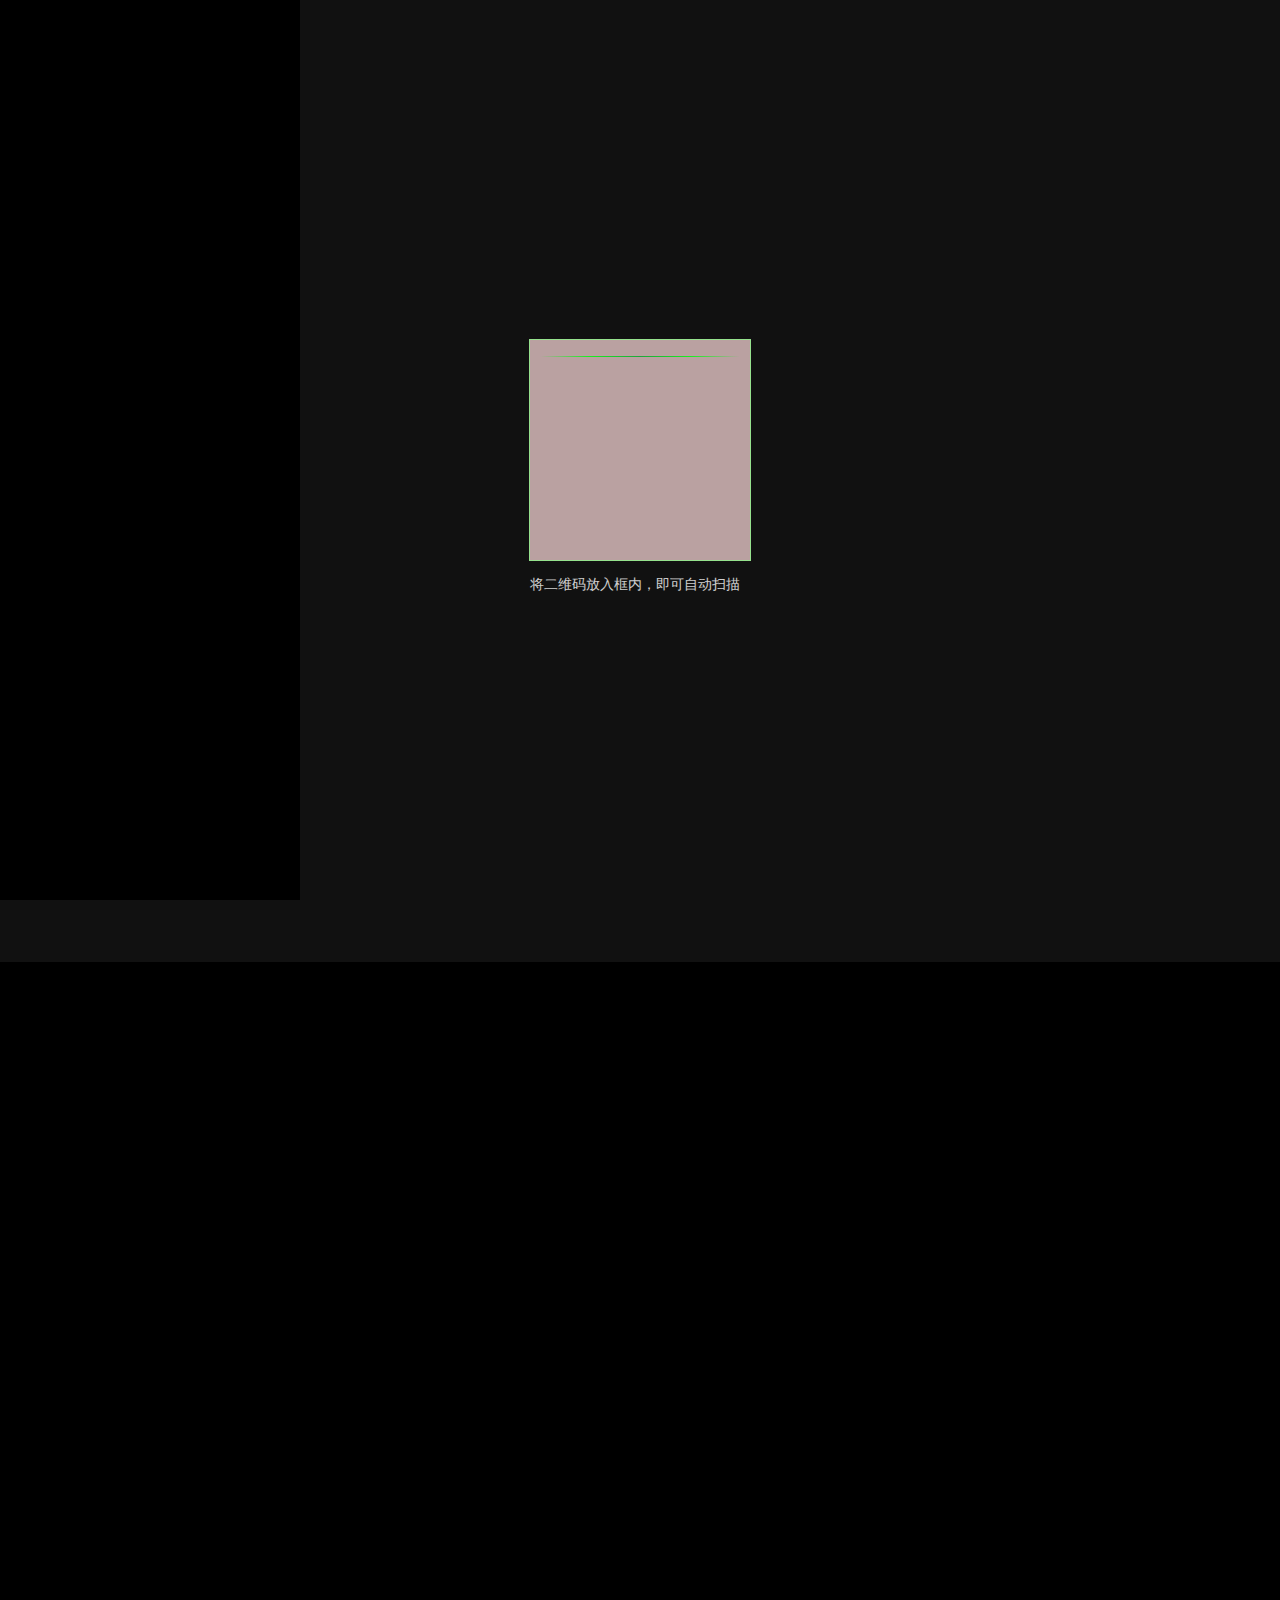
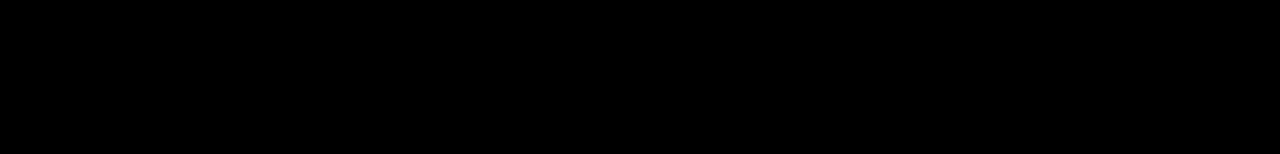
<file: scan/index.html>
<html>
  <head>
    <meta charset="utf-8" />
    <meta name="viewport" content="width=device-width,initial-scale=1.0,maximum-scale=1.0,minimum-scale=1.0,user-scalable=no">
    <title>Scanner</title>
		<meta name="apple-mobile-web-app-capable" content="yes">
		<meta name="apple-touch-fullscreen" content="yes">
    <meta name="full-screen" content="yes">
    <!--UC强制全屏-->
    <meta name="browsermode" content="application">
    <!--UC应用模式-->
    <meta name="x5-fullscreen" content="true">
    <!--QQ强制全屏-->
    <meta name="x5-page-mode" content="app">
    <!--QQ应用模式-->
    <style>
      @keyframes lineanim {
        0% {
          top: 0px;
        }

        50% {
          top: 190px;
        }

        100% {
          top: 0px;
        }
      }

      .cover {
        height: 220px;
        width: 220px;
        position: absolute;
        transform: translate(-50%, -50%);
        border: 0.7px solid #95e18d;
        z-index: 99999;
        top: 50%;
        left: 50%;
        background-color: #eececec4;
      }

      .line {
        width: 200px;
        height: 1px;
        -webkit-animation: lineamin 7s linear infinite;
        animation: lineanim 7s linear infinite;
        -webkit-animation-fill-mode: both;
        animation-fill-mode: both;
        margin-left: 10px;
        background: #5f68e8;
        background: linear-gradient(90deg, transparent, #18ef20, #20a53a, #18ef20, transparent);
        position: absolute;
        border-radius: 1px
      }

      .tip {
        position: absolute;
        bottom: -48px;
        width: 100%;
        font-size: 14px;
        color: #fff;
        opacity: .8
      }

      .shade {
        height: 100%;
        top: 0;
        left: 0;
        background-color: #ffffff11;
        z-index: 3;
        margin: -30px;
        padding: 50px
      }

      #qr-video {
        width: auto;
        height: 100%;
        position: fixed;
        top: 0;
        left: 0;
        background-color: black;
      }
		</style>
    <script src="./jquery.min.js"></script>
    <script src="./jsQR.js"></script>
  </head>
  <body style="overflow:hidden;background-color:black">
    <video id="qr-video" autoplay></video>
    <div class="shade"></div>
    <div class="cover">
      <p class="line"></p>
      <p class="tip">将二维码放入框内，即可自动扫描</p>
    </div>
    <canvas id="qr-canvas" width="800" height="800"></canvas>
    <script type="text/javascript" src="./qrcode.js"></script>
    <script type="text/javascript" src="./scan.js"></script>
  </body>
</html>
</file>
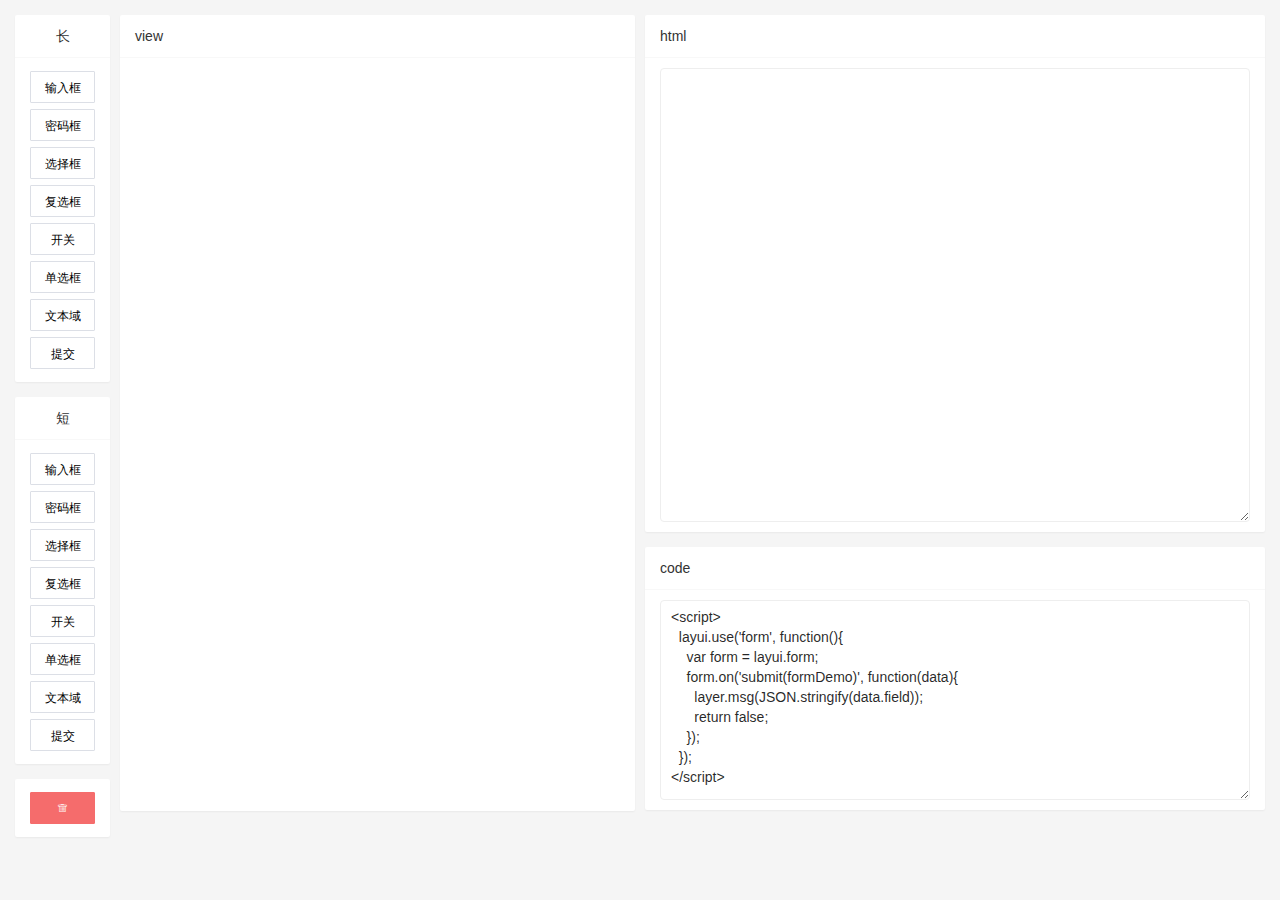
<file: admin/component/code/index.html>
<!doctype html>
<html lang="en">
	<head>
		<meta charset="UTF-8">
		<meta name="viewport" content="width=device-width, user-scalable=no, initial-scale=1.0, maximum-scale=1.0, minimum-scale=1.0">
		<meta http-equiv="X-UA-Compatible" content="ie=edge">
		<title>layui表单生成器</title>
		<link rel="stylesheet" href="../pear/css/pear.css">
		<link rel="stylesheet" href="css/style.css">
	</head>
	<body>
		<div class="layui-fluid">
			<div class="layui-row layui-col-space10">
				<div class="layui-col-md1">
					<div class="layui-card nav click-but">
						<div class="layui-card-header">长</div>
						<div class="layui-card-body">
							<button class="pear-btn pear-btn-sm" plain data-size="block" data-type="text">输入框</button>
							<button class="pear-btn pear-btn-sm" plain data-size="block" data-type="password">密码框</button>
							<button class="pear-btn pear-btn-sm" plain data-size="block" data-type="select">选择框</button>
							<button class="pear-btn pear-btn-sm" plain data-size="block" data-type="checkbox_a">复选框</button>
							<button class="pear-btn pear-btn-sm" plain data-size="block" data-type="checkbox_b">开关</button>
							<button class="pear-btn pear-btn-sm" plain data-size="block" data-type="radio">单选框</button>
							<button class="pear-btn pear-btn-sm" plain data-size="block" data-type="textarea">文本域</button>
							<button class="pear-btn pear-btn-sm" plain data-size="block" data-type="submit">提交</button>
						</div>
					</div>
					<div class="layui-card nav">
						<div class="layui-card-header">短</div>
						<div class="layui-card-body">
							<button class="pear-btn pear-btn-sm" plain data-size="inline" data-type="text">输入框</button>
							<button class="pear-btn pear-btn-sm" plain data-size="inline" data-type="password">密码框</button>
							<button class="pear-btn pear-btn-sm" plain data-size="inline" data-type="select">选择框</button>
							<button class="pear-btn pear-btn-sm" plain data-size="inline" data-type="checkbox_a">复选框</button>
							<button class="pear-btn pear-btn-sm" plain data-size="inline" data-type="checkbox_b">开关</button>
							<button class="pear-btn pear-btn-sm" plain data-size="inline" data-type="radio">单选框</button>
							<button class="pear-btn pear-btn-sm" plain data-size="inline" data-type="textarea">文本域</button>
							<button class="pear-btn pear-btn-sm" plain data-size="block" data-type="submit">提交</button>
						</div>
					</div>
					<div class="layui-card nav">
						<div class="layui-card-body">
							<button class="pear-btn pear-btn-danger pear-btn-sm del-form" data-type="del"> <i class="layui-icon">&#xe640;</i></button>
						</div>
					</div>

				</div>
				<div class="layui-col-md5">
					<div class="layui-card content">
						<div class="layui-card-header">
							view
						</div>
						<div class="layui-card-body code">
							<form class="layui-form" action="" onsubmit="return false">
							</form>
						</div>
					</div>
				</div>
				<div class="layui-col-md6">
					<div class="layui-card r-code-html">
						<div class="layui-card-header">html</div>
						<div class="layui-card-body">
							<textarea name="" class="layui-textarea code-show"></textarea>
						</div>
					</div>
					<div class="layui-card r-code-js">
						<div class="layui-card-header">code</div>
						<div class="layui-card-body">
							<textarea name="" class="layui-textarea js-show"></textarea>
						</div>
					</div>
				</div>
			</div>
		</div>
	</body>
	<script type="text/javascript" src="../layui/layui.js"></script>
	<script type="text/javascript" src="../pear/pear.js"></script>
	<script>
		layui.use('design');
	</script>
</html>
</file>
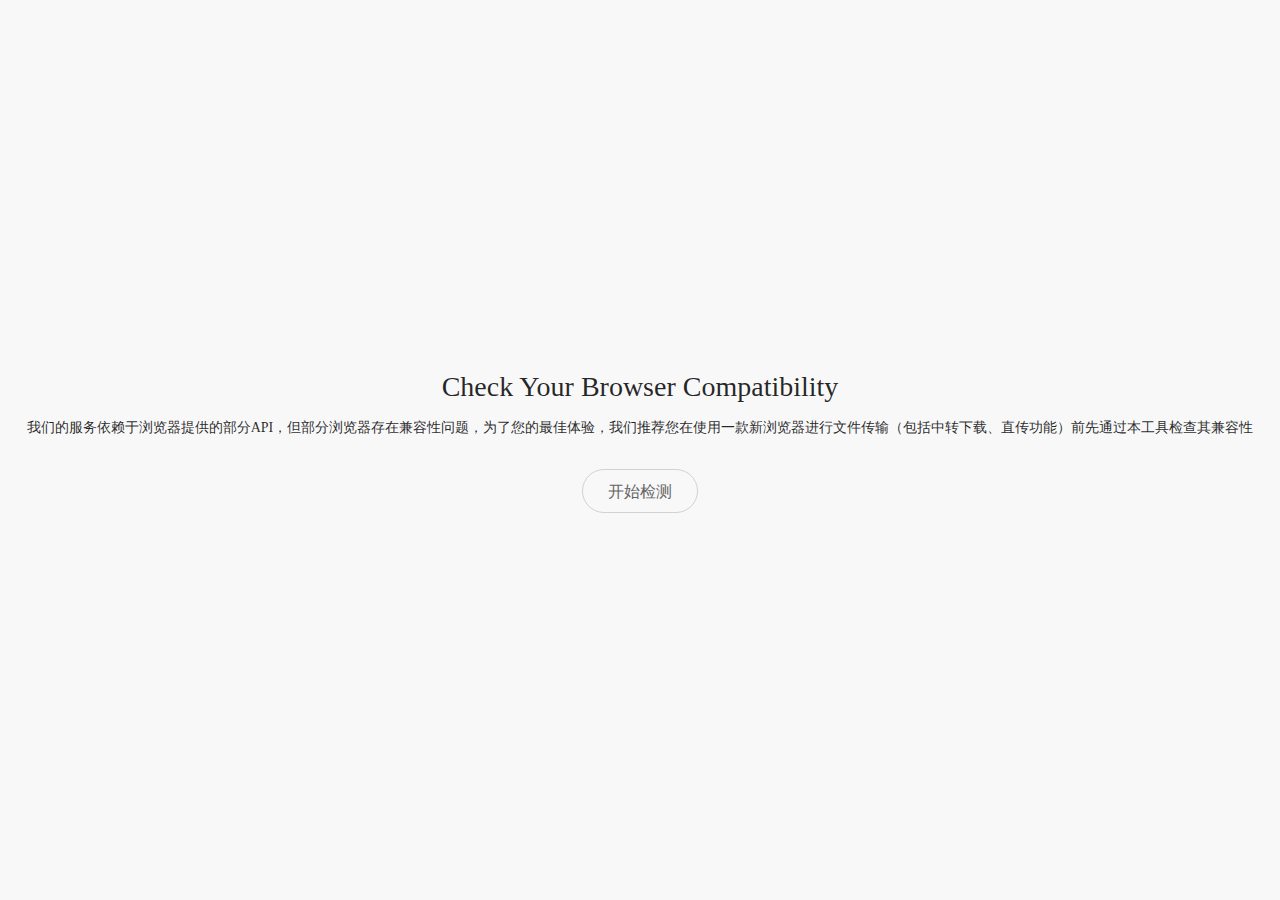
<file: help.html>
<!Doctype html>
<html>

<head>
    <meta charset="utf-8">
    <meta name="viewport"
        content="width=device-width,initial-scale=1.0,maximum-scale=1.0,minimum-scale=1.0,user-scalable=no">
    <link rel="stylesheet" type="text/css" href="/public/lib/layui/css/layui.css">
    <script src="/public/lib/jquery/jquery.js"></script>
    <script src="/public/lib/layui/layui.js"></script>
    <title>Check Your Browser Compatibility</title>
    <link rel="stylesheet" type="text/css" href="/theme/default/static/css/app.css">
</head>
<body class="flex-center">
        <div id="welcome">
        <div class="layui-carousel" id="welcome-carousel">
            <div carousel-item>
                <div>
                    <table>
                        <td>
                            <strong>
                                <h1>Check Your Browser Compatibility</h1>
                            </strong>
                            <br>
                            <h4> 我们的服务依赖于浏览器提供的部分API，但部分浏览器存在兼容性问题，为了您的最佳体验，我们推荐您在使用一款新浏览器进行文件传输（包括中转下载、直传功能）前先通过本工具检查其兼容性</h4><br><br>
                                <button type="button" class="layui-btn layui-btn-radius layui-btn-primary layui-btn-lg next" id="download_android">开始检测</button><br><br>

                        </td>
                    </table>
                </div>
                <div>
                    <table>
                        <td>
                            <strong>
                                <h1>Browser Notification Check</h1>
                            </strong>
                            <br>
                            <h4>此功能为直传拓展功能，可提示直传的状态</h4><br>
                                <button type="button" class="layui-btn layui-btn-radius layui-btn-primary layui-btn-lg" id="check_notification">检  测</button><br><br>
                                <button type="button" class="layui-btn layui-btn-radius layui-btn-primary layui-btn-lg next">下一项</button><br><br>
                        </td>
                    </table>
                </div>
                <div>
                    <table>
                        <td>
                            <strong>
                                <h1>Blob Saving Check</h1>
                            </strong>
                            <br>
                            <h4>此功能为核心功能的依赖，点击“检测”按钮后您的浏览器可能会弹出下载框，确认下载后如果出现以下情况之一则说明您的浏览器不兼容此功能</h4><br>
                            <li>
                                文件名不为“check.txt”、文件大小为0kb、文件内容不为“Your Browser Can Save Blob!”
                            </li><br>
                                <button type="button" class="layui-btn layui-btn-radius layui-btn-primary layui-btn-lg" id="check_blob">检  测</button><br><br>
                                <button type="button" class="layui-btn layui-btn-radius layui-btn-primary layui-btn-lg next">解决方案</button><br><br>

                        </td>
                    </table>
                </div>
                <div>
                    <table>
                        <td>
                            <strong>
                                <h1>The Solution</h1>
                            </strong>
                            <br>
                            <h3>
                                使用我们提供的客户端即可解决这个问题
                            </h3><br><br>
                            <a href="/app/" target="_blank">
                                <button type="button" class="layui-btn layui-btn-radius layui-btn-primary layui-btn-lg" >前往下载</button></a>
                        </td>
                    </table>
                </div>
            </div>
        </div>

    </div>
    <script>
        layui.use(function () {

	var carousel = layui.carousel,

		layer = layui.layer,
		form = layui.form;
	carousel.render({
		elem: '#welcome-carousel',
		autoplay: false,
		arrow: 'hover',
		indicator: 'none',
		full: true,
		anim:"updown"
	});
	
    $(".next").click(function(){
            $("[lay-type='add']").click() 
    })
    $("#check_blob").click(function(){
        a=new Blob(["Your Browser Can Save Blob!"])
        		if(window.navigator.msSaveOrOpenBlob) {
					navigator.msSaveBlob(a, "check.txt");
				} else {
					var link = document.createElement('a');
					var body = document.querySelector('body');
					link.href = window.URL.createObjectURL(a);
					link.download = "check.txt";
					// fix Firefox 
					link.style.display = 'none';
					body.appendChild(link);
					link.click();
					body.removeChild(link);
					window.URL.revokeObjectURL(link.href);
				};
    })
    
    $("#check_notification").click(function(){
        if (window.Notification && document.location.protocol=="https:") {
                if(Notification.permission=="default"){
                    layer.confirm('此功能需要获取浏览器的通知权限<br>手机浏览器一般不支持此功能',{
                        cancel:function(index){
                            layer.close(index);
                        },
                        title: "获取权限"
                    },function(index){
            			Notification.requestPermission(function(status) {
            				if (status === "granted") {
                            try{new Notification("浏览器兼容性测试", {
                                body:"测试成功"
                            })}catch(e){
            				    layer.msg("您的浏览器不支持此功能",{time:1500})
                            }
            				} else if(status === "default"){
            					layer.msg("权限获取失败，可尝试重新获取",{icon:2,time:1500})
            				} else if(status === "denied"){
            					layer.msg("您禁用了通知权限",{icon:2,time:1500})
            				}
            			});
                    },function(index){
                        layer.close(index);
                    })
                }else if(Notification.permission=="denied"){
                    layer.open({
                        content:"此功能需要获取浏览器的通知权限，您曾禁止了我们获取的此项权限<Br>请尝试重置网站设置以便我们能够重新获取该权限",
                        title:"无法启用"
                    })
            		$("#if_notify_box").prop("checked",false);
                }else if (Notification.permission === "granted") {
                            try{new Notification("浏览器兼容性测试", {
                                body:"测试成功"
                            })}catch(e){
            				    layer.msg("您的浏览器不支持此功能",{time:1500})
                            }
                }
            
        }else{
            layer.msg("您的浏览器不支持此功能")
        }
        
    })
})
    </script>
    </body>
    </html>
</file>
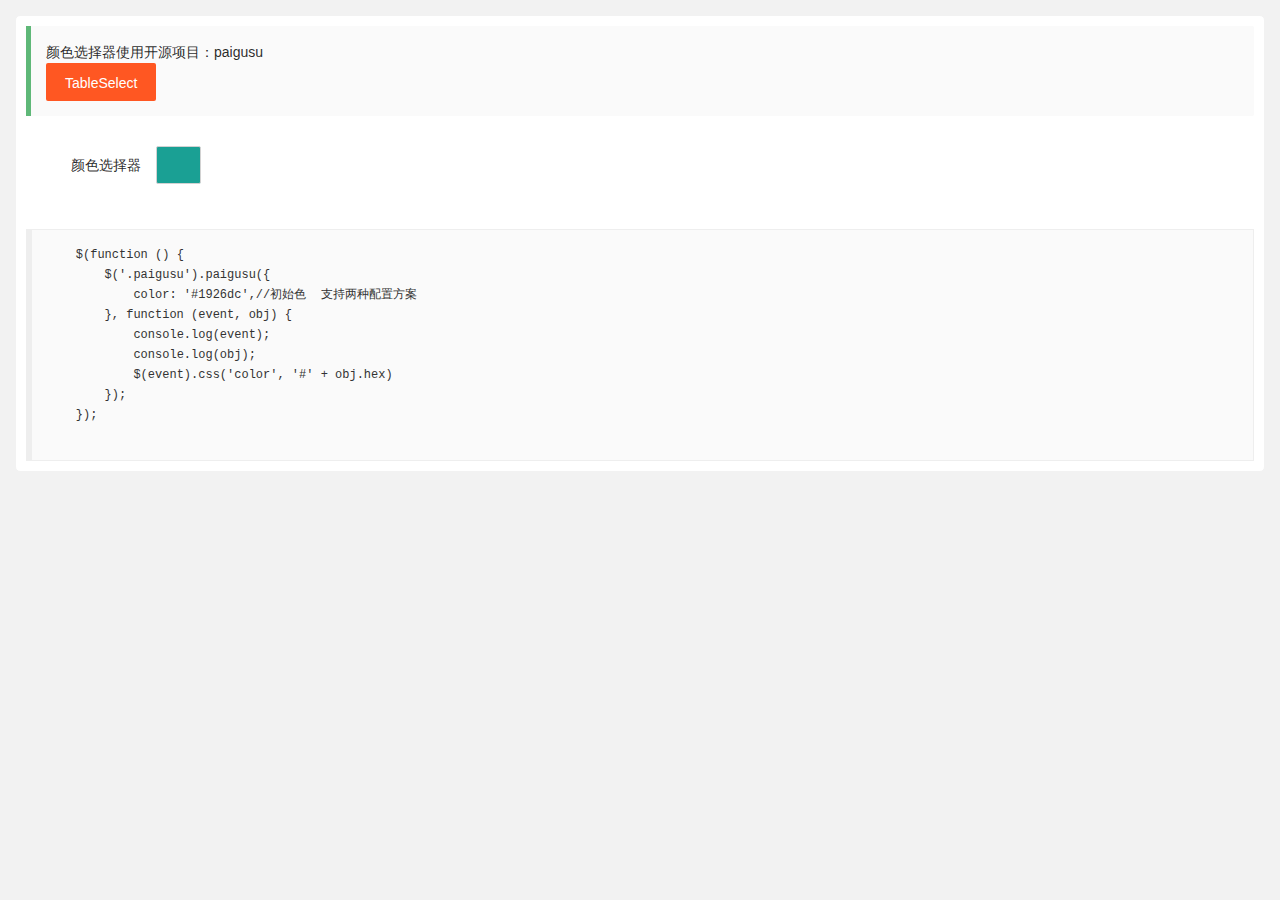
<file: admin/page/color-select.html>
<!DOCTYPE html>
<html lang="en">
<head>
    <meta charset="UTF-8">
    <title>颜色选择器</title>
    <link rel="stylesheet" href="../lib/layui-v2.6.3/css/layui.css" media="all">
    <link rel="stylesheet" href="../css/public.css" media="all">
</head>
<body>
<div class="layuimini-container">
    <div class="layuimini-main">

        <blockquote class="layui-elem-quote">
            颜色选择器使用开源项目：paigusu<br>
            <a href="http://www.jq22.com/jquery-info20030" target="_blank" class="layui-btn layui-btn-danger">TableSelect</a>
        </blockquote>

        <form class="layui-form" action="" style="padding:20px;">
            <div class="layui-form-item">
                <label class="layui-form-label">颜色选择器</label>
                <div class="layui-input-inline">
                    <input type="hidden" name="test_color" value="#1aa094">
                    <span class="layui-btn layui-btn-primary test-select-color" style="padding:0 12px;min-width:45px;background-color: #1aa094;"></span>
                </div>
            </div>
        </form>

        <pre class="layui-code">
    $(function () {
        $('.paigusu').paigusu({
            color: '#1926dc',//初始色  支持两种配置方案
        }, function (event, obj) {
            console.log(event);
            console.log(obj);
            $(event).css('color', '#' + obj.hex)
        });
    });
        </pre>
    </div>
</div>
<script src="../lib/layui-v2.6.3/layui.js" charset="utf-8"></script>
<script src="../lib/jquery-3.4.1/jquery-3.4.1.min.js" charset="utf-8"></script>
<script src="../lib/jq-module/paigusu.min.js" charset="utf-8"></script>
<script>
    $(function () {
        $('.test-select-color').paigusu({
            color: '#1aa094',//初始色  支持两种配置方案
        }, function (event, obj) {
            console.log(event);
            console.log(obj);
            $(event).css('background-color', '#' + obj.hex);
            $('input[name="test_color"]').val('#' + obj.hex);
        });
    });
</script>
</body>
</html>
</file>
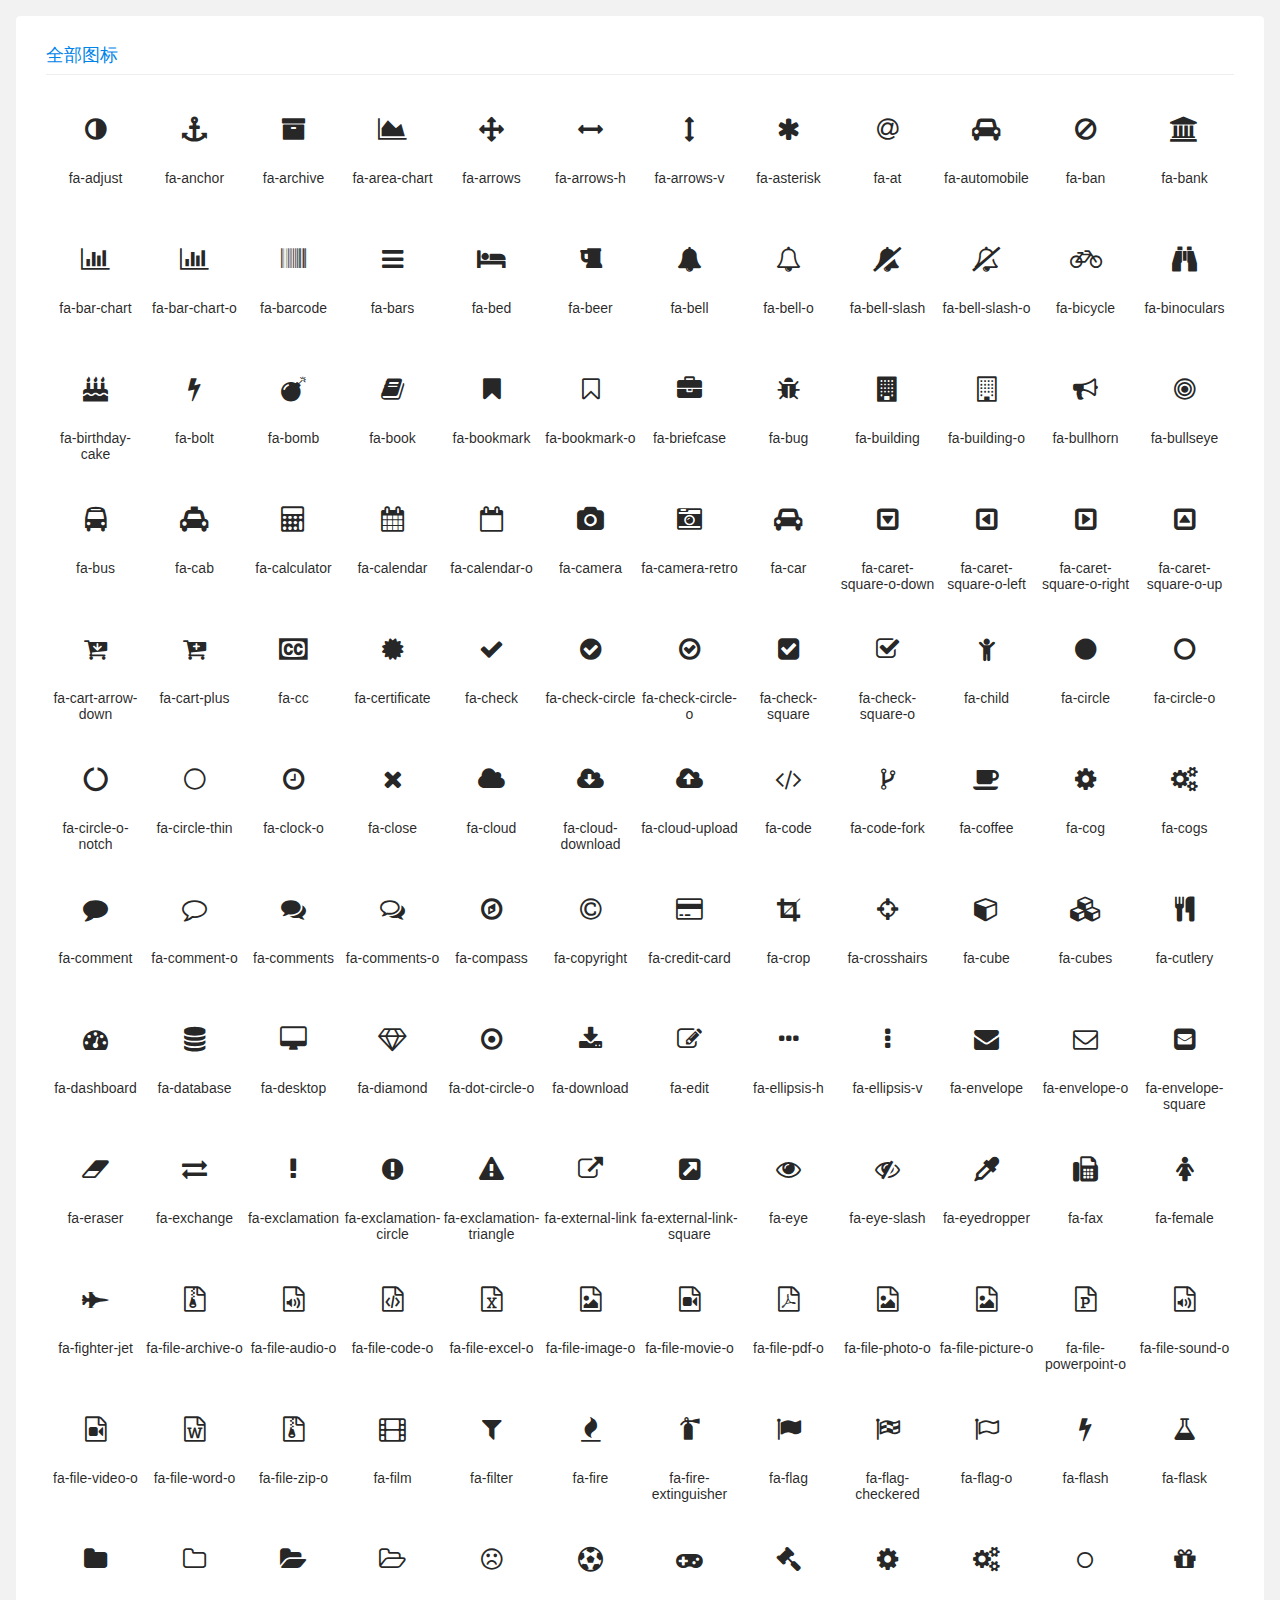
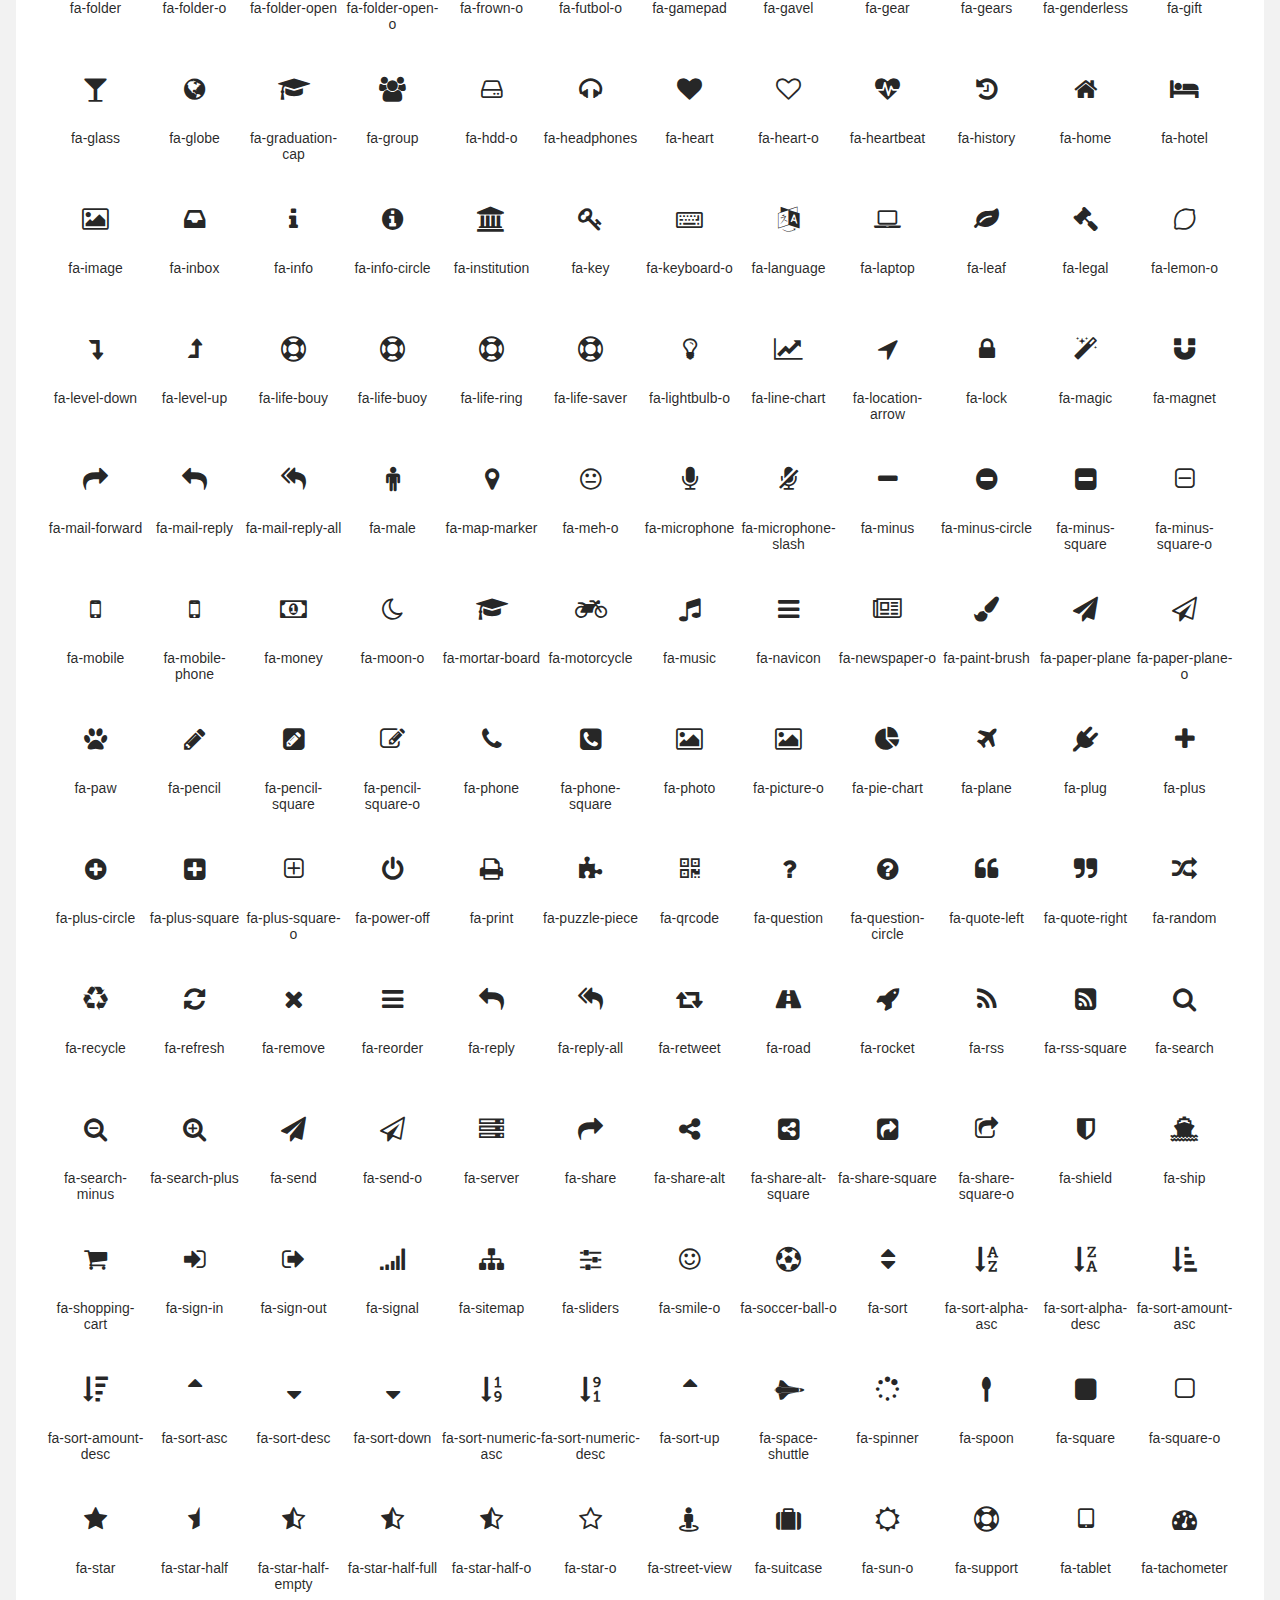
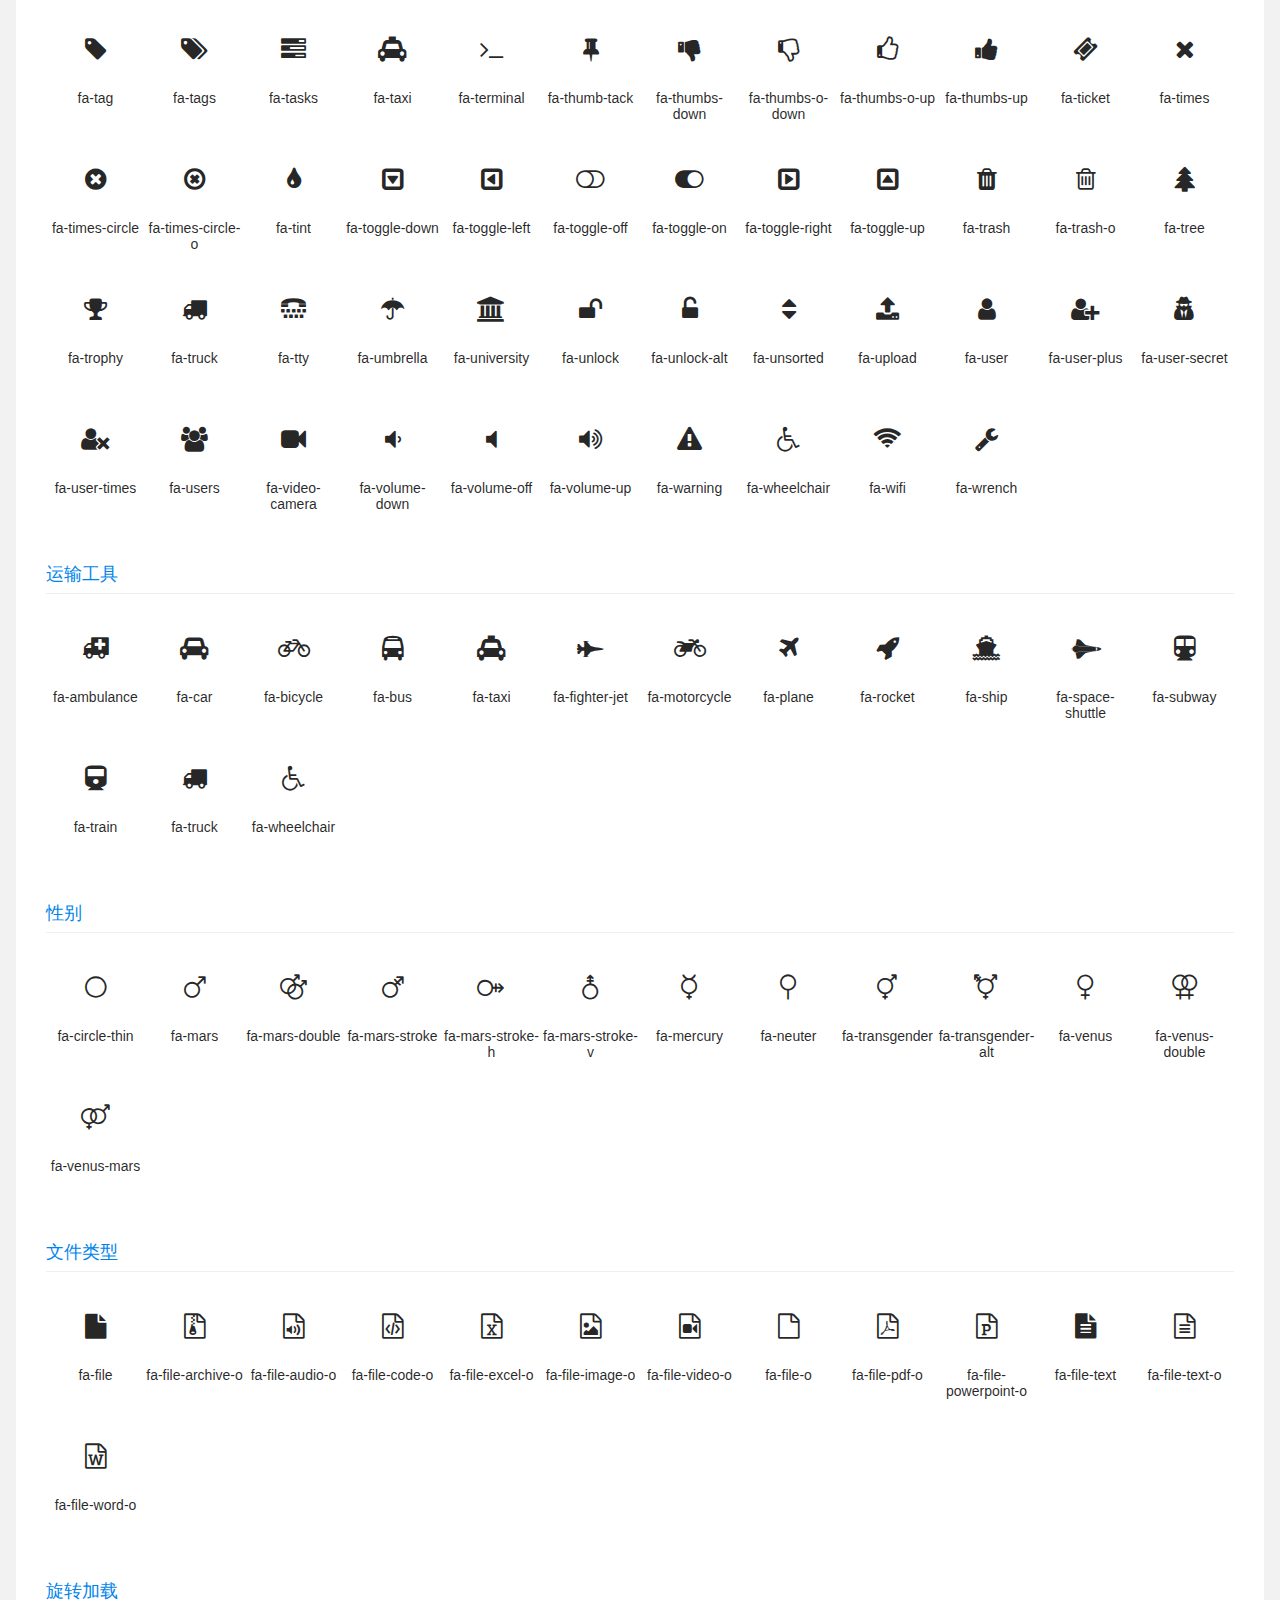
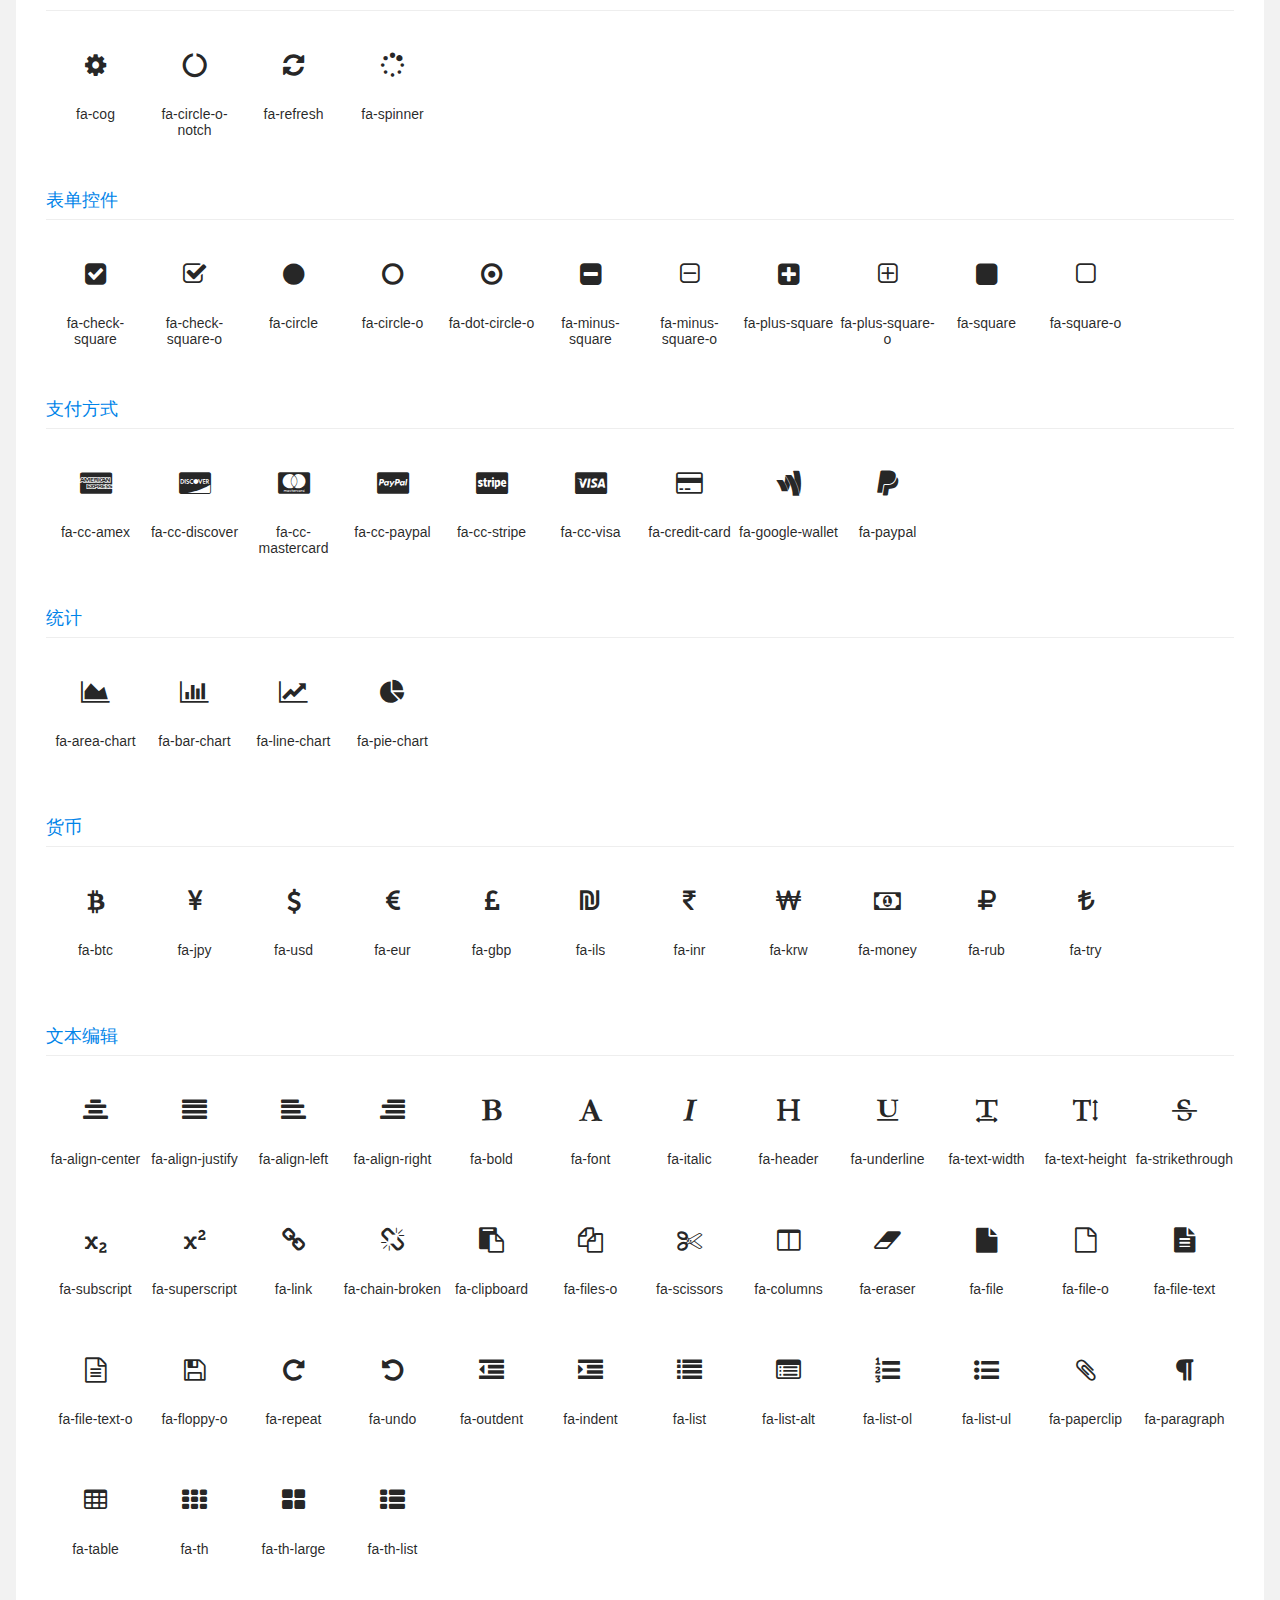
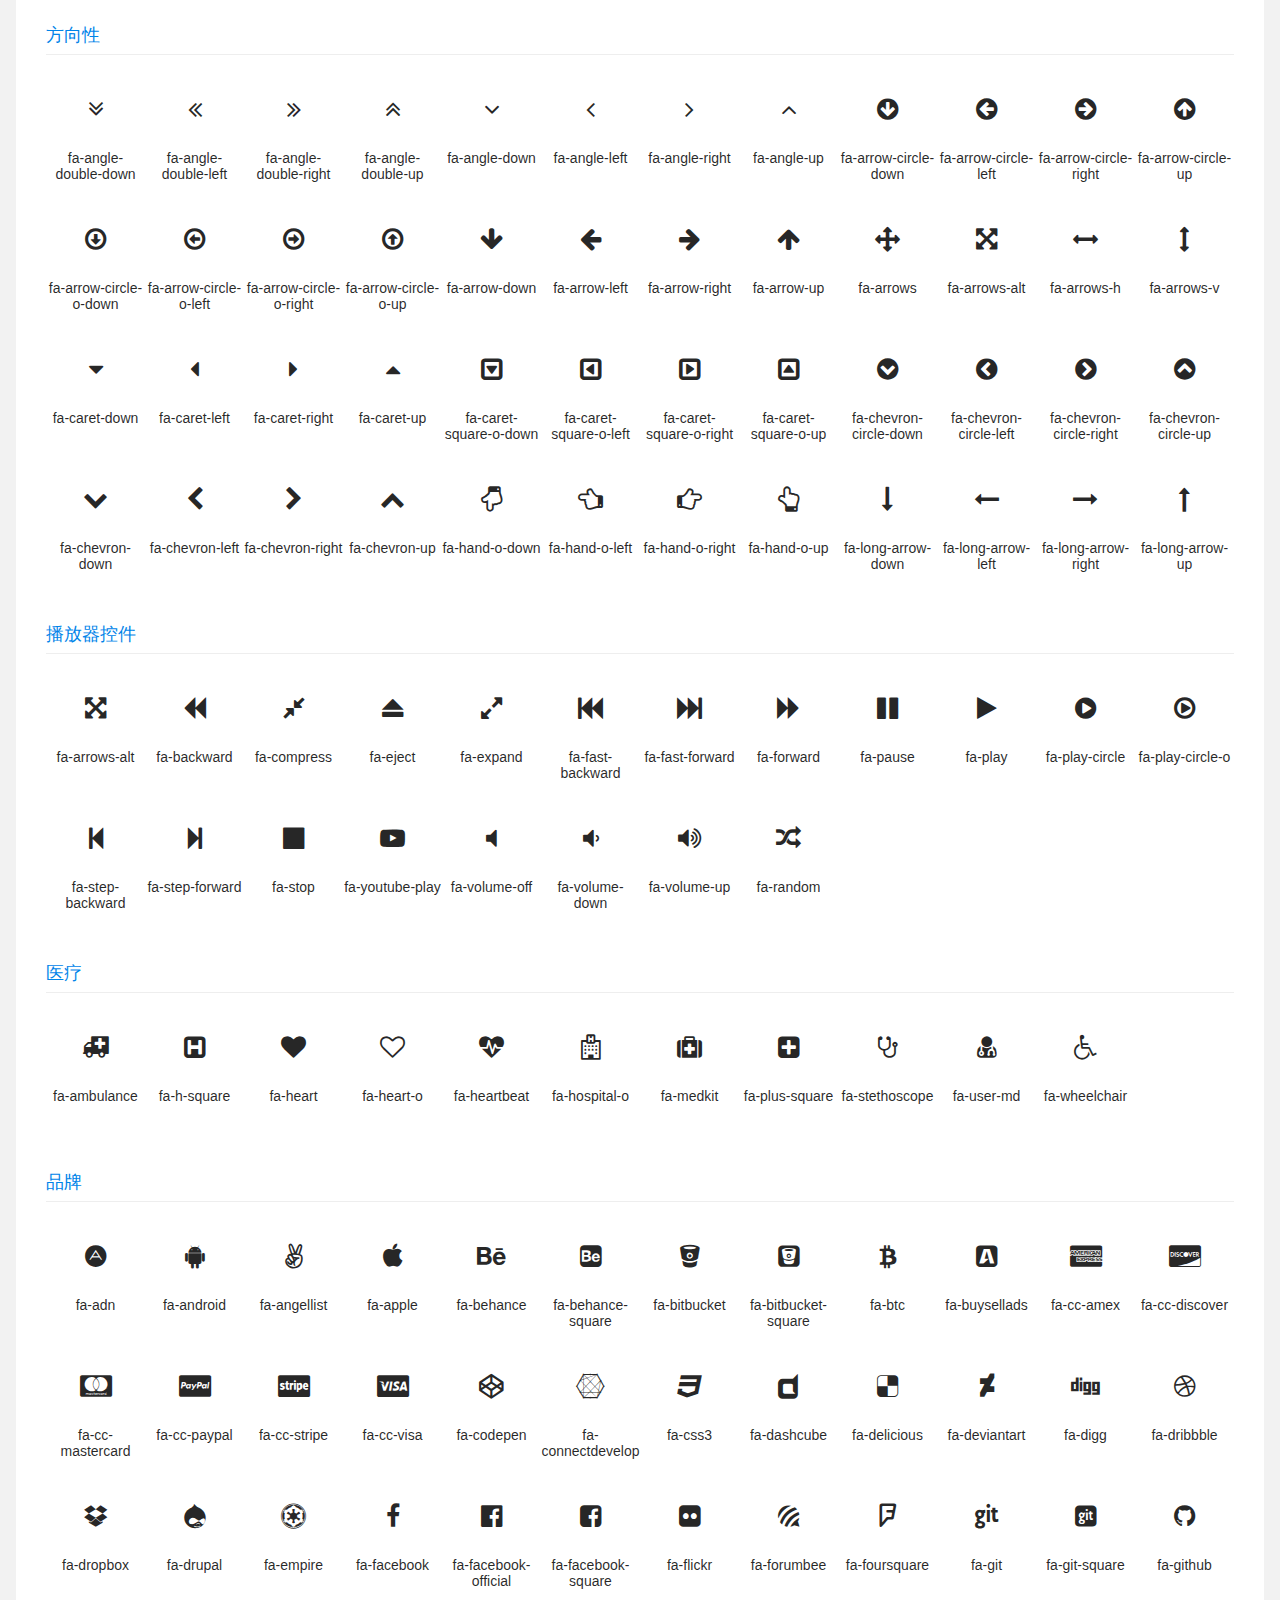
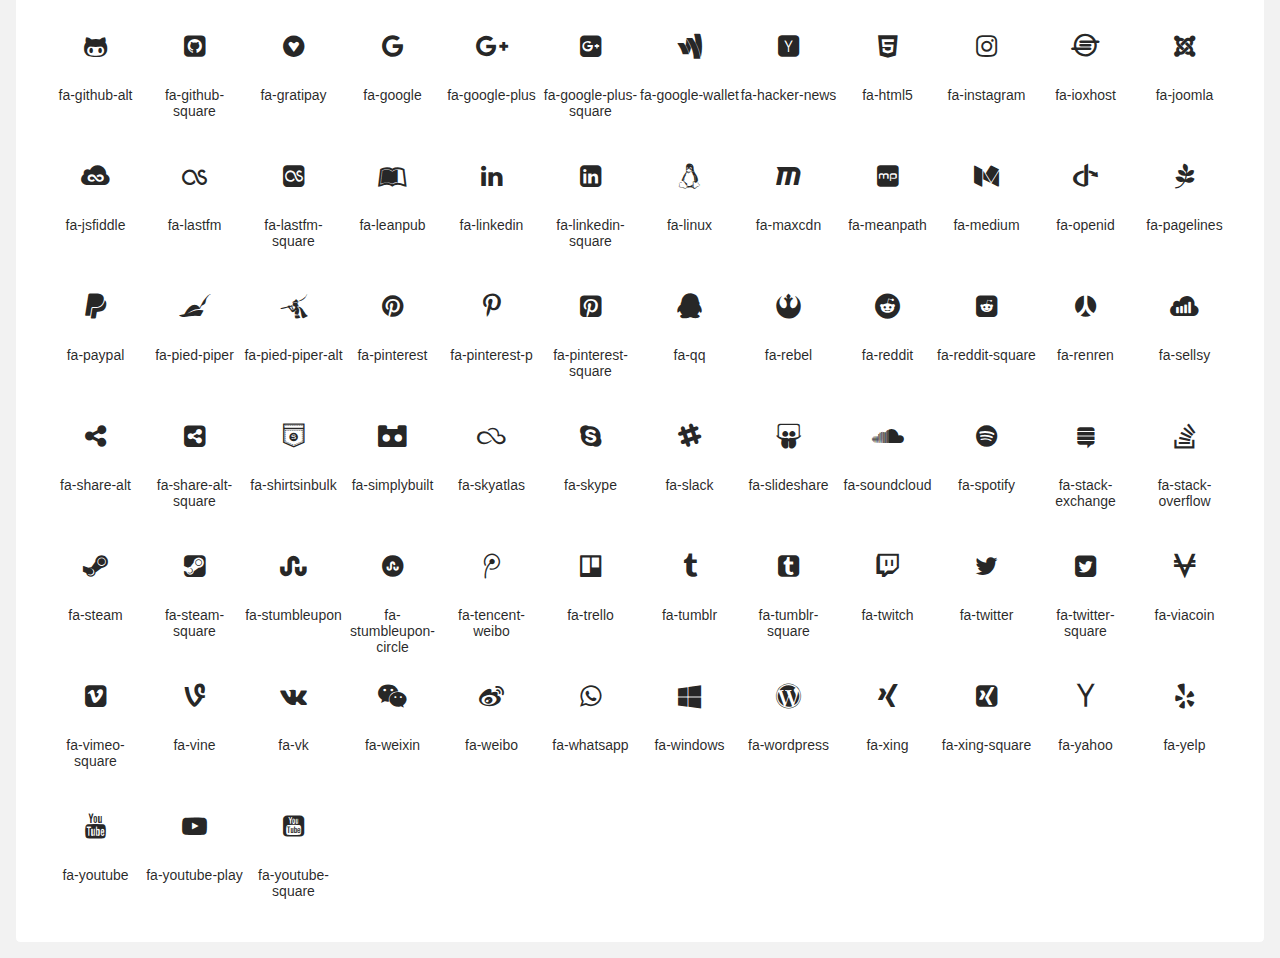
<file: admin/page/icon.html>
<!DOCTYPE html>
<html>
<head>
    <meta charset="utf-8">
    <title>图标列表</title>
    <meta name="renderer" content="webkit">
    <meta http-equiv="X-UA-Compatible" content="IE=edge,chrome=1">
    <meta name="viewport" content="width=device-width, initial-scale=1, maximum-scale=1">
    <meta name="apple-mobile-web-app-status-bar-style" content="black">
    <meta name="apple-mobile-web-app-capable" content="yes">
    <meta name="format-detection" content="telephone=no">
    <link rel="stylesheet" href="../lib/layui-v2.6.3/css/layui.css" media="all">
    <link rel="stylesheet" href="../lib/font-awesome-4.7.0/css/font-awesome.min.css" media="all">
    <link rel="stylesheet" href="../css/public.css" media="all">
    <style>
        h4{ font-size:18px;font-family:"Microsoft YaHei","Simsun",Arial; font-weight:normal; line-height:1; padding:0; margin:0;}
        .icons li{  margin:5px 0; text-align:center; height:120px; cursor:pointer;}
        .icons li i{ display:block; font-size:35px; margin:10px 0; line-height:60px; height:60px;}
        .icons li:hover{ background:#2f4056; border-radius:5px; color:#fff;}
        .icons li:hover i{ font-size:50px;}
        .section{ padding:20px;}
        .section h4 span{ color:#0084e9;}
        .fa {font-size: 25px !important;}
        .fa:hover {font-size: 50px !important;}
    </style>
</head>
<body>
<div class="layuimini-container">
    <div class="layuimini-main">

        <div class="section">
            <h4><span>全部图标</span></h4>
            <hr>
            <ul class="icons layui-row">
                <li class='layui-col-xs4 layui-col-sm3 layui-col-md2 layui-col-lg1 '><i class="fa fa-adjust"></i><span>fa-adjust</span></li>
                <li class='layui-col-xs4 layui-col-sm3 layui-col-md2 layui-col-lg1 '><i class="fa fa-anchor"></i><span>fa-anchor</span></li>
                <li class='layui-col-xs4 layui-col-sm3 layui-col-md2 layui-col-lg1 '><i class="fa fa-archive"></i><span>fa-archive</span></li>
                <li class='layui-col-xs4 layui-col-sm3 layui-col-md2 layui-col-lg1 '><i class="fa fa-area-chart"></i><span>fa-area-chart</span></li>
                <li class='layui-col-xs4 layui-col-sm3 layui-col-md2 layui-col-lg1 '><i class="fa fa-arrows"></i><span>fa-arrows</span></li>
                <li class='layui-col-xs4 layui-col-sm3 layui-col-md2 layui-col-lg1 '><i class="fa fa-arrows-h"></i><span>fa-arrows-h</span></li>
                <li class='layui-col-xs4 layui-col-sm3 layui-col-md2 layui-col-lg1 '><i class="fa fa-arrows-v"></i><span>fa-arrows-v</span></li>
                <li class='layui-col-xs4 layui-col-sm3 layui-col-md2 layui-col-lg1 '><i class="fa fa-asterisk"></i><span>fa-asterisk</span></li>
                <li class='layui-col-xs4 layui-col-sm3 layui-col-md2 layui-col-lg1 '><i class="fa fa-at"></i><span>fa-at</span></li>
                <li class='layui-col-xs4 layui-col-sm3 layui-col-md2 layui-col-lg1 '><i class="fa fa-automobile"></i><span>fa-automobile</span></li>
                <li class='layui-col-xs4 layui-col-sm3 layui-col-md2 layui-col-lg1 '><i class="fa fa-ban"></i><span>fa-ban</span></li>
                <li class='layui-col-xs4 layui-col-sm3 layui-col-md2 layui-col-lg1 '><i class="fa fa-bank"></i><span>fa-bank</span></li>
                <li class='layui-col-xs4 layui-col-sm3 layui-col-md2 layui-col-lg1 '><i class="fa fa-bar-chart"></i><span>fa-bar-chart</span></li>
                <li class='layui-col-xs4 layui-col-sm3 layui-col-md2 layui-col-lg1 '><i class="fa fa-bar-chart-o"></i><span>fa-bar-chart-o</span></li>
                <li class='layui-col-xs4 layui-col-sm3 layui-col-md2 layui-col-lg1 '><i class="fa fa-barcode"></i><span>fa-barcode</span></li>
                <li class='layui-col-xs4 layui-col-sm3 layui-col-md2 layui-col-lg1 '><i class="fa fa-bars"></i><span>fa-bars</span></li>
                <li class='layui-col-xs4 layui-col-sm3 layui-col-md2 layui-col-lg1 '><i class="fa fa-bed"></i><span>fa-bed</span></li>
                <li class='layui-col-xs4 layui-col-sm3 layui-col-md2 layui-col-lg1 '><i class="fa fa-beer"></i><span>fa-beer</span></li>
                <li class='layui-col-xs4 layui-col-sm3 layui-col-md2 layui-col-lg1 '><i class="fa fa-bell"></i><span>fa-bell</span></li>
                <li class='layui-col-xs4 layui-col-sm3 layui-col-md2 layui-col-lg1 '><i class="fa fa-bell-o"></i><span>fa-bell-o</span></li>
                <li class='layui-col-xs4 layui-col-sm3 layui-col-md2 layui-col-lg1 '><i class="fa fa-bell-slash"></i><span>fa-bell-slash</span></li>
                <li class='layui-col-xs4 layui-col-sm3 layui-col-md2 layui-col-lg1 '><i class="fa fa-bell-slash-o"></i><span>fa-bell-slash-o</span></li>
                <li class='layui-col-xs4 layui-col-sm3 layui-col-md2 layui-col-lg1 '><i class="fa fa-bicycle"></i><span>fa-bicycle</span></li>
                <li class='layui-col-xs4 layui-col-sm3 layui-col-md2 layui-col-lg1 '><i class="fa fa-binoculars"></i><span>fa-binoculars</span></li>
                <li class='layui-col-xs4 layui-col-sm3 layui-col-md2 layui-col-lg1 '><i class="fa fa-birthday-cake"></i><span>fa-birthday-cake</span></li>
                <li class='layui-col-xs4 layui-col-sm3 layui-col-md2 layui-col-lg1 '><i class="fa fa-bolt"></i><span>fa-bolt</span></li>
                <li class='layui-col-xs4 layui-col-sm3 layui-col-md2 layui-col-lg1 '><i class="fa fa-bomb"></i><span>fa-bomb</span></li>
                <li class='layui-col-xs4 layui-col-sm3 layui-col-md2 layui-col-lg1 '><i class="fa fa-book"></i><span>fa-book</span></li>
                <li class='layui-col-xs4 layui-col-sm3 layui-col-md2 layui-col-lg1 '><i class="fa fa-bookmark"></i><span>fa-bookmark</span></li>
                <li class='layui-col-xs4 layui-col-sm3 layui-col-md2 layui-col-lg1 '><i class="fa fa-bookmark-o"></i><span>fa-bookmark-o</span></li>
                <li class='layui-col-xs4 layui-col-sm3 layui-col-md2 layui-col-lg1 '><i class="fa fa-briefcase"></i><span>fa-briefcase</span></li>
                <li class='layui-col-xs4 layui-col-sm3 layui-col-md2 layui-col-lg1 '><i class="fa fa-bug"></i><span>fa-bug</span></li>
                <li class='layui-col-xs4 layui-col-sm3 layui-col-md2 layui-col-lg1 '><i class="fa fa-building"></i><span>fa-building</span></li>
                <li class='layui-col-xs4 layui-col-sm3 layui-col-md2 layui-col-lg1 '><i class="fa fa-building-o"></i><span>fa-building-o</span></li>
                <li class='layui-col-xs4 layui-col-sm3 layui-col-md2 layui-col-lg1 '><i class="fa fa-bullhorn"></i><span>fa-bullhorn</span></li>
                <li class='layui-col-xs4 layui-col-sm3 layui-col-md2 layui-col-lg1 '><i class="fa fa-bullseye"></i><span>fa-bullseye</span></li>
                <li class='layui-col-xs4 layui-col-sm3 layui-col-md2 layui-col-lg1 '><i class="fa fa-bus"></i><span>fa-bus</span></li>
                <li class='layui-col-xs4 layui-col-sm3 layui-col-md2 layui-col-lg1 '><i class="fa fa-cab"></i><span>fa-cab</span></li>
                <li class='layui-col-xs4 layui-col-sm3 layui-col-md2 layui-col-lg1 '><i class="fa fa-calculator"></i><span>fa-calculator</span></li>
                <li class='layui-col-xs4 layui-col-sm3 layui-col-md2 layui-col-lg1 '><i class="fa fa-calendar"></i><span>fa-calendar</span></li>
                <li class='layui-col-xs4 layui-col-sm3 layui-col-md2 layui-col-lg1 '><i class="fa fa-calendar-o"></i><span>fa-calendar-o</span></li>
                <li class='layui-col-xs4 layui-col-sm3 layui-col-md2 layui-col-lg1 '><i class="fa fa-camera"></i><span>fa-camera</span></li>
                <li class='layui-col-xs4 layui-col-sm3 layui-col-md2 layui-col-lg1 '><i class="fa fa-camera-retro"></i><span>fa-camera-retro</span></li>
                <li class='layui-col-xs4 layui-col-sm3 layui-col-md2 layui-col-lg1 '><i class="fa fa-car"></i><span>fa-car</span></li>
                <li class='layui-col-xs4 layui-col-sm3 layui-col-md2 layui-col-lg1 '><i class="fa fa-caret-square-o-down"></i><span>fa-caret-square-o-down</span></li>
                <li class='layui-col-xs4 layui-col-sm3 layui-col-md2 layui-col-lg1 '><i class="fa fa-caret-square-o-left"></i><span>fa-caret-square-o-left</span></li>
                <li class='layui-col-xs4 layui-col-sm3 layui-col-md2 layui-col-lg1 '><i class="fa fa-caret-square-o-right"></i><span>fa-caret-square-o-right</span></li>
                <li class='layui-col-xs4 layui-col-sm3 layui-col-md2 layui-col-lg1 '><i class="fa fa-caret-square-o-up"></i><span>fa-caret-square-o-up</span></li>
                <li class='layui-col-xs4 layui-col-sm3 layui-col-md2 layui-col-lg1 '><i class="fa fa-cart-arrow-down"></i><span>fa-cart-arrow-down</span></li>
                <li class='layui-col-xs4 layui-col-sm3 layui-col-md2 layui-col-lg1 '><i class="fa fa-cart-plus"></i><span>fa-cart-plus</span></li>
                <li class='layui-col-xs4 layui-col-sm3 layui-col-md2 layui-col-lg1 '><i class="fa fa-cc"></i><span>fa-cc</span></li>
                <li class='layui-col-xs4 layui-col-sm3 layui-col-md2 layui-col-lg1 '><i class="fa fa-certificate"></i><span>fa-certificate</span></li>
                <li class='layui-col-xs4 layui-col-sm3 layui-col-md2 layui-col-lg1 '><i class="fa fa-check"></i><span>fa-check</span></li>
                <li class='layui-col-xs4 layui-col-sm3 layui-col-md2 layui-col-lg1 '><i class="fa fa-check-circle"></i><span>fa-check-circle</span></li>
                <li class='layui-col-xs4 layui-col-sm3 layui-col-md2 layui-col-lg1 '><i class="fa fa-check-circle-o"></i><span>fa-check-circle-o</span></li>
                <li class='layui-col-xs4 layui-col-sm3 layui-col-md2 layui-col-lg1 '><i class="fa fa-check-square"></i><span>fa-check-square</span></li>
                <li class='layui-col-xs4 layui-col-sm3 layui-col-md2 layui-col-lg1 '><i class="fa fa-check-square-o"></i><span>fa-check-square-o</span></li>
                <li class='layui-col-xs4 layui-col-sm3 layui-col-md2 layui-col-lg1 '><i class="fa fa-child"></i><span>fa-child</span></li>
                <li class='layui-col-xs4 layui-col-sm3 layui-col-md2 layui-col-lg1 '><i class="fa fa-circle"></i><span>fa-circle</span></li>
                <li class='layui-col-xs4 layui-col-sm3 layui-col-md2 layui-col-lg1 '><i class="fa fa-circle-o"></i><span>fa-circle-o</span></li>
                <li class='layui-col-xs4 layui-col-sm3 layui-col-md2 layui-col-lg1 '><i class="fa fa-circle-o-notch"></i><span>fa-circle-o-notch</span></li>
                <li class='layui-col-xs4 layui-col-sm3 layui-col-md2 layui-col-lg1 '><i class="fa fa-circle-thin"></i><span>fa-circle-thin</span></li>
                <li class='layui-col-xs4 layui-col-sm3 layui-col-md2 layui-col-lg1 '><i class="fa fa-clock-o"></i><span>fa-clock-o</span></li>
                <li class='layui-col-xs4 layui-col-sm3 layui-col-md2 layui-col-lg1 '><i class="fa fa-close"></i><span>fa-close</span></li>
                <li class='layui-col-xs4 layui-col-sm3 layui-col-md2 layui-col-lg1 '><i class="fa fa-cloud"></i><span>fa-cloud</span></li>
                <li class='layui-col-xs4 layui-col-sm3 layui-col-md2 layui-col-lg1 '><i class="fa fa-cloud-download"></i><span>fa-cloud-download</span></li>
                <li class='layui-col-xs4 layui-col-sm3 layui-col-md2 layui-col-lg1 '><i class="fa fa-cloud-upload"></i><span>fa-cloud-upload</span></li>
                <li class='layui-col-xs4 layui-col-sm3 layui-col-md2 layui-col-lg1 '><i class="fa fa-code"></i><span>fa-code</span></li>
                <li class='layui-col-xs4 layui-col-sm3 layui-col-md2 layui-col-lg1 '><i class="fa fa-code-fork"></i><span>fa-code-fork</span></li>
                <li class='layui-col-xs4 layui-col-sm3 layui-col-md2 layui-col-lg1 '><i class="fa fa-coffee"></i><span>fa-coffee</span></li>
                <li class='layui-col-xs4 layui-col-sm3 layui-col-md2 layui-col-lg1 '><i class="fa fa-cog"></i><span>fa-cog</span></li>
                <li class='layui-col-xs4 layui-col-sm3 layui-col-md2 layui-col-lg1 '><i class="fa fa-cogs"></i><span>fa-cogs</span></li>
                <li class='layui-col-xs4 layui-col-sm3 layui-col-md2 layui-col-lg1 '><i class="fa fa-comment"></i><span>fa-comment</span></li>
                <li class='layui-col-xs4 layui-col-sm3 layui-col-md2 layui-col-lg1 '><i class="fa fa-comment-o"></i><span>fa-comment-o</span></li>
                <li class='layui-col-xs4 layui-col-sm3 layui-col-md2 layui-col-lg1 '><i class="fa fa-comments"></i><span>fa-comments</span></li>
                <li class='layui-col-xs4 layui-col-sm3 layui-col-md2 layui-col-lg1 '><i class="fa fa-comments-o"></i><span>fa-comments-o</span></li>
                <li class='layui-col-xs4 layui-col-sm3 layui-col-md2 layui-col-lg1 '><i class="fa fa-compass"></i><span>fa-compass</span></li>
                <li class='layui-col-xs4 layui-col-sm3 layui-col-md2 layui-col-lg1 '><i class="fa fa-copyright"></i><span>fa-copyright</span></li>
                <li class='layui-col-xs4 layui-col-sm3 layui-col-md2 layui-col-lg1 '><i class="fa fa-credit-card"></i><span>fa-credit-card</span></li>
                <li class='layui-col-xs4 layui-col-sm3 layui-col-md2 layui-col-lg1 '><i class="fa fa-crop"></i><span>fa-crop</span></li>
                <li class='layui-col-xs4 layui-col-sm3 layui-col-md2 layui-col-lg1 '><i class="fa fa-crosshairs"></i><span>fa-crosshairs</span></li>
                <li class='layui-col-xs4 layui-col-sm3 layui-col-md2 layui-col-lg1 '><i class="fa fa-cube"></i><span>fa-cube</span></li>
                <li class='layui-col-xs4 layui-col-sm3 layui-col-md2 layui-col-lg1 '><i class="fa fa-cubes"></i><span>fa-cubes</span></li>
                <li class='layui-col-xs4 layui-col-sm3 layui-col-md2 layui-col-lg1 '><i class="fa fa-cutlery"></i><span>fa-cutlery</span></li>
                <li class='layui-col-xs4 layui-col-sm3 layui-col-md2 layui-col-lg1 '><i class="fa fa-dashboard"></i><span>fa-dashboard</span></li>
                <li class='layui-col-xs4 layui-col-sm3 layui-col-md2 layui-col-lg1 '><i class="fa fa-database"></i><span>fa-database</span></li>
                <li class='layui-col-xs4 layui-col-sm3 layui-col-md2 layui-col-lg1 '><i class="fa fa-desktop"></i><span>fa-desktop</span></li>
                <li class='layui-col-xs4 layui-col-sm3 layui-col-md2 layui-col-lg1 '><i class="fa fa-diamond"></i><span>fa-diamond</span></li>
                <li class='layui-col-xs4 layui-col-sm3 layui-col-md2 layui-col-lg1 '><i class="fa fa-dot-circle-o"></i><span>fa-dot-circle-o</span></li>
                <li class='layui-col-xs4 layui-col-sm3 layui-col-md2 layui-col-lg1 '><i class="fa fa-download"></i><span>fa-download</span></li>
                <li class='layui-col-xs4 layui-col-sm3 layui-col-md2 layui-col-lg1 '><i class="fa fa-edit"></i><span>fa-edit</span></li>
                <li class='layui-col-xs4 layui-col-sm3 layui-col-md2 layui-col-lg1 '><i class="fa fa-ellipsis-h"></i><span>fa-ellipsis-h</span></li>
                <li class='layui-col-xs4 layui-col-sm3 layui-col-md2 layui-col-lg1 '><i class="fa fa-ellipsis-v"></i><span>fa-ellipsis-v</span></li>
                <li class='layui-col-xs4 layui-col-sm3 layui-col-md2 layui-col-lg1 '><i class="fa fa-envelope"></i><span>fa-envelope</span></li>
                <li class='layui-col-xs4 layui-col-sm3 layui-col-md2 layui-col-lg1 '><i class="fa fa-envelope-o"></i><span>fa-envelope-o</span></li>
                <li class='layui-col-xs4 layui-col-sm3 layui-col-md2 layui-col-lg1 '><i class="fa fa-envelope-square"></i><span>fa-envelope-square</span></li>
                <li class='layui-col-xs4 layui-col-sm3 layui-col-md2 layui-col-lg1 '><i class="fa fa-eraser"></i><span>fa-eraser</span></li>
                <li class='layui-col-xs4 layui-col-sm3 layui-col-md2 layui-col-lg1 '><i class="fa fa-exchange"></i><span>fa-exchange</span></li>
                <li class='layui-col-xs4 layui-col-sm3 layui-col-md2 layui-col-lg1 '><i class="fa fa-exclamation"></i><span>fa-exclamation</span></li>
                <li class='layui-col-xs4 layui-col-sm3 layui-col-md2 layui-col-lg1 '><i class="fa fa-exclamation-circle"></i><span>fa-exclamation-circle</span></li>
                <li class='layui-col-xs4 layui-col-sm3 layui-col-md2 layui-col-lg1 '><i class="fa fa-exclamation-triangle"></i><span>fa-exclamation-triangle</span></li>
                <li class='layui-col-xs4 layui-col-sm3 layui-col-md2 layui-col-lg1 '><i class="fa fa-external-link"></i><span>fa-external-link</span></li>
                <li class='layui-col-xs4 layui-col-sm3 layui-col-md2 layui-col-lg1 '><i class="fa fa-external-link-square"></i><span>fa-external-link-square</span></li>
                <li class='layui-col-xs4 layui-col-sm3 layui-col-md2 layui-col-lg1 '><i class="fa fa-eye"></i><span>fa-eye</span></li>
                <li class='layui-col-xs4 layui-col-sm3 layui-col-md2 layui-col-lg1 '><i class="fa fa-eye-slash"></i><span>fa-eye-slash</span></li>
                <li class='layui-col-xs4 layui-col-sm3 layui-col-md2 layui-col-lg1 '><i class="fa fa-eyedropper"></i><span>fa-eyedropper</span></li>
                <li class='layui-col-xs4 layui-col-sm3 layui-col-md2 layui-col-lg1 '><i class="fa fa-fax"></i><span>fa-fax</span></li>
                <li class='layui-col-xs4 layui-col-sm3 layui-col-md2 layui-col-lg1 '><i class="fa fa-female"></i><span>fa-female</span></li>
                <li class='layui-col-xs4 layui-col-sm3 layui-col-md2 layui-col-lg1 '><i class="fa fa-fighter-jet"></i><span>fa-fighter-jet</span></li>
                <li class='layui-col-xs4 layui-col-sm3 layui-col-md2 layui-col-lg1 '><i class="fa fa-file-archive-o"></i><span>fa-file-archive-o</span></li>
                <li class='layui-col-xs4 layui-col-sm3 layui-col-md2 layui-col-lg1 '><i class="fa fa-file-audio-o"></i><span>fa-file-audio-o</span></li>
                <li class='layui-col-xs4 layui-col-sm3 layui-col-md2 layui-col-lg1 '><i class="fa fa-file-code-o"></i><span>fa-file-code-o</span></li>
                <li class='layui-col-xs4 layui-col-sm3 layui-col-md2 layui-col-lg1 '><i class="fa fa-file-excel-o"></i><span>fa-file-excel-o</span></li>
                <li class='layui-col-xs4 layui-col-sm3 layui-col-md2 layui-col-lg1 '><i class="fa fa-file-image-o"></i><span>fa-file-image-o</span></li>
                <li class='layui-col-xs4 layui-col-sm3 layui-col-md2 layui-col-lg1 '><i class="fa fa-file-movie-o"></i><span>fa-file-movie-o</span></li>
                <li class='layui-col-xs4 layui-col-sm3 layui-col-md2 layui-col-lg1 '><i class="fa fa-file-pdf-o"></i><span>fa-file-pdf-o</span></li>
                <li class='layui-col-xs4 layui-col-sm3 layui-col-md2 layui-col-lg1 '><i class="fa fa-file-photo-o"></i><span>fa-file-photo-o</span></li>
                <li class='layui-col-xs4 layui-col-sm3 layui-col-md2 layui-col-lg1 '><i class="fa fa-file-picture-o"></i><span>fa-file-picture-o</span></li>
                <li class='layui-col-xs4 layui-col-sm3 layui-col-md2 layui-col-lg1 '><i class="fa fa-file-powerpoint-o"></i><span>fa-file-powerpoint-o</span></li>
                <li class='layui-col-xs4 layui-col-sm3 layui-col-md2 layui-col-lg1 '><i class="fa fa-file-sound-o"></i><span>fa-file-sound-o</span></li>
                <li class='layui-col-xs4 layui-col-sm3 layui-col-md2 layui-col-lg1 '><i class="fa fa-file-video-o"></i><span>fa-file-video-o</span></li>
                <li class='layui-col-xs4 layui-col-sm3 layui-col-md2 layui-col-lg1 '><i class="fa fa-file-word-o"></i><span>fa-file-word-o</span></li>
                <li class='layui-col-xs4 layui-col-sm3 layui-col-md2 layui-col-lg1 '><i class="fa fa-file-zip-o"></i><span>fa-file-zip-o</span></li>
                <li class='layui-col-xs4 layui-col-sm3 layui-col-md2 layui-col-lg1 '><i class="fa fa-film"></i><span>fa-film</span></li>
                <li class='layui-col-xs4 layui-col-sm3 layui-col-md2 layui-col-lg1 '><i class="fa fa-filter"></i><span>fa-filter</span></li>
                <li class='layui-col-xs4 layui-col-sm3 layui-col-md2 layui-col-lg1 '><i class="fa fa-fire"></i><span>fa-fire</span></li>
                <li class='layui-col-xs4 layui-col-sm3 layui-col-md2 layui-col-lg1 '><i class="fa fa-fire-extinguisher"></i><span>fa-fire-extinguisher</span></li>
                <li class='layui-col-xs4 layui-col-sm3 layui-col-md2 layui-col-lg1 '><i class="fa fa-flag"></i><span>fa-flag</span></li>
                <li class='layui-col-xs4 layui-col-sm3 layui-col-md2 layui-col-lg1 '><i class="fa fa-flag-checkered"></i><span>fa-flag-checkered</span></li>
                <li class='layui-col-xs4 layui-col-sm3 layui-col-md2 layui-col-lg1 '><i class="fa fa-flag-o"></i><span>fa-flag-o</span></li>
                <li class='layui-col-xs4 layui-col-sm3 layui-col-md2 layui-col-lg1 '><i class="fa fa-flash"></i><span>fa-flash</span></li>
                <li class='layui-col-xs4 layui-col-sm3 layui-col-md2 layui-col-lg1 '><i class="fa fa-flask"></i><span>fa-flask</span></li>
                <li class='layui-col-xs4 layui-col-sm3 layui-col-md2 layui-col-lg1 '><i class="fa fa-folder"></i><span>fa-folder</span></li>
                <li class='layui-col-xs4 layui-col-sm3 layui-col-md2 layui-col-lg1 '><i class="fa fa-folder-o"></i><span>fa-folder-o</span></li>
                <li class='layui-col-xs4 layui-col-sm3 layui-col-md2 layui-col-lg1 '><i class="fa fa-folder-open"></i><span>fa-folder-open</span></li>
                <li class='layui-col-xs4 layui-col-sm3 layui-col-md2 layui-col-lg1 '><i class="fa fa-folder-open-o"></i><span>fa-folder-open-o</span></li>
                <li class='layui-col-xs4 layui-col-sm3 layui-col-md2 layui-col-lg1 '><i class="fa fa-frown-o"></i><span>fa-frown-o</span></li>
                <li class='layui-col-xs4 layui-col-sm3 layui-col-md2 layui-col-lg1 '><i class="fa fa-futbol-o"></i><span>fa-futbol-o</span></li>
                <li class='layui-col-xs4 layui-col-sm3 layui-col-md2 layui-col-lg1 '><i class="fa fa-gamepad"></i><span>fa-gamepad</span></li>
                <li class='layui-col-xs4 layui-col-sm3 layui-col-md2 layui-col-lg1 '><i class="fa fa-gavel"></i><span>fa-gavel</span></li>
                <li class='layui-col-xs4 layui-col-sm3 layui-col-md2 layui-col-lg1 '><i class="fa fa-gear"></i><span>fa-gear</span></li>
                <li class='layui-col-xs4 layui-col-sm3 layui-col-md2 layui-col-lg1 '><i class="fa fa-gears"></i><span>fa-gears</span></li>
                <li class='layui-col-xs4 layui-col-sm3 layui-col-md2 layui-col-lg1 '><i class="fa fa-genderless"></i><span>fa-genderless</span></li>
                <li class='layui-col-xs4 layui-col-sm3 layui-col-md2 layui-col-lg1 '><i class="fa fa-gift"></i><span>fa-gift</span></li>
                <li class='layui-col-xs4 layui-col-sm3 layui-col-md2 layui-col-lg1 '><i class="fa fa-glass"></i><span>fa-glass</span></li>
                <li class='layui-col-xs4 layui-col-sm3 layui-col-md2 layui-col-lg1 '><i class="fa fa-globe"></i><span>fa-globe</span></li>
                <li class='layui-col-xs4 layui-col-sm3 layui-col-md2 layui-col-lg1 '><i class="fa fa-graduation-cap"></i><span>fa-graduation-cap</span></li>
                <li class='layui-col-xs4 layui-col-sm3 layui-col-md2 layui-col-lg1 '><i class="fa fa-group"></i><span>fa-group</span></li>
                <li class='layui-col-xs4 layui-col-sm3 layui-col-md2 layui-col-lg1 '><i class="fa fa-hdd-o"></i><span>fa-hdd-o</span></li>
                <li class='layui-col-xs4 layui-col-sm3 layui-col-md2 layui-col-lg1 '><i class="fa fa-headphones"></i><span>fa-headphones</span></li>
                <li class='layui-col-xs4 layui-col-sm3 layui-col-md2 layui-col-lg1 '><i class="fa fa-heart"></i><span>fa-heart</span></li>
                <li class='layui-col-xs4 layui-col-sm3 layui-col-md2 layui-col-lg1 '><i class="fa fa-heart-o"></i><span>fa-heart-o</span></li>
                <li class='layui-col-xs4 layui-col-sm3 layui-col-md2 layui-col-lg1 '><i class="fa fa-heartbeat"></i><span>fa-heartbeat</span></li>
                <li class='layui-col-xs4 layui-col-sm3 layui-col-md2 layui-col-lg1 '><i class="fa fa-history"></i><span>fa-history</span></li>
                <li class='layui-col-xs4 layui-col-sm3 layui-col-md2 layui-col-lg1 '><i class="fa fa-home"></i><span>fa-home</span></li>
                <li class='layui-col-xs4 layui-col-sm3 layui-col-md2 layui-col-lg1 '><i class="fa fa-hotel"></i><span>fa-hotel</span></li>
                <li class='layui-col-xs4 layui-col-sm3 layui-col-md2 layui-col-lg1 '><i class="fa fa-image"></i><span>fa-image</span></li>
                <li class='layui-col-xs4 layui-col-sm3 layui-col-md2 layui-col-lg1 '><i class="fa fa-inbox"></i><span>fa-inbox</span></li>
                <li class='layui-col-xs4 layui-col-sm3 layui-col-md2 layui-col-lg1 '><i class="fa fa-info"></i><span>fa-info</span></li>
                <li class='layui-col-xs4 layui-col-sm3 layui-col-md2 layui-col-lg1 '><i class="fa fa-info-circle"></i><span>fa-info-circle</span></li>
                <li class='layui-col-xs4 layui-col-sm3 layui-col-md2 layui-col-lg1 '><i class="fa fa-institution"></i><span>fa-institution</span></li>
                <li class='layui-col-xs4 layui-col-sm3 layui-col-md2 layui-col-lg1 '><i class="fa fa-key"></i><span>fa-key</span></li>
                <li class='layui-col-xs4 layui-col-sm3 layui-col-md2 layui-col-lg1 '><i class="fa fa-keyboard-o"></i><span>fa-keyboard-o</span></li>
                <li class='layui-col-xs4 layui-col-sm3 layui-col-md2 layui-col-lg1 '><i class="fa fa-language"></i><span>fa-language</span></li>
                <li class='layui-col-xs4 layui-col-sm3 layui-col-md2 layui-col-lg1 '><i class="fa fa-laptop"></i><span>fa-laptop</span></li>
                <li class='layui-col-xs4 layui-col-sm3 layui-col-md2 layui-col-lg1 '><i class="fa fa-leaf"></i><span>fa-leaf</span></li>
                <li class='layui-col-xs4 layui-col-sm3 layui-col-md2 layui-col-lg1 '><i class="fa fa-legal"></i><span>fa-legal</span></li>
                <li class='layui-col-xs4 layui-col-sm3 layui-col-md2 layui-col-lg1 '><i class="fa fa-lemon-o"></i><span>fa-lemon-o</span></li>
                <li class='layui-col-xs4 layui-col-sm3 layui-col-md2 layui-col-lg1 '><i class="fa fa-level-down"></i><span>fa-level-down</span></li>
                <li class='layui-col-xs4 layui-col-sm3 layui-col-md2 layui-col-lg1 '><i class="fa fa-level-up"></i><span>fa-level-up</span></li>
                <li class='layui-col-xs4 layui-col-sm3 layui-col-md2 layui-col-lg1 '><i class="fa fa-life-bouy"></i><span>fa-life-bouy</span></li>
                <li class='layui-col-xs4 layui-col-sm3 layui-col-md2 layui-col-lg1 '><i class="fa fa-life-buoy"></i><span>fa-life-buoy</span></li>
                <li class='layui-col-xs4 layui-col-sm3 layui-col-md2 layui-col-lg1 '><i class="fa fa-life-ring"></i><span>fa-life-ring</span></li>
                <li class='layui-col-xs4 layui-col-sm3 layui-col-md2 layui-col-lg1 '><i class="fa fa-life-saver"></i><span>fa-life-saver</span></li>
                <li class='layui-col-xs4 layui-col-sm3 layui-col-md2 layui-col-lg1 '><i class="fa fa-lightbulb-o"></i><span>fa-lightbulb-o</span></li>
                <li class='layui-col-xs4 layui-col-sm3 layui-col-md2 layui-col-lg1 '><i class="fa fa-line-chart"></i><span>fa-line-chart</span></li>
                <li class='layui-col-xs4 layui-col-sm3 layui-col-md2 layui-col-lg1 '><i class="fa fa-location-arrow"></i><span>fa-location-arrow</span></li>
                <li class='layui-col-xs4 layui-col-sm3 layui-col-md2 layui-col-lg1 '><i class="fa fa-lock"></i><span>fa-lock</span></li>
                <li class='layui-col-xs4 layui-col-sm3 layui-col-md2 layui-col-lg1 '><i class="fa fa-magic"></i><span>fa-magic</span></li>
                <li class='layui-col-xs4 layui-col-sm3 layui-col-md2 layui-col-lg1 '><i class="fa fa-magnet"></i><span>fa-magnet</span></li>
                <li class='layui-col-xs4 layui-col-sm3 layui-col-md2 layui-col-lg1 '><i class="fa fa-mail-forward"></i><span>fa-mail-forward</span></li>
                <li class='layui-col-xs4 layui-col-sm3 layui-col-md2 layui-col-lg1 '><i class="fa fa-mail-reply"></i><span>fa-mail-reply</span></li>
                <li class='layui-col-xs4 layui-col-sm3 layui-col-md2 layui-col-lg1 '><i class="fa fa-mail-reply-all"></i><span>fa-mail-reply-all</span></li>
                <li class='layui-col-xs4 layui-col-sm3 layui-col-md2 layui-col-lg1 '><i class="fa fa-male"></i><span>fa-male</span></li>
                <li class='layui-col-xs4 layui-col-sm3 layui-col-md2 layui-col-lg1 '><i class="fa fa-map-marker"></i><span>fa-map-marker</span></li>
                <li class='layui-col-xs4 layui-col-sm3 layui-col-md2 layui-col-lg1 '><i class="fa fa-meh-o"></i><span>fa-meh-o</span></li>
                <li class='layui-col-xs4 layui-col-sm3 layui-col-md2 layui-col-lg1 '><i class="fa fa-microphone"></i><span>fa-microphone</span></li>
                <li class='layui-col-xs4 layui-col-sm3 layui-col-md2 layui-col-lg1 '><i class="fa fa-microphone-slash"></i><span>fa-microphone-slash</span></li>
                <li class='layui-col-xs4 layui-col-sm3 layui-col-md2 layui-col-lg1 '><i class="fa fa-minus"></i><span>fa-minus</span></li>
                <li class='layui-col-xs4 layui-col-sm3 layui-col-md2 layui-col-lg1 '><i class="fa fa-minus-circle"></i><span>fa-minus-circle</span></li>
                <li class='layui-col-xs4 layui-col-sm3 layui-col-md2 layui-col-lg1 '><i class="fa fa-minus-square"></i><span>fa-minus-square</span></li>
                <li class='layui-col-xs4 layui-col-sm3 layui-col-md2 layui-col-lg1 '><i class="fa fa-minus-square-o"></i><span>fa-minus-square-o</span></li>
                <li class='layui-col-xs4 layui-col-sm3 layui-col-md2 layui-col-lg1 '><i class="fa fa-mobile"></i><span>fa-mobile</span></li>
                <li class='layui-col-xs4 layui-col-sm3 layui-col-md2 layui-col-lg1 '><i class="fa fa-mobile-phone"></i><span>fa-mobile-phone</span></li>
                <li class='layui-col-xs4 layui-col-sm3 layui-col-md2 layui-col-lg1 '><i class="fa fa-money"></i><span>fa-money</span></li>
                <li class='layui-col-xs4 layui-col-sm3 layui-col-md2 layui-col-lg1 '><i class="fa fa-moon-o"></i><span>fa-moon-o</span></li>
                <li class='layui-col-xs4 layui-col-sm3 layui-col-md2 layui-col-lg1 '><i class="fa fa-mortar-board"></i><span>fa-mortar-board</span></li>
                <li class='layui-col-xs4 layui-col-sm3 layui-col-md2 layui-col-lg1 '><i class="fa fa-motorcycle"></i><span>fa-motorcycle</span></li>
                <li class='layui-col-xs4 layui-col-sm3 layui-col-md2 layui-col-lg1 '><i class="fa fa-music"></i><span>fa-music</span></li>
                <li class='layui-col-xs4 layui-col-sm3 layui-col-md2 layui-col-lg1 '><i class="fa fa-navicon"></i><span>fa-navicon</span></li>
                <li class='layui-col-xs4 layui-col-sm3 layui-col-md2 layui-col-lg1 '><i class="fa fa-newspaper-o"></i><span>fa-newspaper-o</span></li>
                <li class='layui-col-xs4 layui-col-sm3 layui-col-md2 layui-col-lg1 '><i class="fa fa-paint-brush"></i><span>fa-paint-brush</span></li>
                <li class='layui-col-xs4 layui-col-sm3 layui-col-md2 layui-col-lg1 '><i class="fa fa-paper-plane"></i><span>fa-paper-plane</span></li>
                <li class='layui-col-xs4 layui-col-sm3 layui-col-md2 layui-col-lg1 '><i class="fa fa-paper-plane-o"></i><span>fa-paper-plane-o</span></li>
                <li class='layui-col-xs4 layui-col-sm3 layui-col-md2 layui-col-lg1 '><i class="fa fa-paw"></i><span>fa-paw</span></li>
                <li class='layui-col-xs4 layui-col-sm3 layui-col-md2 layui-col-lg1 '><i class="fa fa-pencil"></i><span>fa-pencil</span></li>
                <li class='layui-col-xs4 layui-col-sm3 layui-col-md2 layui-col-lg1 '><i class="fa fa-pencil-square"></i><span>fa-pencil-square</span></li>
                <li class='layui-col-xs4 layui-col-sm3 layui-col-md2 layui-col-lg1 '><i class="fa fa-pencil-square-o"></i><span>fa-pencil-square-o</span></li>
                <li class='layui-col-xs4 layui-col-sm3 layui-col-md2 layui-col-lg1 '><i class="fa fa-phone"></i><span>fa-phone</span></li>
                <li class='layui-col-xs4 layui-col-sm3 layui-col-md2 layui-col-lg1 '><i class="fa fa-phone-square"></i><span>fa-phone-square</span></li>
                <li class='layui-col-xs4 layui-col-sm3 layui-col-md2 layui-col-lg1 '><i class="fa fa-photo"></i><span>fa-photo</span></li>
                <li class='layui-col-xs4 layui-col-sm3 layui-col-md2 layui-col-lg1 '><i class="fa fa-picture-o"></i><span>fa-picture-o</span></li>
                <li class='layui-col-xs4 layui-col-sm3 layui-col-md2 layui-col-lg1 '><i class="fa fa-pie-chart"></i><span>fa-pie-chart</span></li>
                <li class='layui-col-xs4 layui-col-sm3 layui-col-md2 layui-col-lg1 '><i class="fa fa-plane"></i><span>fa-plane</span></li>
                <li class='layui-col-xs4 layui-col-sm3 layui-col-md2 layui-col-lg1 '><i class="fa fa-plug"></i><span>fa-plug</span></li>
                <li class='layui-col-xs4 layui-col-sm3 layui-col-md2 layui-col-lg1 '><i class="fa fa-plus"></i><span>fa-plus</span></li>
                <li class='layui-col-xs4 layui-col-sm3 layui-col-md2 layui-col-lg1 '><i class="fa fa-plus-circle"></i><span>fa-plus-circle</span></li>
                <li class='layui-col-xs4 layui-col-sm3 layui-col-md2 layui-col-lg1 '><i class="fa fa-plus-square"></i><span>fa-plus-square</span></li>
                <li class='layui-col-xs4 layui-col-sm3 layui-col-md2 layui-col-lg1 '><i class="fa fa-plus-square-o"></i><span>fa-plus-square-o</span></li>
                <li class='layui-col-xs4 layui-col-sm3 layui-col-md2 layui-col-lg1 '><i class="fa fa-power-off"></i><span>fa-power-off</span></li>
                <li class='layui-col-xs4 layui-col-sm3 layui-col-md2 layui-col-lg1 '><i class="fa fa-print"></i><span>fa-print</span></li>
                <li class='layui-col-xs4 layui-col-sm3 layui-col-md2 layui-col-lg1 '><i class="fa fa-puzzle-piece"></i><span>fa-puzzle-piece</span></li>
                <li class='layui-col-xs4 layui-col-sm3 layui-col-md2 layui-col-lg1 '><i class="fa fa-qrcode"></i><span>fa-qrcode</span></li>
                <li class='layui-col-xs4 layui-col-sm3 layui-col-md2 layui-col-lg1 '><i class="fa fa-question"></i><span>fa-question</span></li>
                <li class='layui-col-xs4 layui-col-sm3 layui-col-md2 layui-col-lg1 '><i class="fa fa-question-circle"></i><span>fa-question-circle</span></li>
                <li class='layui-col-xs4 layui-col-sm3 layui-col-md2 layui-col-lg1 '><i class="fa fa-quote-left"></i><span>fa-quote-left</span></li>
                <li class='layui-col-xs4 layui-col-sm3 layui-col-md2 layui-col-lg1 '><i class="fa fa-quote-right"></i><span>fa-quote-right</span></li>
                <li class='layui-col-xs4 layui-col-sm3 layui-col-md2 layui-col-lg1 '><i class="fa fa-random"></i><span>fa-random</span></li>
                <li class='layui-col-xs4 layui-col-sm3 layui-col-md2 layui-col-lg1 '><i class="fa fa-recycle"></i><span>fa-recycle</span></li>
                <li class='layui-col-xs4 layui-col-sm3 layui-col-md2 layui-col-lg1 '><i class="fa fa-refresh"></i><span>fa-refresh</span></li>
                <li class='layui-col-xs4 layui-col-sm3 layui-col-md2 layui-col-lg1 '><i class="fa fa-remove"></i><span>fa-remove</span></li>
                <li class='layui-col-xs4 layui-col-sm3 layui-col-md2 layui-col-lg1 '><i class="fa fa-reorder"></i><span>fa-reorder</span></li>
                <li class='layui-col-xs4 layui-col-sm3 layui-col-md2 layui-col-lg1 '><i class="fa fa-reply"></i><span>fa-reply</span></li>
                <li class='layui-col-xs4 layui-col-sm3 layui-col-md2 layui-col-lg1 '><i class="fa fa-reply-all"></i><span>fa-reply-all</span></li>
                <li class='layui-col-xs4 layui-col-sm3 layui-col-md2 layui-col-lg1 '><i class="fa fa-retweet"></i><span>fa-retweet</span></li>
                <li class='layui-col-xs4 layui-col-sm3 layui-col-md2 layui-col-lg1 '><i class="fa fa-road"></i><span>fa-road</span></li>
                <li class='layui-col-xs4 layui-col-sm3 layui-col-md2 layui-col-lg1 '><i class="fa fa-rocket"></i><span>fa-rocket</span></li>
                <li class='layui-col-xs4 layui-col-sm3 layui-col-md2 layui-col-lg1 '><i class="fa fa-rss"></i><span>fa-rss</span></li>
                <li class='layui-col-xs4 layui-col-sm3 layui-col-md2 layui-col-lg1 '><i class="fa fa-rss-square"></i><span>fa-rss-square</span></li>
                <li class='layui-col-xs4 layui-col-sm3 layui-col-md2 layui-col-lg1 '><i class="fa fa-search"></i><span>fa-search</span></li>
                <li class='layui-col-xs4 layui-col-sm3 layui-col-md2 layui-col-lg1 '><i class="fa fa-search-minus"></i><span>fa-search-minus</span></li>
                <li class='layui-col-xs4 layui-col-sm3 layui-col-md2 layui-col-lg1 '><i class="fa fa-search-plus"></i><span>fa-search-plus</span></li>
                <li class='layui-col-xs4 layui-col-sm3 layui-col-md2 layui-col-lg1 '><i class="fa fa-send"></i><span>fa-send</span></li>
                <li class='layui-col-xs4 layui-col-sm3 layui-col-md2 layui-col-lg1 '><i class="fa fa-send-o"></i><span>fa-send-o</span></li>
                <li class='layui-col-xs4 layui-col-sm3 layui-col-md2 layui-col-lg1 '><i class="fa fa-server"></i><span>fa-server</span></li>
                <li class='layui-col-xs4 layui-col-sm3 layui-col-md2 layui-col-lg1 '><i class="fa fa-share"></i><span>fa-share</span></li>
                <li class='layui-col-xs4 layui-col-sm3 layui-col-md2 layui-col-lg1 '><i class="fa fa-share-alt"></i><span>fa-share-alt</span></li>
                <li class='layui-col-xs4 layui-col-sm3 layui-col-md2 layui-col-lg1 '><i class="fa fa-share-alt-square"></i><span>fa-share-alt-square</span></li>
                <li class='layui-col-xs4 layui-col-sm3 layui-col-md2 layui-col-lg1 '><i class="fa fa-share-square"></i><span>fa-share-square</span></li>
                <li class='layui-col-xs4 layui-col-sm3 layui-col-md2 layui-col-lg1 '><i class="fa fa-share-square-o"></i><span>fa-share-square-o</span></li>
                <li class='layui-col-xs4 layui-col-sm3 layui-col-md2 layui-col-lg1 '><i class="fa fa-shield"></i><span>fa-shield</span></li>
                <li class='layui-col-xs4 layui-col-sm3 layui-col-md2 layui-col-lg1 '><i class="fa fa-ship"></i><span>fa-ship</span></li>
                <li class='layui-col-xs4 layui-col-sm3 layui-col-md2 layui-col-lg1 '><i class="fa fa-shopping-cart"></i><span>fa-shopping-cart</span></li>
                <li class='layui-col-xs4 layui-col-sm3 layui-col-md2 layui-col-lg1 '><i class="fa fa-sign-in"></i><span>fa-sign-in</span></li>
                <li class='layui-col-xs4 layui-col-sm3 layui-col-md2 layui-col-lg1 '><i class="fa fa-sign-out"></i><span>fa-sign-out</span></li>
                <li class='layui-col-xs4 layui-col-sm3 layui-col-md2 layui-col-lg1 '><i class="fa fa-signal"></i><span>fa-signal</span></li>
                <li class='layui-col-xs4 layui-col-sm3 layui-col-md2 layui-col-lg1 '><i class="fa fa-sitemap"></i><span>fa-sitemap</span></li>
                <li class='layui-col-xs4 layui-col-sm3 layui-col-md2 layui-col-lg1 '><i class="fa fa-sliders"></i><span>fa-sliders</span></li>
                <li class='layui-col-xs4 layui-col-sm3 layui-col-md2 layui-col-lg1 '><i class="fa fa-smile-o"></i><span>fa-smile-o</span></li>
                <li class='layui-col-xs4 layui-col-sm3 layui-col-md2 layui-col-lg1 '><i class="fa fa-soccer-ball-o"></i><span>fa-soccer-ball-o</span></li>
                <li class='layui-col-xs4 layui-col-sm3 layui-col-md2 layui-col-lg1 '><i class="fa fa-sort"></i><span>fa-sort</span></li>
                <li class='layui-col-xs4 layui-col-sm3 layui-col-md2 layui-col-lg1 '><i class="fa fa-sort-alpha-asc"></i><span>fa-sort-alpha-asc</span></li>
                <li class='layui-col-xs4 layui-col-sm3 layui-col-md2 layui-col-lg1 '><i class="fa fa-sort-alpha-desc"></i><span>fa-sort-alpha-desc</span></li>
                <li class='layui-col-xs4 layui-col-sm3 layui-col-md2 layui-col-lg1 '><i class="fa fa-sort-amount-asc"></i><span>fa-sort-amount-asc</span></li>
                <li class='layui-col-xs4 layui-col-sm3 layui-col-md2 layui-col-lg1 '><i class="fa fa-sort-amount-desc"></i><span>fa-sort-amount-desc</span></li>
                <li class='layui-col-xs4 layui-col-sm3 layui-col-md2 layui-col-lg1 '><i class="fa fa-sort-asc"></i><span>fa-sort-asc</span></li>
                <li class='layui-col-xs4 layui-col-sm3 layui-col-md2 layui-col-lg1 '><i class="fa fa-sort-desc"></i><span>fa-sort-desc</span></li>
                <li class='layui-col-xs4 layui-col-sm3 layui-col-md2 layui-col-lg1 '><i class="fa fa-sort-down"></i><span>fa-sort-down</span></li>
                <li class='layui-col-xs4 layui-col-sm3 layui-col-md2 layui-col-lg1 '><i class="fa fa-sort-numeric-asc"></i><span>fa-sort-numeric-asc</span></li>
                <li class='layui-col-xs4 layui-col-sm3 layui-col-md2 layui-col-lg1 '><i class="fa fa-sort-numeric-desc"></i><span>fa-sort-numeric-desc</span></li>
                <li class='layui-col-xs4 layui-col-sm3 layui-col-md2 layui-col-lg1 '><i class="fa fa-sort-up"></i><span>fa-sort-up</span></li>
                <li class='layui-col-xs4 layui-col-sm3 layui-col-md2 layui-col-lg1 '><i class="fa fa-space-shuttle"></i><span>fa-space-shuttle</span></li>
                <li class='layui-col-xs4 layui-col-sm3 layui-col-md2 layui-col-lg1 '><i class="fa fa-spinner"></i><span>fa-spinner</span></li>
                <li class='layui-col-xs4 layui-col-sm3 layui-col-md2 layui-col-lg1 '><i class="fa fa-spoon"></i><span>fa-spoon</span></li>
                <li class='layui-col-xs4 layui-col-sm3 layui-col-md2 layui-col-lg1 '><i class="fa fa-square"></i><span>fa-square</span></li>
                <li class='layui-col-xs4 layui-col-sm3 layui-col-md2 layui-col-lg1 '><i class="fa fa-square-o"></i><span>fa-square-o</span></li>
                <li class='layui-col-xs4 layui-col-sm3 layui-col-md2 layui-col-lg1 '><i class="fa fa-star"></i><span>fa-star</span></li>
                <li class='layui-col-xs4 layui-col-sm3 layui-col-md2 layui-col-lg1 '><i class="fa fa-star-half"></i><span>fa-star-half</span></li>
                <li class='layui-col-xs4 layui-col-sm3 layui-col-md2 layui-col-lg1 '><i class="fa fa-star-half-empty"></i><span>fa-star-half-empty</span></li>
                <li class='layui-col-xs4 layui-col-sm3 layui-col-md2 layui-col-lg1 '><i class="fa fa-star-half-full"></i><span>fa-star-half-full</span></li>
                <li class='layui-col-xs4 layui-col-sm3 layui-col-md2 layui-col-lg1 '><i class="fa fa-star-half-o"></i><span>fa-star-half-o</span></li>
                <li class='layui-col-xs4 layui-col-sm3 layui-col-md2 layui-col-lg1 '><i class="fa fa-star-o"></i><span>fa-star-o</span></li>
                <li class='layui-col-xs4 layui-col-sm3 layui-col-md2 layui-col-lg1 '><i class="fa fa-street-view"></i><span>fa-street-view</span></li>
                <li class='layui-col-xs4 layui-col-sm3 layui-col-md2 layui-col-lg1 '><i class="fa fa-suitcase"></i><span>fa-suitcase</span></li>
                <li class='layui-col-xs4 layui-col-sm3 layui-col-md2 layui-col-lg1 '><i class="fa fa-sun-o"></i><span>fa-sun-o</span></li>
                <li class='layui-col-xs4 layui-col-sm3 layui-col-md2 layui-col-lg1 '><i class="fa fa-support"></i><span>fa-support</span></li>
                <li class='layui-col-xs4 layui-col-sm3 layui-col-md2 layui-col-lg1 '><i class="fa fa-tablet"></i><span>fa-tablet</span></li>
                <li class='layui-col-xs4 layui-col-sm3 layui-col-md2 layui-col-lg1 '><i class="fa fa-tachometer"></i><span>fa-tachometer</span></li>
                <li class='layui-col-xs4 layui-col-sm3 layui-col-md2 layui-col-lg1 '><i class="fa fa-tag"></i><span>fa-tag</span></li>
                <li class='layui-col-xs4 layui-col-sm3 layui-col-md2 layui-col-lg1 '><i class="fa fa-tags"></i><span>fa-tags</span></li>
                <li class='layui-col-xs4 layui-col-sm3 layui-col-md2 layui-col-lg1 '><i class="fa fa-tasks"></i><span>fa-tasks</span></li>
                <li class='layui-col-xs4 layui-col-sm3 layui-col-md2 layui-col-lg1 '><i class="fa fa-taxi"></i><span>fa-taxi</span></li>
                <li class='layui-col-xs4 layui-col-sm3 layui-col-md2 layui-col-lg1 '><i class="fa fa-terminal"></i><span>fa-terminal</span></li>
                <li class='layui-col-xs4 layui-col-sm3 layui-col-md2 layui-col-lg1 '><i class="fa fa-thumb-tack"></i><span>fa-thumb-tack</span></li>
                <li class='layui-col-xs4 layui-col-sm3 layui-col-md2 layui-col-lg1 '><i class="fa fa-thumbs-down"></i><span>fa-thumbs-down</span></li>
                <li class='layui-col-xs4 layui-col-sm3 layui-col-md2 layui-col-lg1 '><i class="fa fa-thumbs-o-down"></i><span>fa-thumbs-o-down</span></li>
                <li class='layui-col-xs4 layui-col-sm3 layui-col-md2 layui-col-lg1 '><i class="fa fa-thumbs-o-up"></i><span>fa-thumbs-o-up</span></li>
                <li class='layui-col-xs4 layui-col-sm3 layui-col-md2 layui-col-lg1 '><i class="fa fa-thumbs-up"></i><span>fa-thumbs-up</span></li>
                <li class='layui-col-xs4 layui-col-sm3 layui-col-md2 layui-col-lg1 '><i class="fa fa-ticket"></i><span>fa-ticket</span></li>
                <li class='layui-col-xs4 layui-col-sm3 layui-col-md2 layui-col-lg1 '><i class="fa fa-times"></i><span>fa-times</span></li>
                <li class='layui-col-xs4 layui-col-sm3 layui-col-md2 layui-col-lg1 '><i class="fa fa-times-circle"></i><span>fa-times-circle</span></li>
                <li class='layui-col-xs4 layui-col-sm3 layui-col-md2 layui-col-lg1 '><i class="fa fa-times-circle-o"></i><span>fa-times-circle-o</span></li>
                <li class='layui-col-xs4 layui-col-sm3 layui-col-md2 layui-col-lg1 '><i class="fa fa-tint"></i><span>fa-tint</span></li>
                <li class='layui-col-xs4 layui-col-sm3 layui-col-md2 layui-col-lg1 '><i class="fa fa-toggle-down"></i><span>fa-toggle-down</span></li>
                <li class='layui-col-xs4 layui-col-sm3 layui-col-md2 layui-col-lg1 '><i class="fa fa-toggle-left"></i><span>fa-toggle-left</span></li>
                <li class='layui-col-xs4 layui-col-sm3 layui-col-md2 layui-col-lg1 '><i class="fa fa-toggle-off"></i><span>fa-toggle-off</span></li>
                <li class='layui-col-xs4 layui-col-sm3 layui-col-md2 layui-col-lg1 '><i class="fa fa-toggle-on"></i><span>fa-toggle-on</span></li>
                <li class='layui-col-xs4 layui-col-sm3 layui-col-md2 layui-col-lg1 '><i class="fa fa-toggle-right"></i><span>fa-toggle-right</span></li>
                <li class='layui-col-xs4 layui-col-sm3 layui-col-md2 layui-col-lg1 '><i class="fa fa-toggle-up"></i><span>fa-toggle-up</span></li>
                <li class='layui-col-xs4 layui-col-sm3 layui-col-md2 layui-col-lg1 '><i class="fa fa-trash"></i><span>fa-trash</span></li>
                <li class='layui-col-xs4 layui-col-sm3 layui-col-md2 layui-col-lg1 '><i class="fa fa-trash-o"></i><span>fa-trash-o</span></li>
                <li class='layui-col-xs4 layui-col-sm3 layui-col-md2 layui-col-lg1 '><i class="fa fa-tree"></i><span>fa-tree</span></li>
                <li class='layui-col-xs4 layui-col-sm3 layui-col-md2 layui-col-lg1 '><i class="fa fa-trophy"></i><span>fa-trophy</span></li>
                <li class='layui-col-xs4 layui-col-sm3 layui-col-md2 layui-col-lg1 '><i class="fa fa-truck"></i><span>fa-truck</span></li>
                <li class='layui-col-xs4 layui-col-sm3 layui-col-md2 layui-col-lg1 '><i class="fa fa-tty"></i><span>fa-tty</span></li>
                <li class='layui-col-xs4 layui-col-sm3 layui-col-md2 layui-col-lg1 '><i class="fa fa-umbrella"></i><span>fa-umbrella</span></li>
                <li class='layui-col-xs4 layui-col-sm3 layui-col-md2 layui-col-lg1 '><i class="fa fa-university"></i><span>fa-university</span></li>
                <li class='layui-col-xs4 layui-col-sm3 layui-col-md2 layui-col-lg1 '><i class="fa fa-unlock"></i><span>fa-unlock</span></li>
                <li class='layui-col-xs4 layui-col-sm3 layui-col-md2 layui-col-lg1 '><i class="fa fa-unlock-alt"></i><span>fa-unlock-alt</span></li>
                <li class='layui-col-xs4 layui-col-sm3 layui-col-md2 layui-col-lg1 '><i class="fa fa-unsorted"></i><span>fa-unsorted</span></li>
                <li class='layui-col-xs4 layui-col-sm3 layui-col-md2 layui-col-lg1 '><i class="fa fa-upload"></i><span>fa-upload</span></li>
                <li class='layui-col-xs4 layui-col-sm3 layui-col-md2 layui-col-lg1 '><i class="fa fa-user"></i><span>fa-user</span></li>
                <li class='layui-col-xs4 layui-col-sm3 layui-col-md2 layui-col-lg1 '><i class="fa fa-user-plus"></i><span>fa-user-plus</span></li>
                <li class='layui-col-xs4 layui-col-sm3 layui-col-md2 layui-col-lg1 '><i class="fa fa-user-secret"></i><span>fa-user-secret</span></li>
                <li class='layui-col-xs4 layui-col-sm3 layui-col-md2 layui-col-lg1 '><i class="fa fa-user-times"></i><span>fa-user-times</span></li>
                <li class='layui-col-xs4 layui-col-sm3 layui-col-md2 layui-col-lg1 '><i class="fa fa-users"></i><span>fa-users</span></li>
                <li class='layui-col-xs4 layui-col-sm3 layui-col-md2 layui-col-lg1 '><i class="fa fa-video-camera"></i><span>fa-video-camera</span></li>
                <li class='layui-col-xs4 layui-col-sm3 layui-col-md2 layui-col-lg1 '><i class="fa fa-volume-down"></i><span>fa-volume-down</span></li>
                <li class='layui-col-xs4 layui-col-sm3 layui-col-md2 layui-col-lg1 '><i class="fa fa-volume-off"></i><span>fa-volume-off</span></li>
                <li class='layui-col-xs4 layui-col-sm3 layui-col-md2 layui-col-lg1 '><i class="fa fa-volume-up"></i><span>fa-volume-up</span></li>
                <li class='layui-col-xs4 layui-col-sm3 layui-col-md2 layui-col-lg1 '><i class="fa fa-warning"></i><span>fa-warning</span></li>
                <li class='layui-col-xs4 layui-col-sm3 layui-col-md2 layui-col-lg1 '><i class="fa fa-wheelchair"></i><span>fa-wheelchair</span></li>
                <li class='layui-col-xs4 layui-col-sm3 layui-col-md2 layui-col-lg1 '><i class="fa fa-wifi"></i><span>fa-wifi</span></li>
                <li class='layui-col-xs4 layui-col-sm3 layui-col-md2 layui-col-lg1 '><i class="fa fa-wrench"></i><span>fa-wrench</span></li>
            </ul>
        </div>

        <div class="section" id="transportation">
            <h4><span>运输工具</span></h4>
            <hr>
            <ul class="icons layui-row">
                <li class='layui-col-xs4 layui-col-sm3 layui-col-md2 layui-col-lg1 '><i class="fa fa-ambulance"></i><span>fa-ambulance</span></li>
                <li class='layui-col-xs4 layui-col-sm3 layui-col-md2 layui-col-lg1 '><i class="fa fa-car"></i><span>fa-car</span></li>
                <li class='layui-col-xs4 layui-col-sm3 layui-col-md2 layui-col-lg1 '><i class="fa fa-bicycle"></i><span>fa-bicycle</span></li>
                <li class='layui-col-xs4 layui-col-sm3 layui-col-md2 layui-col-lg1 '><i class="fa fa-bus"></i><span>fa-bus</span></li>
                <li class='layui-col-xs4 layui-col-sm3 layui-col-md2 layui-col-lg1 '><i class="fa fa-taxi"></i><span>fa-taxi</span></li>
                <li class='layui-col-xs4 layui-col-sm3 layui-col-md2 layui-col-lg1 '><i class="fa fa-fighter-jet"></i><span>fa-fighter-jet</span></li>
                <li class='layui-col-xs4 layui-col-sm3 layui-col-md2 layui-col-lg1 '><i class="fa fa-motorcycle"></i><span>fa-motorcycle</span></li>
                <li class='layui-col-xs4 layui-col-sm3 layui-col-md2 layui-col-lg1 '><i class="fa fa-plane"></i><span>fa-plane</span></li>
                <li class='layui-col-xs4 layui-col-sm3 layui-col-md2 layui-col-lg1 '><i class="fa fa-rocket"></i><span>fa-rocket</span></li>
                <li class='layui-col-xs4 layui-col-sm3 layui-col-md2 layui-col-lg1 '><i class="fa fa-ship"></i><span>fa-ship</span></li>
                <li class='layui-col-xs4 layui-col-sm3 layui-col-md2 layui-col-lg1 '><i class="fa fa-space-shuttle"></i><span>fa-space-shuttle</span></li>
                <li class='layui-col-xs4 layui-col-sm3 layui-col-md2 layui-col-lg1 '><i class="fa fa-subway"></i><span>fa-subway</span></li>
                <li class='layui-col-xs4 layui-col-sm3 layui-col-md2 layui-col-lg1 '><i class="fa fa-train"></i><span>fa-train</span></li>
                <li class='layui-col-xs4 layui-col-sm3 layui-col-md2 layui-col-lg1 '><i class="fa fa-truck"></i><span>fa-truck</span></li>
                <li class='layui-col-xs4 layui-col-sm3 layui-col-md2 layui-col-lg1 '><i class="fa fa-wheelchair"></i><span>fa-wheelchair</span></li>
            </ul>
        </div>

        <div class="section" id="gender">
            <h4><span>性别</span></h4>
            <hr>
            <ul class="icons layui-row">
                <li class='layui-col-xs4 layui-col-sm3 layui-col-md2 layui-col-lg1 '><i class="fa fa-circle-thin"></i><span>fa-circle-thin</span></li>
                <li class='layui-col-xs4 layui-col-sm3 layui-col-md2 layui-col-lg1 '><i class="fa fa-mars"></i><span>fa-mars</span></li>
                <li class='layui-col-xs4 layui-col-sm3 layui-col-md2 layui-col-lg1 '><i class="fa fa-mars-double"></i><span>fa-mars-double</span></li>
                <li class='layui-col-xs4 layui-col-sm3 layui-col-md2 layui-col-lg1 '><i class="fa fa-mars-stroke"></i><span>fa-mars-stroke</span></li>
                <li class='layui-col-xs4 layui-col-sm3 layui-col-md2 layui-col-lg1 '><i class="fa fa-mars-stroke-h"></i><span>fa-mars-stroke-h</span></li>
                <li class='layui-col-xs4 layui-col-sm3 layui-col-md2 layui-col-lg1 '><i class="fa fa-mars-stroke-v"></i><span>fa-mars-stroke-v</span></li>
                <li class='layui-col-xs4 layui-col-sm3 layui-col-md2 layui-col-lg1 '><i class="fa fa-mercury"></i><span>fa-mercury</span></li>
                <li class='layui-col-xs4 layui-col-sm3 layui-col-md2 layui-col-lg1 '><i class="fa fa-neuter"></i><span>fa-neuter</span></li>
                <li class='layui-col-xs4 layui-col-sm3 layui-col-md2 layui-col-lg1 '><i class="fa fa-transgender"></i><span>fa-transgender</span></li>
                <li class='layui-col-xs4 layui-col-sm3 layui-col-md2 layui-col-lg1 '><i class="fa fa-transgender-alt"></i><span>fa-transgender-alt</span></li>
                <li class='layui-col-xs4 layui-col-sm3 layui-col-md2 layui-col-lg1 '><i class="fa fa-venus"></i><span>fa-venus</span></li>
                <li class='layui-col-xs4 layui-col-sm3 layui-col-md2 layui-col-lg1 '><i class="fa fa-venus-double"></i><span>fa-venus-double</span></li>
                <li class='layui-col-xs4 layui-col-sm3 layui-col-md2 layui-col-lg1 '><i class="fa fa-venus-mars"></i><span>fa-venus-mars</span></li>
            </ul>
        </div>

        <div class="section" id="file">
            <h4><span>文件类型</span></h4>
            <hr>
            <ul class="icons layui-row">
                <li class='layui-col-xs4 layui-col-sm3 layui-col-md2 layui-col-lg1 '><i class="fa fa-file"></i><span>fa-file</span></li>
                <li class='layui-col-xs4 layui-col-sm3 layui-col-md2 layui-col-lg1 '><i class="fa fa-file-archive-o"></i><span>fa-file-archive-o</span></li>
                <li class='layui-col-xs4 layui-col-sm3 layui-col-md2 layui-col-lg1 '><i class="fa fa-file-audio-o"></i><span>fa-file-audio-o</span></li>
                <li class='layui-col-xs4 layui-col-sm3 layui-col-md2 layui-col-lg1 '><i class="fa fa-file-code-o"></i><span>fa-file-code-o</span></li>
                <li class='layui-col-xs4 layui-col-sm3 layui-col-md2 layui-col-lg1 '><i class="fa fa-file-excel-o"></i><span>fa-file-excel-o</span></li>
                <li class='layui-col-xs4 layui-col-sm3 layui-col-md2 layui-col-lg1 '><i class="fa fa-file-image-o"></i><span>fa-file-image-o</span></li>
                <li class='layui-col-xs4 layui-col-sm3 layui-col-md2 layui-col-lg1 '><i class="fa fa-file-video-o"></i><span>fa-file-video-o</span></li>
                <li class='layui-col-xs4 layui-col-sm3 layui-col-md2 layui-col-lg1 '><i class="fa fa-file-o"></i><span>fa-file-o</span></li>
                <li class='layui-col-xs4 layui-col-sm3 layui-col-md2 layui-col-lg1 '><i class="fa fa-file-pdf-o"></i><span>fa-file-pdf-o</span></li>
                <li class='layui-col-xs4 layui-col-sm3 layui-col-md2 layui-col-lg1 '><i class="fa fa-file-powerpoint-o"></i><span>fa-file-powerpoint-o</span></li>
                <li class='layui-col-xs4 layui-col-sm3 layui-col-md2 layui-col-lg1 '><i class="fa fa-file-text"></i><span>fa-file-text</span></li>
                <li class='layui-col-xs4 layui-col-sm3 layui-col-md2 layui-col-lg1 '><i class="fa fa-file-text-o"></i><span>fa-file-text-o</span></li>
                <li class='layui-col-xs4 layui-col-sm3 layui-col-md2 layui-col-lg1 '><i class="fa fa-file-word-o"></i><span>fa-file-word-o</span></li>
            </ul>
        </div>

        <div class="section" id="spinner">
            <h4><span>旋转加载</span></h4>
            <hr>
            <ul class="icons layui-row">
                <li class='layui-col-xs4 layui-col-sm3 layui-col-md2 layui-col-lg1 '><i class="fa fa-cog"></i><span>fa-cog</span></li>
                <li class='layui-col-xs4 layui-col-sm3 layui-col-md2 layui-col-lg1 '><i class="fa fa-circle-o-notch"></i><span>fa-circle-o-notch</span></li>
                <li class='layui-col-xs4 layui-col-sm3 layui-col-md2 layui-col-lg1 '><i class="fa fa-refresh"></i><span>fa-refresh</span></li>
                <li class='layui-col-xs4 layui-col-sm3 layui-col-md2 layui-col-lg1 '><i class="fa fa-spinner"></i><span>fa-spinner</span></li>
            </ul>
        </div>

        <div class="section" id="form">
            <h4><span>表单控件</span></h4>
            <hr>
            <ul class="icons layui-row">
                <li class='layui-col-xs4 layui-col-sm3 layui-col-md2 layui-col-lg1 '><i class="fa fa-check-square"></i><span>fa-check-square</span></li>
                <li class='layui-col-xs4 layui-col-sm3 layui-col-md2 layui-col-lg1 '><i class="fa fa-check-square-o"></i><span>fa-check-square-o</span></li>
                <li class='layui-col-xs4 layui-col-sm3 layui-col-md2 layui-col-lg1 '><i class="fa fa-circle"></i><span>fa-circle</span></li>
                <li class='layui-col-xs4 layui-col-sm3 layui-col-md2 layui-col-lg1 '><i class="fa fa-circle-o"></i><span>fa-circle-o</span></li>
                <li class='layui-col-xs4 layui-col-sm3 layui-col-md2 layui-col-lg1 '><i class="fa fa-dot-circle-o"></i><span>fa-dot-circle-o</span></li>
                <li class='layui-col-xs4 layui-col-sm3 layui-col-md2 layui-col-lg1 '><i class="fa fa-minus-square"></i><span>fa-minus-square</span></li>
                <li class='layui-col-xs4 layui-col-sm3 layui-col-md2 layui-col-lg1 '><i class="fa fa-minus-square-o"></i><span>fa-minus-square-o</span></li>
                <li class='layui-col-xs4 layui-col-sm3 layui-col-md2 layui-col-lg1 '><i class="fa fa-plus-square"></i><span>fa-plus-square</span></li>
                <li class='layui-col-xs4 layui-col-sm3 layui-col-md2 layui-col-lg1 '><i class="fa fa-plus-square-o"></i><span>fa-plus-square-o</span></li>
                <li class='layui-col-xs4 layui-col-sm3 layui-col-md2 layui-col-lg1 '><i class="fa fa-square"></i><span>fa-square</span></li>
                <li class='layui-col-xs4 layui-col-sm3 layui-col-md2 layui-col-lg1 '><i class="fa fa-square-o"></i><span>fa-square-o</span></li>
            </ul>
        </div>

        <div class="section" id="payment">
            <h4><span>支付方式</span></h4>
            <hr>
            <ul class="icons layui-row">
                <li class='layui-col-xs4 layui-col-sm3 layui-col-md2 layui-col-lg1 '><i class="fa fa-cc-amex"></i><span>fa-cc-amex</span></li>
                <li class='layui-col-xs4 layui-col-sm3 layui-col-md2 layui-col-lg1 '><i class="fa fa-cc-discover"></i><span>fa-cc-discover</span></li>
                <li class='layui-col-xs4 layui-col-sm3 layui-col-md2 layui-col-lg1 '><i class="fa fa-cc-mastercard"></i><span>fa-cc-mastercard</span></li>
                <li class='layui-col-xs4 layui-col-sm3 layui-col-md2 layui-col-lg1 '><i class="fa fa-cc-paypal"></i><span>fa-cc-paypal</span></li>
                <li class='layui-col-xs4 layui-col-sm3 layui-col-md2 layui-col-lg1 '><i class="fa fa-cc-stripe"></i><span>fa-cc-stripe</span></li>
                <li class='layui-col-xs4 layui-col-sm3 layui-col-md2 layui-col-lg1 '><i class="fa fa-cc-visa"></i><span>fa-cc-visa</span></li>
                <li class='layui-col-xs4 layui-col-sm3 layui-col-md2 layui-col-lg1 '><i class="fa fa-credit-card"></i><span>fa-credit-card</span></li>
                <li class='layui-col-xs4 layui-col-sm3 layui-col-md2 layui-col-lg1 '><i class="fa fa-google-wallet"></i><span>fa-google-wallet</span></li>
                <li class='layui-col-xs4 layui-col-sm3 layui-col-md2 layui-col-lg1 '><i class="fa fa-paypal"></i><span>fa-paypal</span></li>
            </ul>
        </div>

        <div class="section" id="chart">
            <h4><span>统计</span></h4>
            <hr>
            <ul class="icons layui-row">
                <li class='layui-col-xs4 layui-col-sm3 layui-col-md2 layui-col-lg1 '><i class="fa fa-area-chart"></i><span>fa-area-chart</span></li>
                <li class='layui-col-xs4 layui-col-sm3 layui-col-md2 layui-col-lg1 '><i class="fa fa-bar-chart"></i><span>fa-bar-chart</span></li>
                <li class='layui-col-xs4 layui-col-sm3 layui-col-md2 layui-col-lg1 '><i class="fa fa-line-chart"></i><span>fa-line-chart</span></li>
                <li class='layui-col-xs4 layui-col-sm3 layui-col-md2 layui-col-lg1 '><i class="fa fa-pie-chart"></i><span>fa-pie-chart</span></li>
            </ul>
        </div>

        <div class="section" id="currency">
            <h4><span>货币</span></h4>
            <hr>
            <ul class="icons layui-row">
                <li class='layui-col-xs4 layui-col-sm3 layui-col-md2 layui-col-lg1 '><i class="fa fa-btc"></i><span>fa-btc</span></li>
                <li class='layui-col-xs4 layui-col-sm3 layui-col-md2 layui-col-lg1 '><i class="fa fa-jpy"></i><span>fa-jpy</span></li>
                <li class='layui-col-xs4 layui-col-sm3 layui-col-md2 layui-col-lg1 '><i class="fa fa-usd"></i><span>fa-usd</span></li>
                <li class='layui-col-xs4 layui-col-sm3 layui-col-md2 layui-col-lg1 '><i class="fa fa-eur"></i><span>fa-eur</span></li>
                <li class='layui-col-xs4 layui-col-sm3 layui-col-md2 layui-col-lg1 '><i class="fa fa-gbp"></i><span>fa-gbp</span></li>
                <li class='layui-col-xs4 layui-col-sm3 layui-col-md2 layui-col-lg1 '><i class="fa fa-ils"></i><span>fa-ils</span></li>
                <li class='layui-col-xs4 layui-col-sm3 layui-col-md2 layui-col-lg1 '><i class="fa fa-inr"></i><span>fa-inr</span></li>
                <li class='layui-col-xs4 layui-col-sm3 layui-col-md2 layui-col-lg1 '><i class="fa fa-krw"></i><span>fa-krw</span></li>
                <li class='layui-col-xs4 layui-col-sm3 layui-col-md2 layui-col-lg1 '><i class="fa fa-money"></i><span>fa-money</span></li>
                <li class='layui-col-xs4 layui-col-sm3 layui-col-md2 layui-col-lg1 '><i class="fa fa-rub"></i><span>fa-rub</span></li>
                <li class='layui-col-xs4 layui-col-sm3 layui-col-md2 layui-col-lg1 '><i class="fa fa-try"></i><span>fa-try</span></li>
            </ul>
        </div>

        <div class="section" id="text">
            <h4><span>文本编辑</span></h4>
            <hr>
            <ul class="icons layui-row">
                <li class='layui-col-xs4 layui-col-sm3 layui-col-md2 layui-col-lg1 '><i class="fa fa-align-center"></i><span>fa-align-center</span></li>
                <li class='layui-col-xs4 layui-col-sm3 layui-col-md2 layui-col-lg1 '><i class="fa fa-align-justify"></i><span>fa-align-justify</span></li>
                <li class='layui-col-xs4 layui-col-sm3 layui-col-md2 layui-col-lg1 '><i class="fa fa-align-left"></i><span>fa-align-left</span></li>
                <li class='layui-col-xs4 layui-col-sm3 layui-col-md2 layui-col-lg1 '><i class="fa fa-align-right"></i><span>fa-align-right</span></li>
                <li class='layui-col-xs4 layui-col-sm3 layui-col-md2 layui-col-lg1 '><i class="fa fa-bold"></i><span>fa-bold</span></li>
                <li class='layui-col-xs4 layui-col-sm3 layui-col-md2 layui-col-lg1 '><i class="fa fa-font"></i><span>fa-font</span></li>
                <li class='layui-col-xs4 layui-col-sm3 layui-col-md2 layui-col-lg1 '><i class="fa fa-italic"></i><span>fa-italic</span></li>
                <li class='layui-col-xs4 layui-col-sm3 layui-col-md2 layui-col-lg1 '><i class="fa fa-header"></i><span>fa-header</span></li>
                <li class='layui-col-xs4 layui-col-sm3 layui-col-md2 layui-col-lg1 '><i class="fa fa-underline"></i><span>fa-underline</span></li>
                <li class='layui-col-xs4 layui-col-sm3 layui-col-md2 layui-col-lg1 '><i class="fa fa-text-width"></i><span>fa-text-width</span></li>
                <li class='layui-col-xs4 layui-col-sm3 layui-col-md2 layui-col-lg1 '><i class="fa fa-text-height"></i><span>fa-text-height</span></li>
                <li class='layui-col-xs4 layui-col-sm3 layui-col-md2 layui-col-lg1 '><i class="fa fa-strikethrough"></i><span>fa-strikethrough</span></li>
                <li class='layui-col-xs4 layui-col-sm3 layui-col-md2 layui-col-lg1 '><i class="fa fa-subscript"></i><span>fa-subscript</span></li>
                <li class='layui-col-xs4 layui-col-sm3 layui-col-md2 layui-col-lg1 '><i class="fa fa-superscript"></i><span>fa-superscript</span></li>
                <li class='layui-col-xs4 layui-col-sm3 layui-col-md2 layui-col-lg1 '><i class="fa fa-link"></i><span>fa-link</span></li>
                <li class='layui-col-xs4 layui-col-sm3 layui-col-md2 layui-col-lg1 '><i class="fa fa-chain-broken"></i><span>fa-chain-broken</span></li>
                <li class='layui-col-xs4 layui-col-sm3 layui-col-md2 layui-col-lg1 '><i class="fa fa-clipboard"></i><span>fa-clipboard</span></li>
                <li class='layui-col-xs4 layui-col-sm3 layui-col-md2 layui-col-lg1 '><i class="fa fa-files-o"></i><span>fa-files-o</span></li>
                <li class='layui-col-xs4 layui-col-sm3 layui-col-md2 layui-col-lg1 '><i class="fa fa-scissors"></i><span>fa-scissors</span></li>
                <li class='layui-col-xs4 layui-col-sm3 layui-col-md2 layui-col-lg1 '><i class="fa fa-columns"></i><span>fa-columns</span></li>
                <li class='layui-col-xs4 layui-col-sm3 layui-col-md2 layui-col-lg1 '><i class="fa fa-eraser"></i><span>fa-eraser</span></li>
                <li class='layui-col-xs4 layui-col-sm3 layui-col-md2 layui-col-lg1 '><i class="fa fa-file"></i><span>fa-file</span></li>
                <li class='layui-col-xs4 layui-col-sm3 layui-col-md2 layui-col-lg1 '><i class="fa fa-file-o"></i><span>fa-file-o</span></li>
                <li class='layui-col-xs4 layui-col-sm3 layui-col-md2 layui-col-lg1 '><i class="fa fa-file-text"></i><span>fa-file-text</span></li>
                <li class='layui-col-xs4 layui-col-sm3 layui-col-md2 layui-col-lg1 '><i class="fa fa-file-text-o"></i><span>fa-file-text-o</span></li>
                <li class='layui-col-xs4 layui-col-sm3 layui-col-md2 layui-col-lg1 '><i class="fa fa-floppy-o"></i><span>fa-floppy-o</span></li>
                <li class='layui-col-xs4 layui-col-sm3 layui-col-md2 layui-col-lg1 '><i class="fa fa-repeat"></i><span>fa-repeat</span></li>
                <li class='layui-col-xs4 layui-col-sm3 layui-col-md2 layui-col-lg1 '><i class="fa fa-undo"></i><span>fa-undo</span></li>
                <li class='layui-col-xs4 layui-col-sm3 layui-col-md2 layui-col-lg1 '><i class="fa fa-outdent"></i><span>fa-outdent</span></li>
                <li class='layui-col-xs4 layui-col-sm3 layui-col-md2 layui-col-lg1 '><i class="fa fa-indent"></i><span>fa-indent</span></li>
                <li class='layui-col-xs4 layui-col-sm3 layui-col-md2 layui-col-lg1 '><i class="fa fa-list"></i><span>fa-list</span></li>
                <li class='layui-col-xs4 layui-col-sm3 layui-col-md2 layui-col-lg1 '><i class="fa fa-list-alt"></i><span>fa-list-alt</span></li>
                <li class='layui-col-xs4 layui-col-sm3 layui-col-md2 layui-col-lg1 '><i class="fa fa-list-ol"></i><span>fa-list-ol</span></li>
                <li class='layui-col-xs4 layui-col-sm3 layui-col-md2 layui-col-lg1 '><i class="fa fa-list-ul"></i><span>fa-list-ul</span></li>
                <li class='layui-col-xs4 layui-col-sm3 layui-col-md2 layui-col-lg1 '><i class="fa fa-paperclip"></i><span>fa-paperclip</span></li>
                <li class='layui-col-xs4 layui-col-sm3 layui-col-md2 layui-col-lg1 '><i class="fa fa-paragraph"></i><span>fa-paragraph</span></li>
                <li class='layui-col-xs4 layui-col-sm3 layui-col-md2 layui-col-lg1 '><i class="fa fa-table"></i><span>fa-table</span></li>
                <li class='layui-col-xs4 layui-col-sm3 layui-col-md2 layui-col-lg1 '><i class="fa fa-th"></i><span>fa-th</span></li>
                <li class='layui-col-xs4 layui-col-sm3 layui-col-md2 layui-col-lg1 '><i class="fa fa-th-large"></i><span>fa-th-large</span></li>
                <li class='layui-col-xs4 layui-col-sm3 layui-col-md2 layui-col-lg1 '><i class="fa fa-th-list"></i><span>fa-th-list</span></li>
            </ul>
        </div>

        <div class="section" id="directional">
            <h4><span>方向性</span></h4>
            <hr>
            <ul class="icons layui-row">
                <li class='layui-col-xs4 layui-col-sm3 layui-col-md2 layui-col-lg1 '><i class="fa fa-angle-double-down"></i><span>fa-angle-double-down</span></li>
                <li class='layui-col-xs4 layui-col-sm3 layui-col-md2 layui-col-lg1 '><i class="fa fa-angle-double-left"></i><span>fa-angle-double-left</span></li>
                <li class='layui-col-xs4 layui-col-sm3 layui-col-md2 layui-col-lg1 '><i class="fa fa-angle-double-right"></i><span>fa-angle-double-right</span></li>
                <li class='layui-col-xs4 layui-col-sm3 layui-col-md2 layui-col-lg1 '><i class="fa fa-angle-double-up"></i><span>fa-angle-double-up</span></li>
                <li class='layui-col-xs4 layui-col-sm3 layui-col-md2 layui-col-lg1 '><i class="fa fa-angle-down"></i><span>fa-angle-down</span></li>
                <li class='layui-col-xs4 layui-col-sm3 layui-col-md2 layui-col-lg1 '><i class="fa fa-angle-left"></i><span>fa-angle-left</span></li>
                <li class='layui-col-xs4 layui-col-sm3 layui-col-md2 layui-col-lg1 '><i class="fa fa-angle-right"></i><span>fa-angle-right</span></li>
                <li class='layui-col-xs4 layui-col-sm3 layui-col-md2 layui-col-lg1 '><i class="fa fa-angle-up"></i><span>fa-angle-up</span></li>
                <li class='layui-col-xs4 layui-col-sm3 layui-col-md2 layui-col-lg1 '><i class="fa fa-arrow-circle-down"></i><span>fa-arrow-circle-down</span></li>
                <li class='layui-col-xs4 layui-col-sm3 layui-col-md2 layui-col-lg1 '><i class="fa fa-arrow-circle-left"></i><span>fa-arrow-circle-left</span></li>
                <li class='layui-col-xs4 layui-col-sm3 layui-col-md2 layui-col-lg1 '><i class="fa fa-arrow-circle-right"></i><span>fa-arrow-circle-right</span></li>
                <li class='layui-col-xs4 layui-col-sm3 layui-col-md2 layui-col-lg1 '><i class="fa fa-arrow-circle-up"></i><span>fa-arrow-circle-up</span></li>
                <li class='layui-col-xs4 layui-col-sm3 layui-col-md2 layui-col-lg1 '><i class="fa fa-arrow-circle-o-down"></i><span>fa-arrow-circle-o-down</span></li>
                <li class='layui-col-xs4 layui-col-sm3 layui-col-md2 layui-col-lg1 '><i class="fa fa-arrow-circle-o-left"></i><span>fa-arrow-circle-o-left</span></li>
                <li class='layui-col-xs4 layui-col-sm3 layui-col-md2 layui-col-lg1 '><i class="fa fa-arrow-circle-o-right"></i><span>fa-arrow-circle-o-right</span></li>
                <li class='layui-col-xs4 layui-col-sm3 layui-col-md2 layui-col-lg1 '><i class="fa fa-arrow-circle-o-up"></i><span>fa-arrow-circle-o-up</span></li>
                <li class='layui-col-xs4 layui-col-sm3 layui-col-md2 layui-col-lg1 '><i class="fa fa-arrow-down"></i><span>fa-arrow-down</span></li>
                <li class='layui-col-xs4 layui-col-sm3 layui-col-md2 layui-col-lg1 '><i class="fa fa-arrow-left"></i><span>fa-arrow-left</span></li>
                <li class='layui-col-xs4 layui-col-sm3 layui-col-md2 layui-col-lg1 '><i class="fa fa-arrow-right"></i><span>fa-arrow-right</span></li>
                <li class='layui-col-xs4 layui-col-sm3 layui-col-md2 layui-col-lg1 '><i class="fa fa-arrow-up"></i><span>fa-arrow-up</span></li>
                <li class='layui-col-xs4 layui-col-sm3 layui-col-md2 layui-col-lg1 '><i class="fa fa-arrows"></i><span>fa-arrows</span></li>
                <li class='layui-col-xs4 layui-col-sm3 layui-col-md2 layui-col-lg1 '><i class="fa fa-arrows-alt"></i><span>fa-arrows-alt</span></li>
                <li class='layui-col-xs4 layui-col-sm3 layui-col-md2 layui-col-lg1 '><i class="fa fa-arrows-h"></i><span>fa-arrows-h</span></li>
                <li class='layui-col-xs4 layui-col-sm3 layui-col-md2 layui-col-lg1 '><i class="fa fa-arrows-v"></i><span>fa-arrows-v</span></li>
                <li class='layui-col-xs4 layui-col-sm3 layui-col-md2 layui-col-lg1 '><i class="fa fa-caret-down"></i><span>fa-caret-down</span></li>
                <li class='layui-col-xs4 layui-col-sm3 layui-col-md2 layui-col-lg1 '><i class="fa fa-caret-left"></i><span>fa-caret-left</span></li>
                <li class='layui-col-xs4 layui-col-sm3 layui-col-md2 layui-col-lg1 '><i class="fa fa-caret-right"></i><span>fa-caret-right</span></li>
                <li class='layui-col-xs4 layui-col-sm3 layui-col-md2 layui-col-lg1 '><i class="fa fa-caret-up"></i><span>fa-caret-up</span></li>
                <li class='layui-col-xs4 layui-col-sm3 layui-col-md2 layui-col-lg1 '><i class="fa fa-caret-square-o-down"></i><span>fa-caret-square-o-down</span></li>
                <li class='layui-col-xs4 layui-col-sm3 layui-col-md2 layui-col-lg1 '><i class="fa fa-caret-square-o-left"></i><span>fa-caret-square-o-left</span></li>
                <li class='layui-col-xs4 layui-col-sm3 layui-col-md2 layui-col-lg1 '><i class="fa fa-caret-square-o-right"></i><span>fa-caret-square-o-right</span></li>
                <li class='layui-col-xs4 layui-col-sm3 layui-col-md2 layui-col-lg1 '><i class="fa fa-caret-square-o-up"></i><span>fa-caret-square-o-up</span></li>
                <li class='layui-col-xs4 layui-col-sm3 layui-col-md2 layui-col-lg1 '><i class="fa fa-chevron-circle-down"></i><span>fa-chevron-circle-down</span></li>
                <li class='layui-col-xs4 layui-col-sm3 layui-col-md2 layui-col-lg1 '><i class="fa fa-chevron-circle-left"></i><span>fa-chevron-circle-left</span></li>
                <li class='layui-col-xs4 layui-col-sm3 layui-col-md2 layui-col-lg1 '><i class="fa fa-chevron-circle-right"></i><span>fa-chevron-circle-right</span></li>
                <li class='layui-col-xs4 layui-col-sm3 layui-col-md2 layui-col-lg1 '><i class="fa fa-chevron-circle-up"></i><span>fa-chevron-circle-up</span></li>
                <li class='layui-col-xs4 layui-col-sm3 layui-col-md2 layui-col-lg1 '><i class="fa fa-chevron-down"></i><span>fa-chevron-down</span></li>
                <li class='layui-col-xs4 layui-col-sm3 layui-col-md2 layui-col-lg1 '><i class="fa fa-chevron-left"></i><span>fa-chevron-left</span></li>
                <li class='layui-col-xs4 layui-col-sm3 layui-col-md2 layui-col-lg1 '><i class="fa fa-chevron-right"></i><span>fa-chevron-right</span></li>
                <li class='layui-col-xs4 layui-col-sm3 layui-col-md2 layui-col-lg1 '><i class="fa fa-chevron-up"></i><span>fa-chevron-up</span></li>
                <li class='layui-col-xs4 layui-col-sm3 layui-col-md2 layui-col-lg1 '><i class="fa fa-hand-o-down"></i><span>fa-hand-o-down</span></li>
                <li class='layui-col-xs4 layui-col-sm3 layui-col-md2 layui-col-lg1 '><i class="fa fa-hand-o-left"></i><span>fa-hand-o-left</span></li>
                <li class='layui-col-xs4 layui-col-sm3 layui-col-md2 layui-col-lg1 '><i class="fa fa-hand-o-right"></i><span>fa-hand-o-right</span></li>
                <li class='layui-col-xs4 layui-col-sm3 layui-col-md2 layui-col-lg1 '><i class="fa fa-hand-o-up"></i><span>fa-hand-o-up</span></li>
                <li class='layui-col-xs4 layui-col-sm3 layui-col-md2 layui-col-lg1 '><i class="fa fa-long-arrow-down"></i><span>fa-long-arrow-down</span></li>
                <li class='layui-col-xs4 layui-col-sm3 layui-col-md2 layui-col-lg1 '><i class="fa fa-long-arrow-left"></i><span>fa-long-arrow-left</span></li>
                <li class='layui-col-xs4 layui-col-sm3 layui-col-md2 layui-col-lg1 '><i class="fa fa-long-arrow-right"></i><span>fa-long-arrow-right</span></li>
                <li class='layui-col-xs4 layui-col-sm3 layui-col-md2 layui-col-lg1 '><i class="fa fa-long-arrow-up"></i><span>fa-long-arrow-up</span></li>
            </ul>
        </div>

        <div class="section" id="video">
            <h4><span>播放器控件</span></h4>
            <hr>
            <ul class="icons layui-row">
                <li class='layui-col-xs4 layui-col-sm3 layui-col-md2 layui-col-lg1 '><i class="fa fa-arrows-alt"></i><span>fa-arrows-alt</span></li>
                <li class='layui-col-xs4 layui-col-sm3 layui-col-md2 layui-col-lg1 '><i class="fa fa-backward"></i><span>fa-backward</span></li>
                <li class='layui-col-xs4 layui-col-sm3 layui-col-md2 layui-col-lg1 '><i class="fa fa-compress"></i><span>fa-compress</span></li>
                <li class='layui-col-xs4 layui-col-sm3 layui-col-md2 layui-col-lg1 '><i class="fa fa-eject"></i><span>fa-eject</span></li>
                <li class='layui-col-xs4 layui-col-sm3 layui-col-md2 layui-col-lg1 '><i class="fa fa-expand"></i><span>fa-expand</span></li>
                <li class='layui-col-xs4 layui-col-sm3 layui-col-md2 layui-col-lg1 '><i class="fa fa-fast-backward"></i><span>fa-fast-backward</span></li>
                <li class='layui-col-xs4 layui-col-sm3 layui-col-md2 layui-col-lg1 '><i class="fa fa-fast-forward"></i><span>fa-fast-forward</span></li>
                <li class='layui-col-xs4 layui-col-sm3 layui-col-md2 layui-col-lg1 '><i class="fa fa-forward"></i><span>fa-forward</span></li>
                <li class='layui-col-xs4 layui-col-sm3 layui-col-md2 layui-col-lg1 '><i class="fa fa-pause"></i><span>fa-pause</span></li>
                <li class='layui-col-xs4 layui-col-sm3 layui-col-md2 layui-col-lg1 '><i class="fa fa-play"></i><span>fa-play</span></li>
                <li class='layui-col-xs4 layui-col-sm3 layui-col-md2 layui-col-lg1 '><i class="fa fa-play-circle"></i><span>fa-play-circle</span></li>
                <li class='layui-col-xs4 layui-col-sm3 layui-col-md2 layui-col-lg1 '><i class="fa fa-play-circle-o"></i><span>fa-play-circle-o</span></li>
                <li class='layui-col-xs4 layui-col-sm3 layui-col-md2 layui-col-lg1 '><i class="fa fa-step-backward"></i><span>fa-step-backward</span></li>
                <li class='layui-col-xs4 layui-col-sm3 layui-col-md2 layui-col-lg1 '><i class="fa fa-step-forward"></i><span>fa-step-forward</span></li>
                <li class='layui-col-xs4 layui-col-sm3 layui-col-md2 layui-col-lg1 '><i class="fa fa-stop"></i><span>fa-stop</span></li>
                <li class='layui-col-xs4 layui-col-sm3 layui-col-md2 layui-col-lg1 '><i class="fa fa-youtube-play"></i><span>fa-youtube-play</span></li>
                <li class='layui-col-xs4 layui-col-sm3 layui-col-md2 layui-col-lg1 '><i class="fa fa-volume-off"></i><span>fa-volume-off</span></li>
                <li class='layui-col-xs4 layui-col-sm3 layui-col-md2 layui-col-lg1 '><i class="fa fa-volume-down"></i><span>fa-volume-down</span></li>
                <li class='layui-col-xs4 layui-col-sm3 layui-col-md2 layui-col-lg1 '><i class="fa fa-volume-up"></i><span>fa-volume-up</span></li>
                <li class='layui-col-xs4 layui-col-sm3 layui-col-md2 layui-col-lg1 '><i class="fa fa-random"></i><span>fa-random</span></li>
            </ul>
        </div>

        <div class="section" id="medical">
            <h4><span>医疗</span></h4>
            <hr>
            <ul class="icons layui-row">
                <li class='layui-col-xs4 layui-col-sm3 layui-col-md2 layui-col-lg1 '><i class="fa fa-ambulance"></i><span>fa-ambulance</span></li>
                <li class='layui-col-xs4 layui-col-sm3 layui-col-md2 layui-col-lg1 '><i class="fa fa-h-square"></i><span>fa-h-square</span></li>
                <li class='layui-col-xs4 layui-col-sm3 layui-col-md2 layui-col-lg1 '><i class="fa fa-heart"></i><span>fa-heart</span></li>
                <li class='layui-col-xs4 layui-col-sm3 layui-col-md2 layui-col-lg1 '><i class="fa fa-heart-o"></i><span>fa-heart-o</span></li>
                <li class='layui-col-xs4 layui-col-sm3 layui-col-md2 layui-col-lg1 '><i class="fa fa-heartbeat"></i><span>fa-heartbeat</span></li>
                <li class='layui-col-xs4 layui-col-sm3 layui-col-md2 layui-col-lg1 '><i class="fa fa-hospital-o"></i><span>fa-hospital-o</span></li>
                <li class='layui-col-xs4 layui-col-sm3 layui-col-md2 layui-col-lg1 '><i class="fa fa-medkit"></i><span>fa-medkit</span></li>
                <li class='layui-col-xs4 layui-col-sm3 layui-col-md2 layui-col-lg1 '><i class="fa fa-plus-square"></i><span>fa-plus-square</span></li>
                <li class='layui-col-xs4 layui-col-sm3 layui-col-md2 layui-col-lg1 '><i class="fa fa-stethoscope"></i><span>fa-stethoscope</span></li>
                <li class='layui-col-xs4 layui-col-sm3 layui-col-md2 layui-col-lg1 '><i class="fa fa-user-md"></i><span>fa-user-md</span></li>
                <li class='layui-col-xs4 layui-col-sm3 layui-col-md2 layui-col-lg1 '><i class="fa fa-wheelchair"></i><span>fa-wheelchair</span></li>
            </ul>
        </div>

        <div class="section" id="brand">
            <h4><span>品牌</span></h4>
            <hr>
            <ul class="icons layui-row">
                <li class='layui-col-xs4 layui-col-sm3 layui-col-md2 layui-col-lg1 '><i class="fa fa-adn"></i><span>fa-adn</span></li>
                <li class='layui-col-xs4 layui-col-sm3 layui-col-md2 layui-col-lg1 '><i class="fa fa-android"></i><span>fa-android</span></li>
                <li class='layui-col-xs4 layui-col-sm3 layui-col-md2 layui-col-lg1 '><i class="fa fa-angellist"></i><span>fa-angellist</span></li>
                <li class='layui-col-xs4 layui-col-sm3 layui-col-md2 layui-col-lg1 '><i class="fa fa-apple"></i><span>fa-apple</span></li>
                <li class='layui-col-xs4 layui-col-sm3 layui-col-md2 layui-col-lg1 '><i class="fa fa-behance"></i><span>fa-behance</span></li>
                <li class='layui-col-xs4 layui-col-sm3 layui-col-md2 layui-col-lg1 '><i class="fa fa-behance-square"></i><span>fa-behance-square</span></li>
                <li class='layui-col-xs4 layui-col-sm3 layui-col-md2 layui-col-lg1 '><i class="fa fa-bitbucket"></i><span>fa-bitbucket</span></li>
                <li class='layui-col-xs4 layui-col-sm3 layui-col-md2 layui-col-lg1 '><i class="fa fa-bitbucket-square"></i><span>fa-bitbucket-square</span></li>
                <li class='layui-col-xs4 layui-col-sm3 layui-col-md2 layui-col-lg1 '><i class="fa fa-btc"></i><span>fa-btc</span></li>
                <li class='layui-col-xs4 layui-col-sm3 layui-col-md2 layui-col-lg1 '><i class="fa fa-buysellads"></i><span>fa-buysellads</span></li>
                <li class='layui-col-xs4 layui-col-sm3 layui-col-md2 layui-col-lg1 '><i class="fa fa-cc-amex"></i><span>fa-cc-amex</span></li>
                <li class='layui-col-xs4 layui-col-sm3 layui-col-md2 layui-col-lg1 '><i class="fa fa-cc-discover"></i><span>fa-cc-discover</span></li>
                <li class='layui-col-xs4 layui-col-sm3 layui-col-md2 layui-col-lg1 '><i class="fa fa-cc-mastercard"></i><span>fa-cc-mastercard</span></li>
                <li class='layui-col-xs4 layui-col-sm3 layui-col-md2 layui-col-lg1 '><i class="fa fa-cc-paypal"></i><span>fa-cc-paypal</span></li>
                <li class='layui-col-xs4 layui-col-sm3 layui-col-md2 layui-col-lg1 '><i class="fa fa-cc-stripe"></i><span>fa-cc-stripe</span></li>
                <li class='layui-col-xs4 layui-col-sm3 layui-col-md2 layui-col-lg1 '><i class="fa fa-cc-visa"></i><span>fa-cc-visa</span></li>
                <li class='layui-col-xs4 layui-col-sm3 layui-col-md2 layui-col-lg1 '><i class="fa fa-codepen"></i><span>fa-codepen</span></li>
                <li class='layui-col-xs4 layui-col-sm3 layui-col-md2 layui-col-lg1 '><i class="fa fa-connectdevelop"></i><span>fa-connectdevelop</span></li>
                <li class='layui-col-xs4 layui-col-sm3 layui-col-md2 layui-col-lg1 '><i class="fa fa-css3"></i><span>fa-css3</span></li>
                <li class='layui-col-xs4 layui-col-sm3 layui-col-md2 layui-col-lg1 '><i class="fa fa-dashcube"></i><span>fa-dashcube</span></li>
                <li class='layui-col-xs4 layui-col-sm3 layui-col-md2 layui-col-lg1 '><i class="fa fa-delicious"></i><span>fa-delicious</span></li>
                <li class='layui-col-xs4 layui-col-sm3 layui-col-md2 layui-col-lg1 '><i class="fa fa-deviantart"></i><span>fa-deviantart</span></li>
                <li class='layui-col-xs4 layui-col-sm3 layui-col-md2 layui-col-lg1 '><i class="fa fa-digg"></i><span>fa-digg</span></li>
                <li class='layui-col-xs4 layui-col-sm3 layui-col-md2 layui-col-lg1 '><i class="fa fa-dribbble"></i><span>fa-dribbble</span></li>
                <li class='layui-col-xs4 layui-col-sm3 layui-col-md2 layui-col-lg1 '><i class="fa fa-dropbox"></i><span>fa-dropbox</span></li>
                <li class='layui-col-xs4 layui-col-sm3 layui-col-md2 layui-col-lg1 '><i class="fa fa-drupal"></i><span>fa-drupal</span></li>
                <li class='layui-col-xs4 layui-col-sm3 layui-col-md2 layui-col-lg1 '><i class="fa fa-empire"></i><span>fa-empire</span></li>
                <li class='layui-col-xs4 layui-col-sm3 layui-col-md2 layui-col-lg1 '><i class="fa fa-facebook"></i><span>fa-facebook</span></li>
                <li class='layui-col-xs4 layui-col-sm3 layui-col-md2 layui-col-lg1 '><i class="fa fa-facebook-official"></i><span>fa-facebook-official</span></li>
                <li class='layui-col-xs4 layui-col-sm3 layui-col-md2 layui-col-lg1 '><i class="fa fa-facebook-square"></i><span>fa-facebook-square</span></li>
                <li class='layui-col-xs4 layui-col-sm3 layui-col-md2 layui-col-lg1 '><i class="fa fa-flickr"></i><span>fa-flickr</span></li>
                <li class='layui-col-xs4 layui-col-sm3 layui-col-md2 layui-col-lg1 '><i class="fa fa-forumbee"></i><span>fa-forumbee</span></li>
                <li class='layui-col-xs4 layui-col-sm3 layui-col-md2 layui-col-lg1 '><i class="fa fa-foursquare"></i><span>fa-foursquare</span></li>
                <li class='layui-col-xs4 layui-col-sm3 layui-col-md2 layui-col-lg1 '><i class="fa fa-git"></i><span>fa-git</span></li>
                <li class='layui-col-xs4 layui-col-sm3 layui-col-md2 layui-col-lg1 '><i class="fa fa-git-square"></i><span>fa-git-square</span></li>
                <li class='layui-col-xs4 layui-col-sm3 layui-col-md2 layui-col-lg1 '><i class="fa fa-github"></i><span>fa-github</span></li>
                <li class='layui-col-xs4 layui-col-sm3 layui-col-md2 layui-col-lg1 '><i class="fa fa-github-alt"></i><span>fa-github-alt</span></li>
                <li class='layui-col-xs4 layui-col-sm3 layui-col-md2 layui-col-lg1 '><i class="fa fa-github-square"></i><span>fa-github-square</span></li>
                <li class='layui-col-xs4 layui-col-sm3 layui-col-md2 layui-col-lg1 '><i class="fa fa-gratipay"></i><span>fa-gratipay</span></li>
                <li class='layui-col-xs4 layui-col-sm3 layui-col-md2 layui-col-lg1 '><i class="fa fa-google"></i><span>fa-google</span></li>
                <li class='layui-col-xs4 layui-col-sm3 layui-col-md2 layui-col-lg1 '><i class="fa fa-google-plus"></i><span>fa-google-plus</span></li>
                <li class='layui-col-xs4 layui-col-sm3 layui-col-md2 layui-col-lg1 '><i class="fa fa-google-plus-square"></i><span>fa-google-plus-square</span></li>
                <li class='layui-col-xs4 layui-col-sm3 layui-col-md2 layui-col-lg1 '><i class="fa fa-google-wallet"></i><span>fa-google-wallet</span></li>
                <li class='layui-col-xs4 layui-col-sm3 layui-col-md2 layui-col-lg1 '><i class="fa fa-hacker-news"></i><span>fa-hacker-news</span></li>
                <li class='layui-col-xs4 layui-col-sm3 layui-col-md2 layui-col-lg1 '><i class="fa fa-html5"></i><span>fa-html5</span></li>
                <li class='layui-col-xs4 layui-col-sm3 layui-col-md2 layui-col-lg1 '><i class="fa fa-instagram"></i><span>fa-instagram</span></li>
                <li class='layui-col-xs4 layui-col-sm3 layui-col-md2 layui-col-lg1 '><i class="fa fa-ioxhost"></i><span>fa-ioxhost</span></li>
                <li class='layui-col-xs4 layui-col-sm3 layui-col-md2 layui-col-lg1 '><i class="fa fa-joomla"></i><span>fa-joomla</span></li>
                <li class='layui-col-xs4 layui-col-sm3 layui-col-md2 layui-col-lg1 '><i class="fa fa-jsfiddle"></i><span>fa-jsfiddle</span></li>
                <li class='layui-col-xs4 layui-col-sm3 layui-col-md2 layui-col-lg1 '><i class="fa fa-lastfm"></i><span>fa-lastfm</span></li>
                <li class='layui-col-xs4 layui-col-sm3 layui-col-md2 layui-col-lg1 '><i class="fa fa-lastfm-square"></i><span>fa-lastfm-square</span></li>
                <li class='layui-col-xs4 layui-col-sm3 layui-col-md2 layui-col-lg1 '><i class="fa fa-leanpub"></i><span>fa-leanpub</span></li>
                <li class='layui-col-xs4 layui-col-sm3 layui-col-md2 layui-col-lg1 '><i class="fa fa-linkedin"></i><span>fa-linkedin</span></li>
                <li class='layui-col-xs4 layui-col-sm3 layui-col-md2 layui-col-lg1 '><i class="fa fa-linkedin-square"></i><span>fa-linkedin-square</span></li>
                <li class='layui-col-xs4 layui-col-sm3 layui-col-md2 layui-col-lg1 '><i class="fa fa-linux"></i><span>fa-linux</span></li>
                <li class='layui-col-xs4 layui-col-sm3 layui-col-md2 layui-col-lg1 '><i class="fa fa-maxcdn"></i><span>fa-maxcdn</span></li>
                <li class='layui-col-xs4 layui-col-sm3 layui-col-md2 layui-col-lg1 '><i class="fa fa-meanpath"></i><span>fa-meanpath</span></li>
                <li class='layui-col-xs4 layui-col-sm3 layui-col-md2 layui-col-lg1 '><i class="fa fa-medium"></i><span>fa-medium</span></li>
                <li class='layui-col-xs4 layui-col-sm3 layui-col-md2 layui-col-lg1 '><i class="fa fa-openid"></i><span>fa-openid</span></li>
                <li class='layui-col-xs4 layui-col-sm3 layui-col-md2 layui-col-lg1 '><i class="fa fa-pagelines"></i><span>fa-pagelines</span></li>
                <li class='layui-col-xs4 layui-col-sm3 layui-col-md2 layui-col-lg1 '><i class="fa fa-paypal"></i><span>fa-paypal</span></li>
                <li class='layui-col-xs4 layui-col-sm3 layui-col-md2 layui-col-lg1 '><i class="fa fa-pied-piper"></i><span>fa-pied-piper</span></li>
                <li class='layui-col-xs4 layui-col-sm3 layui-col-md2 layui-col-lg1 '><i class="fa fa-pied-piper-alt"></i><span>fa-pied-piper-alt</span></li>
                <li class='layui-col-xs4 layui-col-sm3 layui-col-md2 layui-col-lg1 '><i class="fa fa-pinterest"></i><span>fa-pinterest</span></li>
                <li class='layui-col-xs4 layui-col-sm3 layui-col-md2 layui-col-lg1 '><i class="fa fa-pinterest-p"></i><span>fa-pinterest-p</span></li>
                <li class='layui-col-xs4 layui-col-sm3 layui-col-md2 layui-col-lg1 '><i class="fa fa-pinterest-square"></i><span>fa-pinterest-square</span></li>
                <li class='layui-col-xs4 layui-col-sm3 layui-col-md2 layui-col-lg1 '><i class="fa fa-qq"></i><span>fa-qq</span></li>
                <li class='layui-col-xs4 layui-col-sm3 layui-col-md2 layui-col-lg1 '><i class="fa fa-rebel"></i><span>fa-rebel</span></li>
                <li class='layui-col-xs4 layui-col-sm3 layui-col-md2 layui-col-lg1 '><i class="fa fa-reddit"></i><span>fa-reddit</span></li>
                <li class='layui-col-xs4 layui-col-sm3 layui-col-md2 layui-col-lg1 '><i class="fa fa-reddit-square"></i><span>fa-reddit-square</span></li>
                <li class='layui-col-xs4 layui-col-sm3 layui-col-md2 layui-col-lg1 '><i class="fa fa-renren"></i><span>fa-renren</span></li>
                <li class='layui-col-xs4 layui-col-sm3 layui-col-md2 layui-col-lg1 '><i class="fa fa-sellsy"></i><span>fa-sellsy</span></li>
                <li class='layui-col-xs4 layui-col-sm3 layui-col-md2 layui-col-lg1 '><i class="fa fa-share-alt"></i><span>fa-share-alt</span></li>
                <li class='layui-col-xs4 layui-col-sm3 layui-col-md2 layui-col-lg1 '><i class="fa fa-share-alt-square"></i><span>fa-share-alt-square</span></li>
                <li class='layui-col-xs4 layui-col-sm3 layui-col-md2 layui-col-lg1 '><i class="fa fa-shirtsinbulk"></i><span>fa-shirtsinbulk</span></li>
                <li class='layui-col-xs4 layui-col-sm3 layui-col-md2 layui-col-lg1 '><i class="fa fa-simplybuilt"></i><span>fa-simplybuilt</span></li>
                <li class='layui-col-xs4 layui-col-sm3 layui-col-md2 layui-col-lg1 '><i class="fa fa-skyatlas"></i><span>fa-skyatlas</span></li>
                <li class='layui-col-xs4 layui-col-sm3 layui-col-md2 layui-col-lg1 '><i class="fa fa-skype"></i><span>fa-skype</span></li>
                <li class='layui-col-xs4 layui-col-sm3 layui-col-md2 layui-col-lg1 '><i class="fa fa-slack"></i><span>fa-slack</span></li>
                <li class='layui-col-xs4 layui-col-sm3 layui-col-md2 layui-col-lg1 '><i class="fa fa-slideshare"></i><span>fa-slideshare</span></li>
                <li class='layui-col-xs4 layui-col-sm3 layui-col-md2 layui-col-lg1 '><i class="fa fa-soundcloud"></i><span>fa-soundcloud</span></li>
                <li class='layui-col-xs4 layui-col-sm3 layui-col-md2 layui-col-lg1 '><i class="fa fa-spotify"></i><span>fa-spotify</span></li>
                <li class='layui-col-xs4 layui-col-sm3 layui-col-md2 layui-col-lg1 '><i class="fa fa-stack-exchange"></i><span>fa-stack-exchange</span></li>
                <li class='layui-col-xs4 layui-col-sm3 layui-col-md2 layui-col-lg1 '><i class="fa fa-stack-overflow"></i><span>fa-stack-overflow</span></li>
                <li class='layui-col-xs4 layui-col-sm3 layui-col-md2 layui-col-lg1 '><i class="fa fa-steam"></i><span>fa-steam</span></li>
                <li class='layui-col-xs4 layui-col-sm3 layui-col-md2 layui-col-lg1 '><i class="fa fa-steam-square"></i><span>fa-steam-square</span></li>
                <li class='layui-col-xs4 layui-col-sm3 layui-col-md2 layui-col-lg1 '><i class="fa fa-stumbleupon"></i><span>fa-stumbleupon</span></li>
                <li class='layui-col-xs4 layui-col-sm3 layui-col-md2 layui-col-lg1 '><i class="fa fa-stumbleupon-circle"></i><span>fa-stumbleupon-circle</span></li>
                <li class='layui-col-xs4 layui-col-sm3 layui-col-md2 layui-col-lg1 '><i class="fa fa-tencent-weibo"></i><span>fa-tencent-weibo</span></li>
                <li class='layui-col-xs4 layui-col-sm3 layui-col-md2 layui-col-lg1 '><i class="fa fa-trello"></i><span>fa-trello</span></li>
                <li class='layui-col-xs4 layui-col-sm3 layui-col-md2 layui-col-lg1 '><i class="fa fa-tumblr"></i><span>fa-tumblr</span></li>
                <li class='layui-col-xs4 layui-col-sm3 layui-col-md2 layui-col-lg1 '><i class="fa fa-tumblr-square"></i><span>fa-tumblr-square</span></li>
                <li class='layui-col-xs4 layui-col-sm3 layui-col-md2 layui-col-lg1 '><i class="fa fa-twitch"></i><span>fa-twitch</span></li>
                <li class='layui-col-xs4 layui-col-sm3 layui-col-md2 layui-col-lg1 '><i class="fa fa-twitter"></i><span>fa-twitter</span></li>
                <li class='layui-col-xs4 layui-col-sm3 layui-col-md2 layui-col-lg1 '><i class="fa fa-twitter-square"></i><span>fa-twitter-square</span></li>
                <li class='layui-col-xs4 layui-col-sm3 layui-col-md2 layui-col-lg1 '><i class="fa fa-viacoin"></i><span>fa-viacoin</span></li>
                <li class='layui-col-xs4 layui-col-sm3 layui-col-md2 layui-col-lg1 '><i class="fa fa-vimeo-square"></i><span>fa-vimeo-square</span></li>
                <li class='layui-col-xs4 layui-col-sm3 layui-col-md2 layui-col-lg1 '><i class="fa fa-vine"></i><span>fa-vine</span></li>
                <li class='layui-col-xs4 layui-col-sm3 layui-col-md2 layui-col-lg1 '><i class="fa fa-vk"></i><span>fa-vk</span></li>
                <li class='layui-col-xs4 layui-col-sm3 layui-col-md2 layui-col-lg1 '><i class="fa fa-weixin"></i><span>fa-weixin</span></li>
                <li class='layui-col-xs4 layui-col-sm3 layui-col-md2 layui-col-lg1 '><i class="fa fa-weibo"></i><span>fa-weibo</span></li>
                <li class='layui-col-xs4 layui-col-sm3 layui-col-md2 layui-col-lg1 '><i class="fa fa-whatsapp"></i><span>fa-whatsapp</span></li>
                <li class='layui-col-xs4 layui-col-sm3 layui-col-md2 layui-col-lg1 '><i class="fa fa-windows"></i><span>fa-windows</span></li>
                <li class='layui-col-xs4 layui-col-sm3 layui-col-md2 layui-col-lg1 '><i class="fa fa-wordpress"></i><span>fa-wordpress</span></li>
                <li class='layui-col-xs4 layui-col-sm3 layui-col-md2 layui-col-lg1 '><i class="fa fa-xing"></i><span>fa-xing</span></li>
                <li class='layui-col-xs4 layui-col-sm3 layui-col-md2 layui-col-lg1 '><i class="fa fa-xing-square"></i><span>fa-xing-square</span></li>
                <li class='layui-col-xs4 layui-col-sm3 layui-col-md2 layui-col-lg1 '><i class="fa fa-yahoo"></i><span>fa-yahoo</span></li>
                <li class='layui-col-xs4 layui-col-sm3 layui-col-md2 layui-col-lg1 '><i class="fa fa-yelp"></i><span>fa-yelp</span></li>
                <li class='layui-col-xs4 layui-col-sm3 layui-col-md2 layui-col-lg1 '><i class="fa fa-youtube"></i><span>fa-youtube</span></li>
                <li class='layui-col-xs4 layui-col-sm3 layui-col-md2 layui-col-lg1 '><i class="fa fa-youtube-play"></i><span>fa-youtube-play</span></li>
                <li class='layui-col-xs4 layui-col-sm3 layui-col-md2 layui-col-lg1 '><i class="fa fa-youtube-square"></i><span>fa-youtube-square</span></li>
            </ul>
        </div>
    </div>
</div>
<script src="../lib/layui-v2.6.3/layui.js" charset="utf-8"></script>
</body>
</html>
</file>
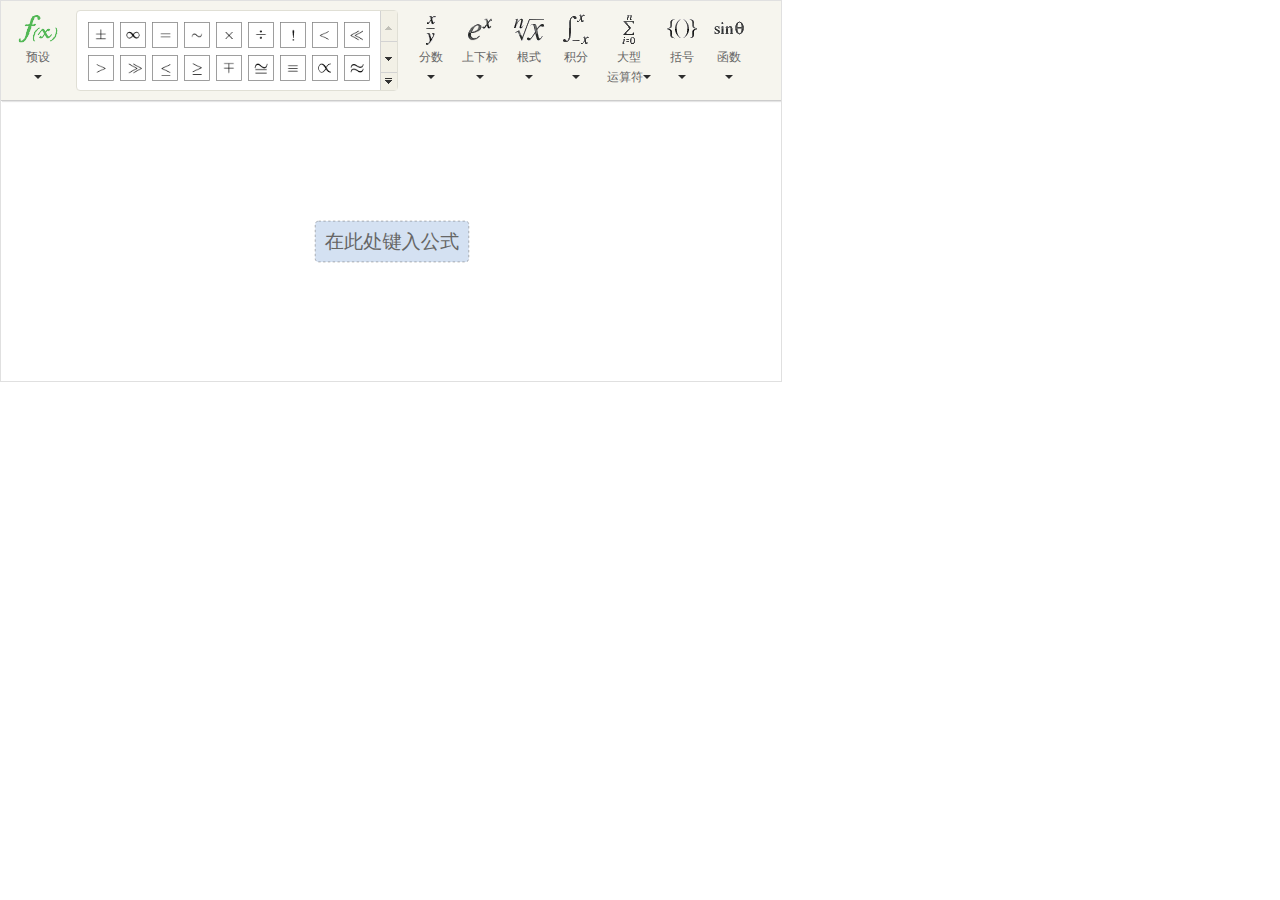
<file: admin/component/pear/module/tinymce/tinymce/plugins/kityformula-editor/kityFormula.html>
<!DOCTYPE html>
<html>
<head>
    <meta charset="utf-8">
    <meta name="renderer" content="webkit">
    <link rel="stylesheet" href="kityformula/assets/styles/base.css">
    <link rel="stylesheet" href="kityformula/assets/styles/ui.css">
    <link rel="stylesheet" href="kityformula/assets/styles/scrollbar.css">
    <style>
        html, body {
            padding: 0;
            margin: 0;
        }
        .kf-editor {
            width: 780px;
            height: 380px;
        }
        #loading {
            height: 32px;
            width: 340px;
            line-height: 32px;
            position: absolute;
            top: 42%;
            left: 50%;
            margin-left: -170px;
            font-family: arial, "Hiragino Sans GB", "Microsoft YaHei", "WenQuanYi Micro Hei", sans-serif;
        }
        #loading img {
            position: absolute;
        }
        #loading p {
            display: block;
            position: absolute;
            left: 40px;
            top: 0px;
            margin: 0;
        }

    </style>
    <title></title>
</head>
<body>
    <div id="kfEditorContainer" class="kf-editor">
        <div id="tips" class="tips">
            sorry! Beta版本仅支持IE9及以上版本的浏览器，正式版本将会支持低版本浏览器，谢谢您的关注！
        </div>
    </div>

<script src="kityformula/js/jquery-3.6.0.min.js"></script>
<script src="kityformula/js/kitygraph.all.js"></script>
<script src="kityformula/js/kity-formula-render.all.js"></script>
<script src="kityformula/js/kity-formula-parser.all.min.js"></script>
<script src="kityformula/js/kityformula-editor.all.min.js"></script>
<script>
//获取url地址栏传参
function getQueryVariable(variable){
    var query = window.location.search.substring(1);
    var vars = query.split("&");
    for (var i=0;i<vars.length;i++) {
            var pair = vars[i].split("=");
            if(pair[0] == variable){return pair[1];}
    }
    return(false);
}
//处理TinyMCE编辑器的事件
window.addEventListener('message', function (event) {
  var data = event.data;
  kfe.execCommand('get.image.data', function(data){
        var latex = kfe.execCommand('get.source');
        window.parent.postMessage({
            mceAction: 'insertContent',
            content: "<img src=\""+data.img+"\" data-latex=\""+latex+"\">"
        }, '*');
        window.parent.postMessage({
            mceAction: 'close'
        }, '*');
    });
});
//实例化编辑器
jQuery( function ($) {
    if ( document.body.addEventListener ) {
        $( "#tips").html('<div id="loading"><img src="kityformula/loading.gif" alt="loading" /><p>正在加载，请耐心等待...</p></div>' );
        var factory = kf.EditorFactory.create( $( "#kfEditorContainer" )[ 0 ], {
            render: {
                fontsize: 24
            },
            resource: {
                path: "./kityformula/resource/"
            }
        } );
        factory.ready( function ( KFEditor ) {
            $( "#tips").remove();
            //处理地址栏的参数并加载到编辑器中
            var c=getQueryVariable("c")
            if(c){
                this.execCommand( "render",decodeURIComponent(c) );
            }else{
                this.execCommand( "render","\\placeholder" );
            };

            this.execCommand( "focus" );
            window.kfe = this;
        } );
    } else {
        $( "#tips").css( "color", "black" );
        $( "#tips").css( "padding", "10px" );
    }
} );
</script>
</body>
</html>
</file>
<file: admin/component/pear/css/pear.css>
@import url("../../layui/css/layui.css");
@import url("../font/iconfont.css");

@import url("module/dtree/font/dtreefont.css");
@import url("module/dtree/dtree.css");
@import url("module/iconPicker.css");
@import url("module/treetable.css");
@import url("module/nprogress.css");
@import url("module/message.css");
@import url("module/cropper.css");
@import url("module/loading.css");
@import url("module/topBar.css");
@import url("module/select.css");
@import url("module/layout.css");
@import url("module/notice.css");
@import url("module/button.css");
@import url("module/table.css");
@import url("module/frame.css");
@import url("module/layer.css");
@import url("module/toast.css");
@import url("module/menu.css");
@import url("module/form.css");
@import url("module/link.css");
@import url("module/code.css");
@import url("module/step.css");
@import url("module/card.css");
@import url("module/tab.css");
@import url("module/tag.css");
@import url("module/fullscreen.css");
@import url("module/popover.min.css");

.pear-main {
    border: 1px solid #f2f2f2;
    border-radius: 5px;
    background-color: #ffffff;
    padding:10px;
}
</file>
<file: admin/component/code/css/style.css>
html,body{background-color: whitesmoke}
.layui-fluid{margin-top: 15px;}
.content{min-height: 796px;}
.nav{text-align: center;}
.nav button{margin-bottom: 3px;width: 100%;margin-top: 3px;margin-bottom: 3px;border-radius: 1px;}
.nav button:hover{background-color: #5FB878;border: 1px solid #5FB878;color: white;}
.layui-card-body .layui-btn+.layui-btn{margin-left: 0px;}
.code-show{min-height: 454px;}
.js-show{min-height: 200px;}
</file>
<file: public/lib/layui/css/layui.css>
/**
 * Layui
 * Classic modular Front-End UI library
 * MIT Licensed
 */


/** 初始化 **/
body,div,dl,dt,dd,ul,ol,li,h1,h2,h3,h4,h5,h6,input,button,textarea,p,blockquote,th,td,form,pre{margin: 0; padding: 0; -webkit-tap-highlight-color:rgba(0,0,0,0);}
a:active,a:hover{outline:0}
img{display: inline-block; border: none; vertical-align: middle;}
li{list-style:none;}
table{border-collapse: collapse; border-spacing: 0;}
h1,h2,h3{font-weight: 400;}
h4, h5, h6{font-size: 100%; font-weight: 400;}
button,input,select,textarea{font-size: 100%; }
input,button,textarea,select,optgroup,option{font-family: inherit; font-size: inherit; font-style: inherit; font-weight: inherit; outline: 0;}
pre{white-space: pre-wrap; white-space: -moz-pre-wrap; white-space: -pre-wrap; white-space: -o-pre-wrap; word-wrap: break-word;}

/** 初始化全局标签 **/
body{line-height: 1.6; color: #333; color: rgba(0,0,0,.85); font: 14px Helvetica Neue,Helvetica,PingFang SC,Tahoma,Arial,sans-serif;}
hr{height: 0; line-height: 0; margin: 10px 0; padding: 0; border: none!important; border-bottom: 1px solid #eee !important; clear: both; overflow: hidden; background: none;}
a{color: #333; text-decoration:none;}
a:hover{color: #777;}
a cite{font-style: normal; *cursor:pointer;}

/** 基础通用 **/
.layui-border-box, .layui-border-box *{box-sizing: border-box;}
/* 消除第三方ui可能造成的冲突 */.layui-box, .layui-box *{box-sizing: content-box;}
.layui-clear{clear: both; *zoom: 1;}
.layui-clear:after{content:'\20'; clear:both; *zoom:1; display:block; height:0;}
.layui-inline{position: relative; display: inline-block; *display:inline; *zoom:1; vertical-align: middle;}
/* 三角形 */.layui-edge{position: relative; display: inline-block; vertical-align: middle; width: 0; height: 0; border-width: 6px; border-style: dashed; border-color: transparent; overflow: hidden;}
.layui-edge-top{top: -4px; border-bottom-color: #999; border-bottom-style: solid;}
.layui-edge-right{border-left-color: #999; border-left-style: solid;}
.layui-edge-bottom{top: 2px; border-top-color: #999; border-top-style: solid;}
.layui-edge-left{border-right-color: #999; border-right-style: solid;}
/* 单行溢出省略 */.layui-elip{text-overflow: ellipsis; overflow: hidden; white-space: nowrap;}
/* 屏蔽选中 */.layui-unselect,.layui-icon, .layui-disabled{-moz-user-select: none; -webkit-user-select: none; -ms-user-select: none;}
/* 禁用 */.layui-disabled,.layui-disabled:hover{color: #d2d2d2 !important; cursor: not-allowed !important;}
/* 纯圆角 */.layui-circle{border-radius: 100%;}
.layui-show{display: block !important;}
.layui-hide{display: none !important;}
.layui-show-v{visibility: visible !important;}
.layui-hide-v{visibility: hidden !important;}

/** 图标字体 **/
@font-face {
  font-family: 'layui-icon';
  src: url('../font/iconfont.eot?v=256');
  src: url('../font/iconfont.eot?v=256#iefix') format('embedded-opentype'),
       url('../font/iconfont.woff2?v=256') format('woff2'),
       url('../font/iconfont.woff?v=256') format('woff'),
       url('../font/iconfont.ttf?v=256') format('truetype'),
       url('../font/iconfont.svg?v=256#layui-icon') format('svg');
}
                    
.layui-icon{
  font-family:"layui-icon" !important;
  font-size: 16px;
  font-style: normal;
  -webkit-font-smoothing: antialiased;
  -moz-osx-font-smoothing: grayscale;
}

/* font-class */
.layui-icon-reply-fill:before{content:"\e611"}
.layui-icon-set-fill:before{content:"\e614"}
.layui-icon-menu-fill:before{content:"\e60f"}
.layui-icon-search:before{content:"\e615"}
.layui-icon-share:before{content:"\e641"}
.layui-icon-set-sm:before{content:"\e620"}
.layui-icon-engine:before{content:"\e628"}
.layui-icon-close:before{content:"\1006"}
.layui-icon-close-fill:before{content:"\1007"}
.layui-icon-chart-screen:before{content:"\e629"}
.layui-icon-star:before{content:"\e600"}
.layui-icon-circle-dot:before{content:"\e617"}
.layui-icon-chat:before{content:"\e606"}
.layui-icon-release:before{content:"\e609"}
.layui-icon-list:before{content:"\e60a"}
.layui-icon-chart:before{content:"\e62c"}
.layui-icon-ok-circle:before{content:"\1005"}
.layui-icon-layim-theme:before{content:"\e61b"}
.layui-icon-table:before{content:"\e62d"}
.layui-icon-right:before{content:"\e602"}
.layui-icon-left:before{content:"\e603"}
.layui-icon-cart-simple:before{content:"\e698"}
.layui-icon-face-cry:before{content:"\e69c"}
.layui-icon-face-smile:before{content:"\e6af"}
.layui-icon-survey:before{content:"\e6b2"}
.layui-icon-tree:before{content:"\e62e"}
.layui-icon-ie:before{content:"\e7bb"}
.layui-icon-upload-circle:before{content:"\e62f"}
.layui-icon-add-circle:before{content:"\e61f"}
.layui-icon-download-circle:before{content:"\e601"}
.layui-icon-templeate-1:before{content:"\e630"}
.layui-icon-util:before{content:"\e631"}
.layui-icon-face-surprised:before{content:"\e664"}
.layui-icon-edit:before{content:"\e642"}
.layui-icon-speaker:before{content:"\e645"}
.layui-icon-down:before{content:"\e61a"}
.layui-icon-file:before{content:"\e621"}
.layui-icon-layouts:before{content:"\e632"}
.layui-icon-rate-half:before{content:"\e6c9"}
.layui-icon-add-circle-fine:before{content:"\e608"}
.layui-icon-prev-circle:before{content:"\e633"}
.layui-icon-read:before{content:"\e705"}
.layui-icon-404:before{content:"\e61c"}
.layui-icon-carousel:before{content:"\e634"}
.layui-icon-help:before{content:"\e607"}
.layui-icon-code-circle:before{content:"\e635"}
.layui-icon-windows:before{content:"\e67f"}
.layui-icon-water:before{content:"\e636"}
.layui-icon-username:before{content:"\e66f"}
.layui-icon-find-fill:before{content:"\e670"}
.layui-icon-about:before{content:"\e60b"}
.layui-icon-location:before{content:"\e715"}
.layui-icon-up:before{content:"\e619"}
.layui-icon-pause:before{content:"\e651"}
.layui-icon-date:before{content:"\e637"}
.layui-icon-layim-uploadfile:before{content:"\e61d"}
.layui-icon-delete:before{content:"\e640"}
.layui-icon-play:before{content:"\e652"}
.layui-icon-top:before{content:"\e604"}
.layui-icon-firefox:before{content:"\e686"}
.layui-icon-friends:before{content:"\e612"}
.layui-icon-refresh-3:before{content:"\e9aa"}
.layui-icon-ok:before{content:"\e605"}
.layui-icon-layer:before{content:"\e638"}
.layui-icon-face-smile-fine:before{content:"\e60c"}
.layui-icon-dollar:before{content:"\e659"}
.layui-icon-group:before{content:"\e613"}
.layui-icon-layim-download:before{content:"\e61e"}
.layui-icon-picture-fine:before{content:"\e60d"}
.layui-icon-link:before{content:"\e64c"}
.layui-icon-diamond:before{content:"\e735"}
.layui-icon-log:before{content:"\e60e"}
.layui-icon-key:before{content:"\e683"}
.layui-icon-rate-solid:before{content:"\e67a"}
.layui-icon-fonts-del:before{content:"\e64f"}
.layui-icon-unlink:before{content:"\e64d"}
.layui-icon-fonts-clear:before{content:"\e639"}
.layui-icon-triangle-r:before{content:"\e623"}
.layui-icon-circle:before{content:"\e63f"}
.layui-icon-radio:before{content:"\e643"}
.layui-icon-align-center:before{content:"\e647"}
.layui-icon-align-right:before{content:"\e648"}
.layui-icon-align-left:before{content:"\e649"}
.layui-icon-loading-1:before{content:"\e63e"}
.layui-icon-return:before{content:"\e65c"}
.layui-icon-fonts-strong:before{content:"\e62b"}
.layui-icon-upload:before{content:"\e67c"}
.layui-icon-dialogue:before{content:"\e63a"}
.layui-icon-video:before{content:"\e6ed"}
.layui-icon-headset:before{content:"\e6fc"}
.layui-icon-cellphone-fine:before{content:"\e63b"}
.layui-icon-add-1:before{content:"\e654"}
.layui-icon-face-smile-b:before{content:"\e650"}
.layui-icon-fonts-html:before{content:"\e64b"}
.layui-icon-screen-full:before{content:"\e622"}
.layui-icon-form:before{content:"\e63c"}
.layui-icon-cart:before{content:"\e657"}
.layui-icon-camera-fill:before{content:"\e65d"}
.layui-icon-tabs:before{content:"\e62a"}
.layui-icon-heart-fill:before{content:"\e68f"}
.layui-icon-fonts-code:before{content:"\e64e"}
.layui-icon-ios:before{content:"\e680"}
.layui-icon-at:before{content:"\e687"}
.layui-icon-fire:before{content:"\e756"}
.layui-icon-set:before{content:"\e716"}
.layui-icon-fonts-u:before{content:"\e646"}
.layui-icon-triangle-d:before{content:"\e625"}
.layui-icon-tips:before{content:"\e702"}
.layui-icon-picture:before{content:"\e64a"}
.layui-icon-more-vertical:before{content:"\e671"}
.layui-icon-bluetooth:before{content:"\e689"}
.layui-icon-flag:before{content:"\e66c"}
.layui-icon-loading:before{content:"\e63d"}
.layui-icon-fonts-i:before{content:"\e644"}
.layui-icon-refresh-1:before{content:"\e666"}
.layui-icon-rmb:before{content:"\e65e"}
.layui-icon-addition:before{content:"\e624"}
.layui-icon-home:before{content:"\e68e"}
.layui-icon-time:before{content:"\e68d"}
.layui-icon-user:before{content:"\e770"}
.layui-icon-notice:before{content:"\e667"}
.layui-icon-chrome:before{content:"\e68a"}
.layui-icon-edge:before{content:"\e68b"}
.layui-icon-login-weibo:before{content:"\e675"}
.layui-icon-voice:before{content:"\e688"}
.layui-icon-upload-drag:before{content:"\e681"}
.layui-icon-login-qq:before{content:"\e676"}
.layui-icon-snowflake:before{content:"\e6b1"}
.layui-icon-heart:before{content:"\e68c"}
.layui-icon-logout:before{content:"\e682"}
.layui-icon-file-b:before{content:"\e655"}
.layui-icon-template:before{content:"\e663"}
.layui-icon-transfer:before{content:"\e691"}
.layui-icon-auz:before{content:"\e672"}
.layui-icon-console:before{content:"\e665"}
.layui-icon-app:before{content:"\e653"}
.layui-icon-prev:before{content:"\e65a"}
.layui-icon-website:before{content:"\e7ae"}
.layui-icon-next:before{content:"\e65b"}
.layui-icon-component:before{content:"\e857"}
.layui-icon-android:before{content:"\e684"}
.layui-icon-more:before{content:"\e65f"}
.layui-icon-login-wechat:before{content:"\e677"}
.layui-icon-shrink-right:before{content:"\e668"}
.layui-icon-spread-left:before{content:"\e66b"}
.layui-icon-camera:before{content:"\e660"}
.layui-icon-note:before{content:"\e66e"}
.layui-icon-refresh:before{content:"\e669"}
.layui-icon-female:before{content:"\e661"}
.layui-icon-male:before{content:"\e662"}
.layui-icon-screen-restore:before{content:"\e758"}
.layui-icon-password:before{content:"\e673"}
.layui-icon-senior:before{content:"\e674"}
.layui-icon-theme:before{content:"\e66a"}
.layui-icon-tread:before{content:"\e6c5"}
.layui-icon-praise:before{content:"\e6c6"}
.layui-icon-star-fill:before{content:"\e658"}
.layui-icon-rate:before{content:"\e67b"}
.layui-icon-template-1:before{content:"\e656"}
.layui-icon-vercode:before{content:"\e679"}
.layui-icon-service:before{content:"\e626"}
.layui-icon-cellphone:before{content:"\e678"}
.layui-icon-print:before{content:"\e66d"}
.layui-icon-cols:before{content:"\e610"}
.layui-icon-wifi:before{content:"\e7e0"}
.layui-icon-export:before{content:"\e67d"}
.layui-icon-rss:before{content:"\e808"}
.layui-icon-slider:before{content:"\e714"}
.layui-icon-email:before{content:"\e618"}
.layui-icon-subtraction:before{content:"\e67e"}
.layui-icon-mike:before{content:"\e6dc"}
.layui-icon-light:before{content:"\e748"}
.layui-icon-gift:before{content:"\e627"}
.layui-icon-mute:before{content:"\e685"}
.layui-icon-reduce-circle:before{content:"\e616"}
.layui-icon-music:before{content:"\e690"}

/* 基本布局 */
.layui-main{position: relative; width: 1140px; margin: 0 auto;}
.layui-header{position: relative; z-index: 1000; height: 60px;}
.layui-header a:hover{transition: all .5s; -webkit-transition: all .5s;}
.layui-side{position: fixed; left: 0; top: 0; bottom: 0; z-index: 999; width: 200px; overflow-x: hidden;}
.layui-side-scroll{position: relative; width: 220px; height: 100%; overflow-x: hidden;}
.layui-body{position: relative; left: 200px; right: 0; top: 0; bottom: 0; z-index: 900; width: auto; box-sizing: border-box;}

/* 后台框架大布局 */
.layui-layout-body{overflow-x: hidden;}
.layui-layout-admin .layui-header{position: fixed; top: 0; left: 0; right: 0; background-color: #23262E;}
.layui-layout-admin .layui-side{top: 60px; width: 200px; overflow-x: hidden;}
.layui-layout-admin .layui-body{position: absolute; top: 60px; padding-bottom: 44px;}
.layui-layout-admin .layui-main{width: auto; margin: 0 15px;}
.layui-layout-admin .layui-footer{position: fixed; left: 200px; right: 0; bottom: 0; z-index: 990; height: 44px; line-height: 44px; padding: 0 15px; box-shadow: -1px 0 4px rgb(0 0 0 / 12%); background-color: #FAFAFA;}
.layui-layout-admin .layui-logo{position: absolute; left: 0; top: 0; width: 200px; height: 100%; line-height: 60px; text-align: center; color: #009688; font-size: 16px; box-shadow: 0 1px 2px 0 rgb(0 0 0 / 15%);}
.layui-layout-admin .layui-header .layui-nav{background: none;}
.layui-layout-left{position: absolute !important; left: 200px; top: 0;}
.layui-layout-right{position: absolute !important; right: 0; top: 0;}


/* 栅格布局 */
.layui-container{position: relative; margin: 0 auto; padding: 0 15px; box-sizing: border-box;}
.layui-fluid{position: relative; margin: 0 auto; padding: 0 15px;}

.layui-row:before, .layui-row:after{content: ""; display: block; clear: both;}
.layui-col-xs1, .layui-col-xs2, .layui-col-xs3, .layui-col-xs4, .layui-col-xs5, .layui-col-xs6, .layui-col-xs7, .layui-col-xs8, .layui-col-xs9, .layui-col-xs10, .layui-col-xs11, .layui-col-xs12
,.layui-col-sm1, .layui-col-sm2, .layui-col-sm3, .layui-col-sm4, .layui-col-sm5, .layui-col-sm6, .layui-col-sm7, .layui-col-sm8, .layui-col-sm9, .layui-col-sm10, .layui-col-sm11, .layui-col-sm12
,.layui-col-md1, .layui-col-md2, .layui-col-md3, .layui-col-md4, .layui-col-md5, .layui-col-md6, .layui-col-md7, .layui-col-md8, .layui-col-md9, .layui-col-md10, .layui-col-md11, .layui-col-md12
,.layui-col-lg1, .layui-col-lg2, .layui-col-lg3, .layui-col-lg4, .layui-col-lg5, .layui-col-lg6, .layui-col-lg7, .layui-col-lg8, .layui-col-lg9, .layui-col-lg10, .layui-col-lg11, .layui-col-lg12
{position: relative; display: block; box-sizing: border-box;}

.layui-col-xs1, .layui-col-xs2, .layui-col-xs3, .layui-col-xs4, .layui-col-xs5, .layui-col-xs6, .layui-col-xs7, .layui-col-xs8, .layui-col-xs9, .layui-col-xs10, .layui-col-xs11, .layui-col-xs12{float: left;}
.layui-col-xs1{width: 8.33333333%;}
.layui-col-xs2{width: 16.66666667%;}
.layui-col-xs3{width: 25%;}
.layui-col-xs4{width: 33.33333333%;}
.layui-col-xs5{width: 41.66666667%;}
.layui-col-xs6{width: 50%;}
.layui-col-xs7{width: 58.33333333%;}
.layui-col-xs8{width: 66.66666667%;}
.layui-col-xs9{width: 75%;}
.layui-col-xs10{width: 83.33333333%;}
.layui-col-xs11{width: 91.66666667%;}
.layui-col-xs12{width: 100%;}

.layui-col-xs-offset1{margin-left: 8.33333333%;}
.layui-col-xs-offset2{margin-left: 16.66666667%;}
.layui-col-xs-offset3{margin-left: 25%;}
.layui-col-xs-offset4{margin-left: 33.33333333%;}
.layui-col-xs-offset5{margin-left: 41.66666667%;}
.layui-col-xs-offset6{margin-left: 50%;}
.layui-col-xs-offset7{margin-left: 58.33333333%;}
.layui-col-xs-offset8{margin-left: 66.66666667%;}
.layui-col-xs-offset9{margin-left: 75%;}
.layui-col-xs-offset10{margin-left: 83.33333333%;}
.layui-col-xs-offset11{margin-left: 91.66666667%;}
.layui-col-xs-offset12{margin-left: 100%;}

/* 超小屏幕(手机) */
@media screen and (max-width: 768px) {
  .layui-hide-xs{display: none!important;}
  .layui-show-xs-block{display: block!important;}
  .layui-show-xs-inline{display: inline!important;}
  .layui-show-xs-inline-block{display: inline-block!important;}
}

/* 小型屏幕(平板) */
@media screen and (min-width: 768px) {
  .layui-container{width: 750px;}
  .layui-hide-sm{display: none!important;}
  .layui-show-sm-block{display: block!important;}
  .layui-show-sm-inline{display: inline!important;}
  .layui-show-sm-inline-block{display: inline-block!important;}

  .layui-col-sm1, .layui-col-sm2, .layui-col-sm3, .layui-col-sm4, .layui-col-sm5, .layui-col-sm6, .layui-col-sm7, .layui-col-sm8, .layui-col-sm9, .layui-col-sm10, .layui-col-sm11, .layui-col-sm12{float: left;}
  .layui-col-sm1{width: 8.33333333%;}
  .layui-col-sm2{width: 16.66666667%;}
  .layui-col-sm3{width: 25%;}
  .layui-col-sm4{width: 33.33333333%;}
  .layui-col-sm5{width: 41.66666667%;}
  .layui-col-sm6{width: 50%;}
  .layui-col-sm7{width: 58.33333333%;}
  .layui-col-sm8{width: 66.66666667%;}
  .layui-col-sm9{width: 75%;}
  .layui-col-sm10{width: 83.33333333%;}
  .layui-col-sm11{width: 91.66666667%;}
  .layui-col-sm12{width: 100%;}
  /* 列偏移 */
  .layui-col-sm-offset1{margin-left: 8.33333333%;}
  .layui-col-sm-offset2{margin-left: 16.66666667%;}
  .layui-col-sm-offset3{margin-left: 25%;}
  .layui-col-sm-offset4{margin-left: 33.33333333%;}
  .layui-col-sm-offset5{margin-left: 41.66666667%;}
  .layui-col-sm-offset6{margin-left: 50%;}
  .layui-col-sm-offset7{margin-left: 58.33333333%;}
  .layui-col-sm-offset8{margin-left: 66.66666667%;}
  .layui-col-sm-offset9{margin-left: 75%;}
  .layui-col-sm-offset10{margin-left: 83.33333333%;}
  .layui-col-sm-offset11{margin-left: 91.66666667%;}
  .layui-col-sm-offset12{margin-left: 100%;}
}
/* 中型屏幕(桌面) */
@media screen and (min-width: 992px) {
  .layui-container{width: 970px;}
  .layui-hide-md{display: none!important;}
  .layui-show-md-block{display: block!important;}
  .layui-show-md-inline{display: inline!important;}
  .layui-show-md-inline-block{display: inline-block!important;}
  
  .layui-col-md1, .layui-col-md2, .layui-col-md3, .layui-col-md4, .layui-col-md5, .layui-col-md6, .layui-col-md7, .layui-col-md8, .layui-col-md9, .layui-col-md10, .layui-col-md11, .layui-col-md12{float: left;}
  .layui-col-md1{width: 8.33333333%;}
  .layui-col-md2{width: 16.66666667%;}
  .layui-col-md3{width: 25%;}
  .layui-col-md4{width: 33.33333333%;}
  .layui-col-md5{width: 41.66666667%;}
  .layui-col-md6{width: 50%;}
  .layui-col-md7{width: 58.33333333%;}
  .layui-col-md8{width: 66.66666667%;}
  .layui-col-md9{width: 75%;}
  .layui-col-md10{width: 83.33333333%;}
  .layui-col-md11{width: 91.66666667%;}
  .layui-col-md12{width: 100%;}
  /* 列偏移 */
  .layui-col-md-offset1{margin-left: 8.33333333%;}
  .layui-col-md-offset2{margin-left: 16.66666667%;}
  .layui-col-md-offset3{margin-left: 25%;}
  .layui-col-md-offset4{margin-left: 33.33333333%;}
  .layui-col-md-offset5{margin-left: 41.66666667%;}
  .layui-col-md-offset6{margin-left: 50%;}
  .layui-col-md-offset7{margin-left: 58.33333333%;}
  .layui-col-md-offset8{margin-left: 66.66666667%;}
  .layui-col-md-offset9{margin-left: 75%;}
  .layui-col-md-offset10{margin-left: 83.33333333%;}
  .layui-col-md-offset11{margin-left: 91.66666667%;}
  .layui-col-md-offset12{margin-left: 100%;}
}
/* 大型屏幕(桌面) */
@media screen and (min-width: 1200px) {
  .layui-container{width: 1170px;}
  .layui-hide-lg{display: none!important;}
  .layui-show-lg-block{display: block!important;}
  .layui-show-lg-inline{display: inline!important;}
  .layui-show-lg-inline-block{display: inline-block!important;}
  
  .layui-col-lg1, .layui-col-lg2, .layui-col-lg3, .layui-col-lg4, .layui-col-lg5, .layui-col-lg6, .layui-col-lg7, .layui-col-lg8, .layui-col-lg9, .layui-col-lg10, .layui-col-lg11, .layui-col-lg12{float: left;}
  .layui-col-lg1{width: 8.33333333%;}
  .layui-col-lg2{width: 16.66666667%;}
  .layui-col-lg3{width: 25%;}
  .layui-col-lg4{width: 33.33333333%;}
  .layui-col-lg5{width: 41.66666667%;}
  .layui-col-lg6{width: 50%;}
  .layui-col-lg7{width: 58.33333333%;}
  .layui-col-lg8{width: 66.66666667%;}
  .layui-col-lg9{width: 75%;}
  .layui-col-lg10{width: 83.33333333%;}
  .layui-col-lg11{width: 91.66666667%;}
  .layui-col-lg12{width: 100%;}
  /* 列偏移 */
  .layui-col-lg-offset1{margin-left: 8.33333333%;}
  .layui-col-lg-offset2{margin-left: 16.66666667%;}
  .layui-col-lg-offset3{margin-left: 25%;}
  .layui-col-lg-offset4{margin-left: 33.33333333%;}
  .layui-col-lg-offset5{margin-left: 41.66666667%;}
  .layui-col-lg-offset6{margin-left: 50%;}
  .layui-col-lg-offset7{margin-left: 58.33333333%;}
  .layui-col-lg-offset8{margin-left: 66.66666667%;}
  .layui-col-lg-offset9{margin-left: 75%;}
  .layui-col-lg-offset10{margin-left: 83.33333333%;}
  .layui-col-lg-offset11{margin-left: 91.66666667%;}
  .layui-col-lg-offset12{margin-left: 100%;}
}

/* 列间隔 */
.layui-col-space1{margin: -0.5px;}
.layui-col-space1>*{padding: 0.5px;}
.layui-col-space2{margin: -1px;}
.layui-col-space2>*{padding: 1px;}
.layui-col-space4{margin: -2px;}
.layui-col-space4>*{padding: 2px;}
.layui-col-space5{margin: -2.5px;}
.layui-col-space5>*{padding: 2.5px;}
.layui-col-space6{margin: -3px;}
.layui-col-space6>*{padding: 3px;}
.layui-col-space8{margin: -4px;}
.layui-col-space8>*{padding: 4px;}
.layui-col-space10{margin: -5px;}
.layui-col-space10>*{padding: 5px;}
.layui-col-space12{margin: -6px;}
.layui-col-space12>*{padding: 6px;}
.layui-col-space14{margin: -7px;}
.layui-col-space14>*{padding: 7px;}
.layui-col-space15{margin: -7.5px;}
.layui-col-space15>*{padding: 7.5px;}
.layui-col-space16{margin: -8px;}
.layui-col-space16>*{padding: 8px;}
.layui-col-space18{margin: -9px;}
.layui-col-space18>*{padding: 9px;}
.layui-col-space20{margin: -10px;}
.layui-col-space20>*{padding: 10px;}
.layui-col-space22{margin: -11px;}
.layui-col-space22>*{padding: 11px;}
.layui-col-space24{margin: -12px;}
.layui-col-space24>*{padding: 12px;}
.layui-col-space25{margin: -12.5px;}
.layui-col-space25>*{padding: 12.5px;}
.layui-col-space26{margin: -13px;}
.layui-col-space26>*{padding: 13px;}
.layui-col-space28{margin: -14px;}
.layui-col-space28>*{padding: 14px;}
.layui-col-space30{margin: -15px;}
.layui-col-space30>*{padding: 15px;}


/** 页面元素 **/
.layui-btn, .layui-input, .layui-textarea, .layui-upload-button, .layui-select{outline: none; -webkit-appearance: none; transition: all .3s; -webkit-transition: all .3s; box-sizing: border-box;}

/* 引用 */.layui-elem-quote{margin-bottom: 10px; padding: 15px; line-height: 1.6; border-left: 5px solid #5FB878; border-radius: 0 2px 2px 0; background-color: #FAFAFA;}
.layui-quote-nm{border-style: solid; border-width: 1px; border-left-width: 5px; background: none;}
/* 字段集合 */.layui-elem-field{margin-bottom: 10px; padding: 0; border-width: 1px; border-style: solid;}
.layui-elem-field legend{margin-left: 20px; padding: 0 10px; font-size: 20px; font-weight: 300;}
.layui-field-title{margin: 10px 0 20px; border-width: 0; border-top-width: 1px;}
.layui-field-box{padding: 15px;}
.layui-field-title .layui-field-box{padding: 10px 0;}

/* 进度条 */
.layui-progress{position: relative; height: 6px; border-radius: 20px; background-color: #eee;}
.layui-progress-bar{position: absolute; left: 0; top: 0; width: 0; max-width: 100%; height: 6px; border-radius: 20px; text-align: right; background-color: #5FB878; transition: all .3s; -webkit-transition: all .3s;}
.layui-progress-big,
.layui-progress-big .layui-progress-bar{height: 18px; line-height: 18px;}
.layui-progress-text{position: relative; top: -20px; line-height: 18px; font-size: 12px; color: #666}
.layui-progress-big .layui-progress-text{position: static; padding: 0 10px; color: #fff;}


/*

  面板
 
*/


/* 折叠面板 */
.layui-collapse{border-width: 1px; border-style: solid; border-radius: 2px;}
.layui-colla-item,
.layui-colla-content{border-top-width: 1px; border-top-style: solid;}
.layui-colla-item:first-child{border-top: none;}
.layui-colla-title{position: relative; height: 42px; line-height: 42px; padding: 0 15px 0 35px; color: #333; background-color: #FAFAFA; cursor: pointer; font-size: 14px; overflow: hidden;}
.layui-colla-content{display: none; padding: 10px 15px; line-height: 1.6; color: #666;}
.layui-colla-icon{position: absolute; left: 15px; top: 0; font-size: 14px;}

/* 卡片面板 */
.layui-card{margin-bottom: 15px; border-radius: 2px; background-color: #fff; box-shadow: 0 1px 2px 0 rgba(0,0,0,.05);}
.layui-card:last-child{margin-bottom: 0;}
.layui-card-header{position: relative; height: 42px; line-height: 42px; padding: 0 15px; border-bottom: 1px solid #f6f6f6; color: #333; border-radius: 2px 2px 0 0; font-size: 14px;}
.layui-card-body{position: relative; padding: 10px 15px; line-height: 24px;}
.layui-card-body[pad15]{padding: 15px;}
.layui-card-body[pad20]{padding: 20px;}
.layui-card-body .layui-table{margin: 5px 0;}
.layui-card .layui-tab{margin: 0;}

/* 常规面板 */
.layui-panel{position: relative; border-width: 1px; border-style: solid; border-radius: 2px; box-shadow: 1px 1px 4px rgb(0 0 0 / 8%); background-color: #fff; color: #666;}

/* 窗口面板 */
.layui-panel-window{position: relative; padding: 15px; border-radius: 0; border-top: 5px solid #eee; background-color: #fff;}

/* 其它辅助 */
.layui-auxiliar-moving{position: fixed; left: 0; right: 0; top: 0; bottom: 0; width: 100%; height: 100%; background: none; z-index: 9999999999;}


/* 

  默认主题 
  
*/


/* 背景颜色 */
.layui-bg-red{background-color: #FF5722 !important; color: #fff!important;} /*赤*/
.layui-bg-orange{background-color: #FFB800!important; color: #fff!important;} /*橙*/
.layui-bg-green{background-color: #009688!important; color: #fff!important;} /*绿*/
.layui-bg-cyan{background-color: #2F4056!important; color: #fff!important;} /*青*/
.layui-bg-blue{background-color: #1E9FFF!important; color: #fff!important;} /*蓝*/
.layui-bg-black{background-color: #393D49!important; color: #fff!important;} /*黑*/
.layui-bg-gray{background-color: #FAFAFA!important; color: #666!important;} /*灰*/

/* 边框 */
.layui-border,
.layui-quote-nm, 
.layui-elem-field,
.layui-collapse, 
.layui-panel,
.layui-colla-item, 
.layui-colla-content,
.layui-badge-rim,
.layui-tab-title,
.layui-tab-title .layui-this:after,
.layui-tab-bar,
.layui-tab-card,

.layui-input, .layui-textarea, .layui-select,
.layui-form-pane .layui-form-label, 
.layui-form-pane .layui-form-item[pane],
.layui-layedit, .layui-layedit-tool{border-color: #eee;}

.layui-border{border-width: 1px; border-style: solid; color: #666!important;}
.layui-border-red{border-width: 1px; border-style: solid; border-color: #FF5722!important; color: #FF5722!important;}
.layui-border-orange{border-width: 1px; border-style: solid; border-color: #FFB800!important; color: #FFB800!important;}
.layui-border-green{border-width: 1px; border-style: solid; border-color: #009688!important; color: #009688!important;}
.layui-border-cyan{border-width: 1px; border-style: solid; border-color: #2F4056!important; color: #2F4056!important;}
.layui-border-blue{border-width: 1px; border-style: solid; border-color: #1E9FFF!important; color: #1E9FFF!important;}
.layui-border-black{border-width: 1px; border-style: solid; border-color: #393D49!important; color: #393D49!important;}

/* 背景边框 */
.layui-timeline-item:before{background-color: #eee;}

/* 文本区域 */
.layui-text{line-height: 1.6; font-size: 14px; color: #666;}
.layui-text h1,
.layui-text h2,
.layui-text h3{font-weight: 500; color: #333;}
.layui-text h1{font-size: 30px;}
.layui-text h2{font-size: 24px;}
.layui-text h3{font-size: 18px;}
.layui-text a:not(.layui-btn){color: #01AAED;}
.layui-text a:not(.layui-btn):hover{text-decoration: underline;}
.layui-text ul{padding: 5px 0 5px 15px;}
.layui-text ul li{margin-top: 5px; list-style-type: disc;}
.layui-text em,
.layui-word-aux{color: #999 !important; padding-left: 5px !important; padding-right: 5px !important;}
.layui-text p{margin: 10px 0;}
.layui-text p:first-child{margin-top: 0;}

/* 字体大小及颜色 */
.layui-font-12{font-size: 12px !important;;}
.layui-font-14{font-size: 14px !important;}
.layui-font-16{font-size: 16px !important;}
.layui-font-18{font-size: 18px !important;}
.layui-font-20{font-size: 20px !important;}

.layui-font-red{color: #FF5722 !important;} /*赤*/
.layui-font-orange{color: #FFB800!important;} /*橙*/
.layui-font-green{color: #009688!important;} /*绿*/
.layui-font-cyan{color: #2F4056!important;} /*青*/
.layui-font-blue{color: #01AAED!important;} /*蓝*/
.layui-font-black{color: #000!important;} /*黑*/
.layui-font-gray{color: #c2c2c2!important;} /*灰*/



/*
 
  按钮 

*/

.layui-btn{display: inline-block; vertical-align: middle; height: 38px; line-height: 38px; border: 1px solid transparent; padding: 0 18px; background-color: #009688; color: #fff; white-space: nowrap; text-align: center; font-size: 14px; border-radius: 2px; cursor: pointer; -moz-user-select: none; -webkit-user-select: none; -ms-user-select: none;}
.layui-btn:hover{opacity: 0.8; filter:alpha(opacity=80); color: #fff;}
.layui-btn:active{opacity: 1; filter:alpha(opacity=100);}
.layui-btn+.layui-btn{margin-left: 10px;}

/* 按钮容器 */
.layui-btn-container{font-size: 0;}
.layui-btn-container .layui-btn{margin-right: 10px; margin-bottom: 10px;}
.layui-btn-container .layui-btn+.layui-btn{margin-left: 0;}
.layui-table .layui-btn-container .layui-btn{margin-bottom: 9px;}


/* 圆角 */.layui-btn-radius{border-radius: 100px;}
.layui-btn .layui-icon{padding: 0 2px; vertical-align: middle\0; vertical-align: bottom;}

/* 原始 */.layui-btn-primary{border-color: #d2d2d2; background: none; color: #666;}
.layui-btn-primary:hover{border-color: #009688; color: #333;}
/* 百搭 */.layui-btn-normal{background-color: #1E9FFF;}
/* 暖色 */.layui-btn-warm{background-color: #FFB800;}
/* 警告 */.layui-btn-danger{background-color: #FF5722;}
/* 选中 */.layui-btn-checked{background-color: #5FB878;}
/* 禁用 */.layui-btn-disabled, .layui-btn-disabled:hover, .layui-btn-disabled:active{border-color: #eee !important; background-color: #FBFBFB !important; color: #d2d2d2 !important; cursor: not-allowed !important; opacity: 1;}

/* 大型 */.layui-btn-lg{height: 44px; line-height: 44px; padding: 0 25px; font-size: 16px;}
/* 小型 */.layui-btn-sm{height: 30px; line-height: 30px; padding: 0 10px; font-size: 12px;}
/* 超小 */.layui-btn-xs{height: 22px; line-height: 22px; padding: 0 5px; font-size: 12px;}
.layui-btn-xs i{font-size: 12px !important;}
/* 按钮组 */.layui-btn-group{display: inline-block; vertical-align: middle; font-size: 0;}
.layui-btn-group .layui-btn{margin-left: 0!important; margin-right: 0!important; border-left: 1px solid rgba(255,255,255,.5); border-radius: 0;}
.layui-btn-group .layui-btn-primary{border-left: none;}
.layui-btn-group .layui-btn-primary:hover{border-color: #d2d2d2; color: #009688;}
.layui-btn-group .layui-btn:first-child{border-left: none; border-radius: 2px 0 0 2px;}
.layui-btn-group .layui-btn-primary:first-child{border-left: 1px solid #d2d2d2;}
.layui-btn-group .layui-btn:last-child{border-radius: 0 2px 2px 0;}
.layui-btn-group .layui-btn+.layui-btn{margin-left: 0;}
.layui-btn-group+.layui-btn-group{margin-left: 10px;}
/* 流体 */.layui-btn-fluid{width: 100%;}

/** 表单 **/
.layui-input, .layui-textarea, .layui-select{height: 38px; line-height: 1.3; line-height: 38px\9; border-width: 1px; border-style: solid; background-color: #fff; color: rgba(0,0,0,.85); border-radius: 2px;}
.layui-input::-webkit-input-placeholder,
.layui-textarea::-webkit-input-placeholder,
.layui-select::-webkit-input-placeholder{line-height: 1.3;}
.layui-input, .layui-textarea{display: block; width: 100%; padding-left: 10px;}
.layui-input:hover, .layui-textarea:hover{border-color: #eee !important;}
.layui-input:focus, .layui-textarea:focus{border-color: #d2d2d2 !important;}
.layui-textarea{position: relative; min-height: 100px; height: auto; line-height: 20px; padding: 6px 10px; resize: vertical;}
.layui-select{padding: 0 10px;}
.layui-form select, 
.layui-form input[type=checkbox],
.layui-form input[type=radio]{display: none;}
.layui-form *[lay-ignore]{display: initial;}

.layui-form-item{margin-bottom: 15px; clear: both; *zoom: 1;}
.layui-form-item:after{content:'\20'; clear: both; *zoom: 1; display: block; height:0;}
.layui-form-label{position: relative; float: left; display: block; padding: 9px 15px;  width: 80px; font-weight: 400; line-height: 20px; text-align: right;}
.layui-form-label-col{display: block; float: none; padding: 9px 0; line-height: 20px; text-align: left;}
.layui-form-item .layui-inline{margin-bottom: 5px; margin-right: 10px;}
.layui-input-block, .layui-input-inline{position: relative;}
.layui-input-block{margin-left: 110px; min-height: 36px;}
.layui-input-inline{display: inline-block; vertical-align: middle;}
.layui-form-item .layui-input-inline{float: left; width: 190px; margin-right: 10px;}
.layui-form-text .layui-input-inline{width: auto;}

/* 分割块 */.layui-form-mid{position: relative; float: left; display: block; padding: 9px 0 !important; line-height: 20px; margin-right: 10px;}
/* 警告域 */.layui-form-danger:focus
,.layui-form-danger+.layui-form-select .layui-input{border-color: #FF5722 !important;}


/* 下拉选择 */.layui-form-select{position: relative;}
.layui-form-select .layui-input{padding-right: 30px; cursor: pointer;}
.layui-form-select .layui-edge{position: absolute; right: 10px; top: 50%; margin-top: -3px; cursor: pointer; border-width: 6px; border-top-color: #c2c2c2; border-top-style: solid; transition: all .3s; -webkit-transition: all .3s;}
.layui-form-select dl{display: none; position: absolute; left: 0; top: 42px; padding: 5px 0; z-index: 899; min-width: 100%; border: 1px solid #eee; max-height: 300px; overflow-y: auto; background-color: #fff; border-radius: 2px; box-shadow: 1px 1px 4px rgb(0 0 0 / 8%); box-sizing: border-box;}
.layui-form-select dl dt,
.layui-form-select dl dd{padding: 0 10px; line-height: 36px; white-space: nowrap; overflow: hidden; text-overflow: ellipsis;}
.layui-form-select dl dt{font-size: 12px; color: #999;}
.layui-form-select dl dd{cursor: pointer;}
.layui-form-select dl dd:hover{background-color: #F6F6F6; -webkit-transition: .5s all; transition: .5s all;}
.layui-form-select .layui-select-group dd{padding-left: 20px;}
.layui-form-select dl dd.layui-select-tips{padding-left: 10px !important; color: #999;}
.layui-form-select dl dd.layui-this{background-color: #5FB878; color: #fff;}
/*.layui-form-select dl dd.layui-this{background-color: #F6F6F6; color: #5FB878; font-weight: 700;}*/
.layui-form-select dl dd.layui-disabled{background-color: #fff;}
.layui-form-selected dl{display: block;}
.layui-form-selected .layui-edge{margin-top: -9px; -webkit-transform:rotate(180deg); transform: rotate(180deg);}
.layui-form-selected .layui-edge{margin-top: -3px\0; }
:root .layui-form-selected .layui-edge{margin-top: -9px\0/IE9;}
.layui-form-selectup dl{top: auto; bottom: 42px;}
.layui-select-none{margin: 5px 0; text-align: center; color: #999;}

.layui-select-disabled .layui-disabled{border-color: #eee !important;}
.layui-select-disabled .layui-edge{border-top-color: #d2d2d2}

/* 复选框 */.layui-form-checkbox{position: relative; display: inline-block; vertical-align: middle; height: 30px; line-height: 30px; margin-right: 10px; padding-right: 30px; background-color: #fff; cursor: pointer; font-size: 0;  -webkit-transition: .1s linear; transition: .1s linear; box-sizing: border-box;}
.layui-form-checkbox:hover{}
.layui-form-checkbox *{display: inline-block; vertical-align: middle;}
.layui-form-checkbox span{padding: 0 10px; height: 100%; font-size: 14px; border-radius: 2px 0 0 2px; background-color: #d2d2d2; color: #fff; overflow: hidden; white-space: nowrap; text-overflow: ellipsis;}
.layui-form-checkbox:hover span{background-color: #c2c2c2;}
.layui-form-checkbox i{position: absolute; right: 0; top: 0; width: 30px; height: 28px; border: 1px solid #d2d2d2; border-left: none; border-radius: 0 2px 2px 0; color: #fff; font-size: 20px; text-align: center;}
.layui-form-checkbox:hover i{border-color: #c2c2c2; color: #c2c2c2;}
.layui-form-checked, .layui-form-checked:hover{border-color: #5FB878;}
.layui-form-checked span, .layui-form-checked:hover span{background-color: #5FB878;}
.layui-form-checked i, .layui-form-checked:hover i{color: #5FB878;}
.layui-form-item .layui-form-checkbox{margin-top: 4px;}

/* 复选框-原始风格 */.layui-form-checkbox[lay-skin="primary"]{height: auto!important; line-height: normal!important; min-width: 18px; min-height: 18px; border: none!important; margin-right: 0; padding-left: 28px; padding-right: 0; background: none;}
.layui-form-checkbox[lay-skin="primary"] span{padding-left: 0; padding-right: 15px; line-height: 18px; background: none; color: #666;}
.layui-form-checkbox[lay-skin="primary"] i{right: auto; left: 0; width: 16px; height: 16px; line-height: 16px; border: 1px solid #d2d2d2; font-size: 12px; border-radius: 2px; background-color: #fff; -webkit-transition: .1s linear; transition: .1s linear;}
.layui-form-checkbox[lay-skin="primary"]:hover i{border-color: #5FB878; color: #fff;}
.layui-form-checked[lay-skin="primary"] i{border-color: #5FB878 !important; background-color: #5FB878; color: #fff;}
.layui-checkbox-disabled[lay-skin="primary"] span{background: none!important; color: #c2c2c2!important;}
.layui-checkbox-disabled[lay-skin="primary"]:hover i{border-color: #d2d2d2;}
.layui-form-item .layui-form-checkbox[lay-skin="primary"]{margin-top: 10px;}

/* 复选框-开关风格 */.layui-form-switch{position: relative; display: inline-block; vertical-align: middle; height: 22px; line-height: 22px; min-width: 35px; padding: 0 5px; margin-top: 8px; border: 1px solid #d2d2d2; border-radius: 20px; cursor: pointer; background-color: #fff; -webkit-transition: .1s linear; transition: .1s linear;}
.layui-form-switch i{position: absolute; left: 5px; top: 3px; width: 16px; height: 16px; border-radius: 20px; background-color: #d2d2d2; -webkit-transition: .1s linear; transition: .1s linear;}
.layui-form-switch em{position: relative; top: 0; width: 25px; margin-left: 21px; padding: 0!important; text-align: center!important; color: #999!important; font-style: normal!important; font-size: 12px;}
.layui-form-onswitch{border-color: #5FB878; background-color: #5FB878;}
.layui-form-onswitch i{left: 100%; margin-left: -21px; background-color: #fff;}
.layui-form-onswitch em{margin-left: 5px; margin-right: 21px; color: #fff!important;}

.layui-checkbox-disabled{border-color: #eee !important;}
.layui-checkbox-disabled span{background-color: #eee !important;}
.layui-checkbox-disabled i{border-color: #eee !important;}
.layui-checkbox-disabled em{color: #d2d2d2 !important;}
.layui-checkbox-disabled:hover i{color: #fff !important;}

/* 单选框 */
*[lay-radio]{display: none;}
.layui-form-radio{display: inline-block; vertical-align: middle; line-height: 28px; margin: 6px 10px 0 0; padding-right: 10px; cursor: pointer; font-size: 0;}
.layui-form-radio *{display: inline-block; vertical-align: middle; font-size: 14px;}
.layui-form-radio>i{margin-right: 8px; font-size: 22px; color: #c2c2c2;}
.layui-form-radioed,
.layui-form-radioed>i,
.layui-form-radio:hover *{color: #5FB878;}
.layui-radio-disabled>i{color: #eee !important;}
.layui-radio-disabled *{color: #c2c2c2!important;}

/* 表单方框风格 */.layui-form-pane .layui-form-label{width: 110px; padding: 8px 15px; height: 38px; line-height: 20px; border-width: 1px; border-style: solid; border-radius: 2px 0 0 2px; text-align: center; background-color: #FAFAFA; overflow: hidden; white-space: nowrap; text-overflow: ellipsis; box-sizing: border-box;}
.layui-form-pane .layui-input-inline{margin-left: -1px;}
.layui-form-pane .layui-input-block{margin-left: 110px; left: -1px;}
.layui-form-pane .layui-input{border-radius: 0 2px 2px 0;}
.layui-form-pane .layui-form-text .layui-form-label{float: none; width: 100%; border-radius: 2px; box-sizing: border-box; text-align: left;}
.layui-form-pane .layui-form-text .layui-input-inline{display: block; margin: 0; top: -1px; clear: both;}
.layui-form-pane .layui-form-text .layui-input-block{margin: 0; left: 0; top: -1px;}
.layui-form-pane .layui-form-text .layui-textarea{min-height: 100px; border-radius: 0 0 2px 2px;}
.layui-form-pane .layui-form-checkbox{margin: 4px 0 4px 10px;}
.layui-form-pane .layui-form-switch, 
.layui-form-pane .layui-form-radio{margin-top: 6px; margin-left: 10px; }
.layui-form-pane .layui-form-item[pane]{position: relative; border-width: 1px; border-style: solid;}
.layui-form-pane .layui-form-item[pane] .layui-form-label{position: absolute; left: 0; top: 0; height: 100%; border-width: 0px; border-right-width: 1px;}
.layui-form-pane .layui-form-item[pane] .layui-input-inline{margin-left: 110px;}

/** 表单响应式 **/
@media screen and (max-width: 450px) {
  .layui-form-item .layui-form-label{text-overflow: ellipsis; overflow: hidden; white-space: nowrap;}
  .layui-form-item .layui-inline{display: block; margin-right: 0; margin-bottom: 20px; clear: both;}
  .layui-form-item .layui-inline:after{content:'\20'; clear:both; display:block; height:0;}
  .layui-form-item .layui-input-inline{display: block; float: none; left: -3px; width: auto !important; margin: 0 0 10px 112px; }
  .layui-form-item .layui-input-inline+.layui-form-mid{margin-left: 110px; top: -5px; padding: 0;}
  .layui-form-item .layui-form-checkbox{margin-right: 5px; margin-bottom: 5px;}
}

/** 富文本编辑器 **/
.layui-layedit{border-width: 1px; border-style: solid; border-radius: 2px;}
.layui-layedit-tool{padding: 3px 5px; border-bottom-width: 1px; border-bottom-style: solid; font-size: 0;}
.layedit-tool-fixed{position: fixed; top: 0; border-top: 1px solid #eee;}
.layui-layedit-tool .layedit-tool-mid,
.layui-layedit-tool .layui-icon{display: inline-block; vertical-align: middle; text-align: center; font-size: 14px;}
.layui-layedit-tool .layui-icon{position: relative; width: 32px; height: 30px; line-height: 30px; margin: 3px 5px; border-radius: 2px; color: #777; cursor: pointer; border-radius: 2px;}
.layui-layedit-tool .layui-icon:hover{color: #393D49;}
.layui-layedit-tool .layui-icon:active{color: #000;}
.layui-layedit-tool .layedit-tool-active{background-color: #eee; color: #000;}
.layui-layedit-tool .layui-disabled,
.layui-layedit-tool .layui-disabled:hover{color: #d2d2d2; cursor: not-allowed;}
.layui-layedit-tool .layedit-tool-mid{width: 1px; height: 18px; margin: 0 10px; background-color: #d2d2d2;}

.layedit-tool-html{width: 50px !important; font-size: 30px !important;}
.layedit-tool-b,
.layedit-tool-code,
.layedit-tool-help{font-size: 16px !important;}
.layedit-tool-d,
.layedit-tool-unlink,
.layedit-tool-face,
.layedit-tool-image{font-size: 18px !important;}
.layedit-tool-image input{position: absolute; font-size: 0; left: 0; top: 0; width: 100%; height: 100%; opacity: 0.01; filter: Alpha(opacity=1); cursor: pointer;}

.layui-layedit-iframe iframe{display: block; width: 100%;}
#LAY_layedit_code{overflow: hidden;}

/** 分页 **/
.layui-laypage{display: inline-block; *display: inline; *zoom: 1; vertical-align: middle; margin: 10px 0; font-size: 0;}
.layui-laypage>a:first-child,
.layui-laypage>a:first-child em{border-radius: 2px 0 0 2px;}
.layui-laypage>a:last-child,
.layui-laypage>a:last-child em{border-radius: 0 2px 2px 0;}
.layui-laypage>*:first-child{margin-left: 0!important;}
.layui-laypage>*:last-child{margin-right: 0!important;}
.layui-laypage a,
.layui-laypage span,
.layui-laypage input, 
.layui-laypage button,
.layui-laypage select{border: 1px solid #eee;}
.layui-laypage a,
.layui-laypage span{display: inline-block; *display: inline; *zoom: 1; vertical-align: middle; padding: 0 15px; height: 28px; line-height: 28px; margin: 0 -1px 5px 0; background-color: #fff; color: #333; font-size: 12px;}
.layui-laypage a:hover{color: #009688;}
.layui-laypage em{font-style: normal;}
.layui-laypage .layui-laypage-spr{color:#999; font-weight: 700;}
.layui-laypage a{ text-decoration: none;}
.layui-laypage .layui-laypage-curr{position: relative;}
.layui-laypage .layui-laypage-curr em{position: relative; color: #fff;}
.layui-laypage .layui-laypage-curr .layui-laypage-em{position: absolute; left: -1px; top: -1px; padding: 1px; width: 100%; height: 100%; background-color: #009688; }
.layui-laypage-em{border-radius: 2px;}
.layui-laypage-prev em,
.layui-laypage-next em{font-family: Sim sun; font-size: 16px;}

.layui-laypage .layui-laypage-count,
.layui-laypage .layui-laypage-limits,
.layui-laypage .layui-laypage-refresh,
.layui-laypage .layui-laypage-skip{margin-left: 10px; margin-right: 10px; padding: 0; border: none;}
.layui-laypage .layui-laypage-limits,
.layui-laypage .layui-laypage-refresh{vertical-align: top;}
.layui-laypage .layui-laypage-refresh i{font-size: 18px; cursor: pointer;}
.layui-laypage select{height: 22px; padding: 3px; border-radius: 2px; cursor: pointer;}
.layui-laypage .layui-laypage-skip{height: 30px; line-height: 30px; color: #999;}
.layui-laypage input, .layui-laypage button{height: 30px; line-height: 30px; border-radius: 2px; vertical-align: top;  background-color: #fff; box-sizing: border-box;}
.layui-laypage input{display: inline-block; width: 40px; margin: 0 10px; padding: 0 3px; text-align: center;}
.layui-laypage input:focus,
.layui-laypage select:focus{border-color: #009688!important;}
.layui-laypage button{margin-left: 10px; padding: 0 10px; cursor: pointer;}

/** 流加载 **/
.layui-flow-more{margin: 10px 0; text-align: center; color: #999; font-size: 14px;}
.layui-flow-more a{ height: 32px; line-height: 32px;  }
.layui-flow-more a *{display: inline-block; vertical-align: top;}
.layui-flow-more a cite{padding: 0 20px; border-radius: 3px; background-color: #eee; color: #333; font-style: normal;}
.layui-flow-more a cite:hover{opacity: 0.8;}
.layui-flow-more a i{font-size: 30px; color: #737383;}

/** 表格 **/
.layui-table{width: 100%; margin: 10px 0; background-color: #fff; color: #666;}
.layui-table tr{transition: all .3s; -webkit-transition: all .3s;}
.layui-table th{text-align: left; font-weight: 400;}

.layui-table thead tr,
.layui-table-header,
.layui-table-tool,
.layui-table-total,
.layui-table-total tr,
.layui-table-patch,
.layui-table-mend,
.layui-table[lay-even] tr:nth-child(even),
.layui-table tbody tr:hover,
.layui-table-hover,
.layui-table-click{background-color: #FAFAFA;}

.layui-table th,
.layui-table td,
.layui-table[lay-skin="line"],
.layui-table[lay-skin="row"],
.layui-table-view,
.layui-table-tool,
.layui-table-header,
.layui-table-col-set,
.layui-table-total,
.layui-table-page,
.layui-table-fixed-r,
.layui-table-tips-main,
.layui-table-grid-down{border-width: 1px; border-style: solid; border-color: #eee;}

.layui-table th, .layui-table td{position: relative; padding: 9px 15px; min-height: 20px; line-height: 20px;  font-size: 14px;}

.layui-table[lay-skin="line"] th, .layui-table[lay-skin="line"] td{border-width: 0; border-bottom-width: 1px;}
.layui-table[lay-skin="row"] th, .layui-table[lay-skin="row"] td{border-width: 0;border-right-width: 1px;}
.layui-table[lay-skin="nob"] th, .layui-table[lay-skin="nob"] td{border: none;}

.layui-table img{max-width:100px;}

/* 大表格 */.layui-table[lay-size="lg"] th,
.layui-table[lay-size="lg"] td{padding-top: 15px; padding-right: 30px; padding-bottom: 15px; padding-left: 30px;}
.layui-table-view .layui-table[lay-size="lg"] .layui-table-cell{height: 40px; line-height: 40px;}  
/* 小表格 */.layui-table[lay-size="sm"] th,
.layui-table[lay-size="sm"] td{padding-top: 5px; padding-right: 10px; padding-bottom: 5px; padding-left: 10px; font-size: 12px;}
.layui-table-view .layui-table[lay-size="sm"] .layui-table-cell{height: 20px; line-height: 20px;} 

/* 数据表格 */
.layui-table[lay-data]{display: none;}
.layui-table-box{position: relative; overflow: hidden;}
.layui-table-view{margin: 10px 0;}
.layui-table-view .layui-table{position: relative; width: auto; margin: 0;}
.layui-table-view .layui-table[lay-skin="line"]{border-width: 0; border-right-width: 1px;}
.layui-table-view .layui-table[lay-skin="row"]{border-width: 0; border-bottom-width: 1px;}
.layui-table-view .layui-table th,
.layui-table-view .layui-table td{padding: 5px 0; border-top: none; border-left: none;}
.layui-table-view .layui-table th.layui-unselect .layui-table-cell span{cursor: pointer;}
.layui-table-view .layui-table td{cursor: default;}
.layui-table-view .layui-table td[data-edit="text"]{cursor: text;}
.layui-table-view .layui-form-checkbox[lay-skin="primary"] i{width: 18px; height: 18px;}
.layui-table-view .layui-form-radio{line-height: 0; padding: 0;}
.layui-table-view .layui-form-radio>i{margin: 0; font-size: 20px;}
.layui-table-init{position: absolute; left: 0; top: 0; width: 100%; height: 100%; text-align: center; z-index: 110;}
.layui-table-init .layui-icon{position: absolute; left: 50%; top: 50%; margin: -15px 0 0 -15px; font-size: 30px; color: #c2c2c2;}
.layui-table-header{border-width: 0; border-bottom-width: 1px; overflow: hidden;}
.layui-table-header .layui-table{margin-bottom: -1px;}

.layui-table-tool .layui-inline[lay-event]{position: relative; width: 26px; height: 26px; padding: 5px; line-height: 16px; margin-right: 10px; text-align: center; color: #333; border: 1px solid #ccc; cursor: pointer; -webkit-transition: .5s all; transition: .5s all;}
.layui-table-tool .layui-inline[lay-event]:hover{border: 1px solid #999;}
.layui-table-tool-temp{padding-right: 120px;}
.layui-table-tool-self{position: absolute; right: 17px; top: 10px;}
.layui-table-tool .layui-table-tool-self .layui-inline[lay-event]{margin: 0 0 0 10px;}
.layui-table-tool-panel{position: absolute; top: 29px; left: -1px; padding: 5px 0; min-width: 150px; min-height: 40px; border: 1px solid #d2d2d2; text-align: left; overflow-y: auto; background-color: #fff; box-shadow: 0 2px 4px rgba(0,0,0,.12);}
.layui-table-tool-panel li{padding: 0 10px; line-height: 30px; white-space: nowrap; overflow: hidden; text-overflow: ellipsis; -webkit-transition: .5s all; transition: .5s all;}
.layui-table-tool-panel li .layui-form-checkbox[lay-skin="primary"]{width: 100%;}
.layui-table-tool-panel li:hover{background-color: #F6F6F6;}
.layui-table-tool-panel li .layui-form-checkbox[lay-skin="primary"]{padding-left: 28px;}
.layui-table-tool-panel li .layui-form-checkbox[lay-skin="primary"] i{position: absolute; left: 0; top: 0;}
.layui-table-tool-panel li .layui-form-checkbox[lay-skin="primary"] span{padding: 0;}
.layui-table-tool .layui-table-tool-self .layui-table-tool-panel{left: auto; right: -1px;}

.layui-table-col-set{position: absolute; right: 0; top: 0; width: 20px; height: 100%; border-width: 0; border-left-width: 1px; background-color: #fff;}

.layui-table-sort{width: 10px; height: 20px; margin-left: 5px; cursor: pointer!important;}
.layui-table-sort .layui-edge{position: absolute; left: 5px; border-width: 5px;}
.layui-table-sort .layui-table-sort-asc{top: 3px; border-top: none; border-bottom-style: solid; border-bottom-color: #b2b2b2;}
.layui-table-sort .layui-table-sort-asc:hover{border-bottom-color: #666;}
.layui-table-sort .layui-table-sort-desc{bottom: 5px; border-bottom: none; border-top-style: solid; border-top-color: #b2b2b2;}
.layui-table-sort .layui-table-sort-desc:hover{border-top-color: #666;}
.layui-table-sort[lay-sort="asc"] .layui-table-sort-asc{border-bottom-color: #000;}
.layui-table-sort[lay-sort="desc"] .layui-table-sort-desc{border-top-color: #000;}

.layui-table-cell{height: 28px; line-height: 28px; padding: 0 15px; position: relative; overflow: hidden; text-overflow: ellipsis; white-space: nowrap; box-sizing: border-box;}
.layui-table-cell .layui-form-checkbox[lay-skin="primary"]{top: -1px; padding: 0;}
.layui-table-cell .layui-table-link{color: #01AAED;}

.laytable-cell-checkbox,
.laytable-cell-radio,
.laytable-cell-space,
.laytable-cell-numbers{padding: 0; text-align: center;}

.layui-table-body{position: relative; overflow: auto; margin-right: -1px; margin-bottom: -1px;}
.layui-table-body .layui-none{line-height: 26px; padding: 30px 15px; text-align: center; color: #999;}
.layui-table-fixed{position: absolute; left: 0; top: 0; z-index: 101;}
.layui-table-fixed .layui-table-body{overflow: hidden;}
.layui-table-fixed-l{box-shadow: 1px 0 8px rgba(0,0,0,.08);}
.layui-table-fixed-r{left: auto; right: -1px; border-width: 0; border-left-width: 1px; box-shadow: -1px 0 8px rgba(0,0,0,.08);}
.layui-table-fixed-r .layui-table-header{position: relative; overflow: visible;}
.layui-table-mend{position: absolute; right: -49px; top: 0; height: 100%; width: 50px;}

.layui-table-tool{position: relative; z-index: 890; width: 100%; min-height: 50px; line-height: 30px; padding: 10px 15px; border-width: 0; border-bottom-width: 1px; /*box-shadow: 0 1px 8px 0 rgb(0 0 0 / 8%);*/}
.layui-table-tool .layui-btn-container{margin-bottom: -10px;}

.layui-table-total{margin-bottom: -1px; border-width: 0; border-top-width: 1px; overflow: hidden;}


.layui-table-page{position: relative; width: 100%; padding: 7px 7px 0; border-width: 0; border-top-width: 1px; height: 41px; margin-bottom: -1px; font-size: 12px; white-space: nowrap; overflow: hidden;}
.layui-table-page>div{height: 26px;}
.layui-table-page .layui-laypage{margin: 0;}
.layui-table-page .layui-laypage a,
.layui-table-page .layui-laypage span{height: 26px; line-height: 26px; margin-bottom: 10px; border: none; background: none;}
.layui-table-page .layui-laypage a,
.layui-table-page .layui-laypage span.layui-laypage-curr{padding: 0 12px;}
.layui-table-page .layui-laypage span{margin-left: 0; padding: 0;}
.layui-table-page .layui-laypage .layui-laypage-prev{margin-left: -7px!important;}
.layui-table-page .layui-laypage .layui-laypage-curr .layui-laypage-em{left: 0; top: 0; padding: 0;}
.layui-table-page .layui-laypage input,
.layui-table-page .layui-laypage button{height: 26px; line-height: 26px; }
.layui-table-page .layui-laypage input{width: 40px;}
.layui-table-page .layui-laypage button{padding: 0 10px;}
.layui-table-page select{height: 18px;}
.layui-table-view select[lay-ignore]{display: inline-block;}

.layui-table-patch .layui-table-cell{padding: 0; width: 30px;}

.layui-table-edit{position: absolute; left: 0; top: 0; width: 100%; height: 100%; padding: 0 14px 1px; border-radius: 0; box-shadow: 1px 1px 20px rgba(0,0,0,.15)}
.layui-table-edit:focus{border-color: #5FB878!important;}
select.layui-table-edit{padding: 0 0 0 10px; border-color: #d2d2d2;}
.layui-table-view .layui-form-switch,
.layui-table-view .layui-form-checkbox,
.layui-table-view .layui-form-radio{top: 0; margin: 0; box-sizing: content-box;}
.layui-table-view .layui-form-checkbox{top: -1px; height: 26px; line-height: 26px;}
.layui-table-view .layui-form-checkbox i{height: 26px;}

/* 展开溢出的单元格 */
.layui-table-grid .layui-table-cell{overflow: visible;}
.layui-table-grid-down{position: absolute; top: 0; right: 0; width: 26px; height: 100%; padding: 5px 0; border-width: 0; border-left-width: 1px; text-align: center; background-color: #fff; color: #999; cursor: pointer;}
.layui-table-grid-down .layui-icon{position: absolute; top: 50%; left: 50%; margin: -8px 0 0 -8px;}
.layui-table-grid-down:hover{background-color: #fbfbfb;}

body .layui-table-tips .layui-layer-content{background: none; padding: 0; box-shadow: 0 1px 6px rgba(0,0,0,.12);}
.layui-table-tips-main{margin: -44px 0 0 -1px; max-height: 150px; padding: 8px 15px; font-size: 14px; overflow-y: scroll; background-color: #fff; color: #666;}
.layui-table-tips-c{position: absolute; right: -3px; top: -13px; width: 20px; height: 20px; padding: 3px; cursor: pointer; background-color: #666; border-radius: 50%; color: #fff;}
.layui-table-tips-c:hover{background-color: #777;}
.layui-table-tips-c:before{position: relative; right: -2px;}

/** 文件上传 **/
.layui-upload-file{display: none!important; opacity: .01; filter: Alpha(opacity=1);}
.layui-upload-list{margin: 10px 0;}
.layui-upload-choose{max-width: 200px; padding: 0 10px; color: #999; font-size: 14px; text-overflow: ellipsis; overflow: hidden; white-space: nowrap;}
.layui-upload-drag{position: relative; display: inline-block; padding: 30px; border: 1px dashed #e2e2e2; background-color: #fff; text-align: center; cursor: pointer; color: #999;}
.layui-upload-drag .layui-icon{font-size: 50px; color: #009688;}
.layui-upload-drag[lay-over]{border-color: #009688}
.layui-upload-form{display: inline-block;}
.layui-upload-iframe{position: absolute; width: 0; height: 0; border: 0; visibility: hidden}
.layui-upload-wrap{position: relative; display: inline-block; vertical-align: middle;}
.layui-upload-wrap .layui-upload-file{display: block!important; position: absolute; left: 0; top: 0; z-index: 10; font-size: 100px; width: 100%; height: 100%; opacity: .01; filter: Alpha(opacity=1); cursor: pointer;}
.layui-btn-container .layui-upload-choose{padding-left: 0;}


/* 基础菜单元素 */
.layui-menu{position: relative; margin: 5px 0; background-color: #fff; box-sizing: border-box;}
.layui-menu *{box-sizing: border-box;}
.layui-menu li,
.layui-menu-body-title a{padding: 5px 15px;}
.layui-menu li{position: relative; margin: 1px 0; width: calc(100% + 1px); line-height: 26px; color: rgba(0,0,0,.8); font-size: 14px; white-space: nowrap; cursor: pointer; transition: all .3s;}
.layui-menu li:hover{background-color: #F6F6F6; }

.layui-menu-item-parent:hover>.layui-menu-body-panel{display: block; animation-name: layui-fadein; animation-duration: 0.3s; animation-fill-mode: both; animation-delay:.2s;}
.layui-menu-item-parent .layui-menu-body-title,
.layui-menu-item-group .layui-menu-body-title{padding-right: 25px;}

.layui-menu .layui-menu-item-group:hover,
.layui-menu .layui-menu-item-none:hover,
.layui-menu .layui-menu-item-divider:hover{background: none; cursor: default;}
.layui-menu .layui-menu-item-group>ul{margin: 5px 0 -5px;}
.layui-menu .layui-menu-item-group>.layui-menu-body-title{color: rgba(0,0,0,.35); user-select: none;}
.layui-menu .layui-menu-item-none{color: rgba(0,0,0,.35); cursor: default;}

.layui-menu .layui-menu-item-none{text-align: center;}
.layui-menu .layui-menu-item-divider{margin: 5px 0; padding: 0; height: 0; line-height: 0; border-bottom: 1px solid #eee; overflow: hidden;}

.layui-menu .layui-menu-item-up:hover,
.layui-menu .layui-menu-item-down:hover{cursor: pointer;}
.layui-menu .layui-menu-item-up>.layui-menu-body-title{ color: rgba(0,0,0,.8);}
.layui-menu .layui-menu-item-up>ul{visibility: hidden; height: 0; overflow: hidden;}
.layui-menu .layui-menu-item-up>.layui-menu-body-title:hover>.layui-icon,
.layui-menu .layui-menu-item-down:hover>.layui-menu-body-title>.layui-icon{color: rgba(0,0,0,1);}
.layui-menu .layui-menu-item-down>ul{visibility: visible; height: auto;}

.layui-menu .layui-menu-item-checked,
.layui-menu .layui-menu-item-checked2{background-color: #F6F6F6!important; color: #5FB878;}
.layui-menu .layui-menu-item-checked a,
.layui-menu .layui-menu-item-checked2 a{color: #5FB878;}
.layui-menu .layui-menu-item-checked:after{position: absolute; right: 0; top: 0; bottom: 0; border-right: 3px solid #5FB878; content: "";}

.layui-menu-body-title{position: relative; overflow: hidden; text-overflow: ellipsis;}
.layui-menu-body-title a{display: block; margin: -5px -15px; color: rgba(0,0,0,.8);}
.layui-menu-body-title a:hover{transition: all .3s;}
.layui-menu-body-title>.layui-icon{position: absolute; right: 0; top: 0; font-size: 14px;}
.layui-menu-body-title>.layui-icon:hover{transition: all .3s;}
.layui-menu-body-title>.layui-icon-right{right: -1px;}
.layui-menu-body-panel{display: none; position: absolute; top: -7px; left: 100%; z-index: 1000; margin-left: 13px; padding: 5px 0;}
.layui-menu-body-panel:before{content: ""; position: absolute; width: 20px; left: -16px; top: 0; bottom: 0;}
.layui-menu-body-panel-left{left: auto; right: 100%; margin: 0 13px 0;}
.layui-menu-body-panel-left:before{left: auto; right: -16px;}

.layui-menu-lg li{line-height: 32px;}
.layui-menu-lg li:hover,
.layui-menu-lg .layui-menu-body-title a:hover{background: none; color: #5FB878;}
.layui-menu-lg li .layui-menu-body-panel{margin-left: 14px}
.layui-menu-lg li .layui-menu-body-panel-left{margin: 0 15px 0;}


/* 下拉菜单 */
.layui-dropdown{position: absolute; left: -999999px; top: -999999px; z-index: 66666666; margin: 5px 0; min-width: 100px;}
.layui-dropdown:before{content:""; position: absolute; width: 100%; height: 6px; left: 0; top: -6px;}



/** 导航菜单 **/
.layui-nav{position: relative; padding: 0 20px; background-color: #393D49; color: #fff; border-radius: 2px; font-size: 0; box-sizing: border-box;}
.layui-nav *{font-size: 14px;}
.layui-nav .layui-nav-item{position: relative; display: inline-block; *display: inline; *zoom: 1; vertical-align: middle; line-height: 60px;}
.layui-nav .layui-nav-item a{display: block; padding: 0 20px; color: #fff; color: rgba(255,255,255,.7); transition: all .3s; -webkit-transition: all .3s;}
.layui-nav-bar,
.layui-nav .layui-this:after{content: ""; position: absolute; left: 0; top: 0; width: 0; height: 5px; background-color: #5FB878; transition: all .2s; -webkit-transition: all .2s; pointer-events: none;}
.layui-nav-bar{z-index: 1000;}
.layui-nav[lay-bar="disabled"] .layui-nav-bar{display: none;}
.layui-nav[lay-bar="disabled"].layui-this:after{}
.layui-nav .layui-this a
,.layui-nav .layui-nav-item a:hover{color: #fff;}
.layui-nav .layui-this:after{top: auto; bottom: 0; width: 100%;}
.layui-nav-img{width: 30px; height: 30px; margin-right: 10px; border-radius: 50%;}

.layui-nav .layui-nav-more{position: absolute; top: 0; right: 3px; left: auto !important; margin-top: 0; font-size: 12px; cursor: pointer; transition: all .2s; -webkit-transition: all .2s;}
.layui-nav .layui-nav-mored,
.layui-nav-itemed > a .layui-nav-more{transform: rotate(180deg);}


.layui-nav-child{display: none; position: absolute; left: 0; top: 65px; min-width: 100%; line-height: 36px; padding: 5px 0;  box-shadow: 0 2px 4px rgba(0,0,0,.12); border: 1px solid #eee; background-color: #fff; z-index: 100; border-radius: 2px; white-space: nowrap;}
.layui-nav .layui-nav-child a{color: #666; color: rgba(0,0,0,.8);}
.layui-nav .layui-nav-child a:hover{background-color: #F6F6F6; color: rgba(0,0,0,.8);}
.layui-nav-child dd{margin: 1px 0; position: relative;}
.layui-nav-child dd.layui-this{background-color: #F6F6F6; color: #000;}
.layui-nav-child dd.layui-this:after{display: none;}
.layui-nav-child-r{left: auto; right: 0;}
.layui-nav-child-c{text-align: center;}

/* 垂直导航菜单 */.layui-nav-tree{width: 200px; padding: 0;}
.layui-nav-tree .layui-nav-item{display: block; width: 100%; line-height: 40px;}
.layui-nav-tree .layui-nav-item a{position: relative; height: 40px; line-height: 40px; text-overflow: ellipsis; overflow: hidden; white-space: nowrap;}
.layui-nav-tree .layui-nav-item>a{padding-top: 5px; padding-bottom: 5px;}
.layui-nav-tree .layui-nav-more{right: 15px;}
.layui-nav-tree .layui-nav-item>a .layui-nav-more{padding: 5px 0;}
.layui-nav-tree .layui-nav-bar{width: 5px; height: 0;}
.layui-side .layui-nav-tree .layui-nav-bar{width: 2px;}
.layui-nav-tree .layui-this,
.layui-nav-tree .layui-this>a,
.layui-nav-tree .layui-this>a:hover,
.layui-nav-tree .layui-nav-child dd.layui-this,
.layui-nav-tree .layui-nav-child dd.layui-this a{background-color: #009688; color: #fff;}
.layui-nav-tree .layui-this:after{display: none;}
.layui-nav-tree .layui-nav-title a,
.layui-nav-tree .layui-nav-title a:hover,
.layui-nav-itemed>a{color: #fff !important;}
.layui-nav-tree .layui-nav-bar{background-color: #009688;}

.layui-nav-tree .layui-nav-child{position: relative; z-index: 0; top: 0; border: none; box-shadow: none;}
.layui-nav-tree .layui-nav-child dd{margin: 0;}
.layui-nav-tree .layui-nav-child a{color: #fff; color: rgba(255,255,255,.7);}
.layui-nav-tree .layui-nav-child a:hover,
.layui-nav-tree .layui-nav-child{background: none; color: #fff;}

.layui-nav-itemed>.layui-nav-child{display: block; background-color: rgba(0,0,0,.3) !important;} 
.layui-nav-itemed>.layui-nav-child>.layui-this>.layui-nav-child{display: block;}

/* 侧边 */.layui-nav-side{position: fixed; top: 0; bottom: 0; left: 0; overflow-x: hidden; z-index: 999;}


/** 面包屑 **/
.layui-breadcrumb{visibility: hidden; font-size: 0;}
.layui-breadcrumb>*{font-size: 14px;}
.layui-breadcrumb a{color: #999 !important;}
.layui-breadcrumb a:hover{color: #5FB878 !important;}
.layui-breadcrumb a cite{color: #666; font-style: normal;}
.layui-breadcrumb span[lay-separator]{margin: 0 10px; color: #999;}

/** Tab 选项卡 **/
.layui-tab{margin: 10px 0; text-align: left !important;}
.layui-tab[overflow]>.layui-tab-title{overflow: hidden;}
.layui-tab-title{position: relative; left: 0; height: 40px; white-space: nowrap; font-size: 0; border-bottom-width: 1px; border-bottom-style: solid; transition: all .2s; -webkit-transition: all .2s;}
.layui-tab-title li{display: inline-block; *display: inline; *zoom: 1; vertical-align: middle; font-size: 14px; transition: all .2s; -webkit-transition: all .2s;}
.layui-tab-title li{position: relative; line-height: 40px; min-width: 65px; padding: 0 15px; text-align: center; cursor: pointer;}
.layui-tab-title li a{display: block; padding: 0 15px; margin: 0 -15px;}
.layui-tab-title .layui-this{color: #000;}

.layui-tab-title .layui-this:after{position: absolute; left:0; top: 0; content: ""; width:100%; height: 41px; border-width: 1px; border-style: solid; border-bottom-color: #fff; border-radius: 2px 2px 0 0; box-sizing: border-box; pointer-events: none;}
.layui-tab-bar{position: absolute; right: 0; top: 0; z-index: 10; width: 30px; height: 39px; line-height: 39px; border-width: 1px; border-style: solid; border-radius: 2px; text-align: center; background-color: #fff; cursor: pointer;}
.layui-tab-bar .layui-icon{position: relative; display: inline-block; top: 3px; transition: all .3s; -webkit-transition: all .3s;}
.layui-tab-item{display: none;}
.layui-tab-more{padding-right: 30px; height: auto !important; white-space: normal !important;}
.layui-tab-more li.layui-this:after{border-bottom-color: #eee; border-radius: 2px;}
.layui-tab-more .layui-tab-bar .layui-icon{top: -2px; top: 3px\0; -webkit-transform: rotate(180deg); transform: rotate(180deg);}
:root .layui-tab-more .layui-tab-bar .layui-icon{top: -2px\0/IE9;}

.layui-tab-content{padding: 15px 0;}

/* Tab 关闭 */.layui-tab-title li .layui-tab-close{position: relative; display: inline-block; width: 18px; height: 18px; line-height: 20px; margin-left: 8px; top: 1px; text-align: center; font-size: 14px; color: #c2c2c2; transition: all .2s; -webkit-transition: all .2s;}
.layui-tab-title li .layui-tab-close:hover{border-radius: 2px; background-color: #FF5722; color: #fff;}

/* Tab 简洁风格 */.layui-tab-brief > .layui-tab-title .layui-this{color: #009688;}
.layui-tab-brief > .layui-tab-title .layui-this:after
,.layui-tab-brief > .layui-tab-more li.layui-this:after{border: none; border-radius: 0; border-bottom: 2px solid #5FB878;}
.layui-tab-brief[overflow] > .layui-tab-title .layui-this:after{top: -1px;}

/* Tab 卡片风格 */.layui-tab-card{border-width: 1px; border-style: solid; border-radius: 2px; box-shadow: 0 2px 5px 0 rgba(0,0,0,.1);}
.layui-tab-card > .layui-tab-title{background-color: #FAFAFA;}
.layui-tab-card > .layui-tab-title li{margin-right: -1px; margin-left: -1px;}
.layui-tab-card > .layui-tab-title .layui-this{background-color: #fff;     }
.layui-tab-card > .layui-tab-title .layui-this:after{border-top: none; border-width: 1px; border-bottom-color: #fff;}
.layui-tab-card > .layui-tab-title .layui-tab-bar{height: 40px; line-height: 40px; border-radius: 0; border-top: none; border-right: none;}
.layui-tab-card > .layui-tab-more .layui-this{background: none; color: #5FB878;}
.layui-tab-card > .layui-tab-more .layui-this:after{border: none;}

/* 时间线 */
.layui-timeline{padding-left: 5px;}
.layui-timeline-item{position: relative; padding-bottom: 20px;}
.layui-timeline-axis{position: absolute; left: -5px; top: 0; z-index: 10; width: 20px; height: 20px; line-height: 20px; background-color: #fff; color: #5FB878; border-radius: 50%; text-align: center; cursor: pointer;}
.layui-timeline-axis:hover{color: #FF5722;}
.layui-timeline-item:before{content: ""; position: absolute; left: 5px; top: 0; z-index: 0; width: 1px; height: 100%;}

.layui-timeline-item:first-child:before{display: block;}
.layui-timeline-item:last-child:before{display: none;}
.layui-timeline-content{padding-left: 25px;;}
.layui-timeline-title{position: relative; margin-bottom: 10px; line-height: 22px;}

/* 小徽章 */
.layui-badge,
.layui-badge-dot,
.layui-badge-rim{position:relative; display: inline-block; padding: 0 6px; font-size: 12px; text-align: center; background-color: #FF5722; color: #fff; border-radius: 2px;}
.layui-badge{height: 18px; line-height: 18px;}
.layui-badge-dot{width: 8px; height: 8px; padding: 0; border-radius: 50%;}
.layui-badge-rim{height: 18px; line-height: 18px; border-width: 1px; border-style: solid; background-color: #fff; color: #666;}

.layui-btn .layui-badge,
.layui-btn .layui-badge-dot{margin-left: 5px;}
.layui-nav .layui-badge,
.layui-nav .layui-badge-dot{position: absolute; top: 50%; margin: -5px 6px 0;}
.layui-nav .layui-badge{margin-top: -10px;}
.layui-tab-title .layui-badge,
.layui-tab-title .layui-badge-dot{left: 5px; top: -2px;}

/* carousel 轮播 */
.layui-carousel{position: relative; left: 0; top: 0; background-color: #f8f8f8;}
.layui-carousel>*[carousel-item]{position: relative; width: 100%; height: 100%; overflow: hidden;}
.layui-carousel>*[carousel-item]:before{position: absolute; content: '\e63d'; left: 50%; top: 50%; width: 100px; line-height: 20px; margin: -10px 0 0 -50px; text-align: center; color: #c2c2c2; font-family:"layui-icon" !important; font-size: 30px; font-style: normal; -webkit-font-smoothing: antialiased; -moz-osx-font-smoothing: grayscale;}
.layui-carousel>*[carousel-item] > *{display: none; position: absolute; left: 0; top: 0; width: 100%; height: 100%; background-color: #f8f8f8; transition-duration: .3s; -webkit-transition-duration: .3s;}
.layui-carousel-updown > *{-webkit-transition: .3s ease-in-out up; transition: .3s ease-in-out up;}
.layui-carousel-arrow{display: none\0; opacity: 0; position: absolute; left: 10px; top: 50%; margin-top: -18px; width: 36px; height: 36px; line-height: 36px; text-align: center; font-size: 20px; border: none 0; border-radius: 50%; background-color: rgba(0,0,0,.2); color: #fff; -webkit-transition-duration: .3s; transition-duration: .3s; cursor: pointer;}
.layui-carousel-arrow[lay-type="add"]{left: auto!important; right: 10px;}
.layui-carousel[lay-arrow="always"] .layui-carousel-arrow{opacity: 1; left: 20px;}
.layui-carousel[lay-arrow="always"] .layui-carousel-arrow[lay-type="add"]{right: 20px;}
.layui-carousel[lay-arrow="none"] .layui-carousel-arrow{display: none;}
.layui-carousel-arrow:hover,
.layui-carousel-ind ul:hover{background-color: rgba(0,0,0,.35);}
.layui-carousel:hover .layui-carousel-arrow{display: block\0; opacity: 1; left: 20px;}
.layui-carousel:hover .layui-carousel-arrow[lay-type="add"]{right: 20px;}
.layui-carousel-ind{position: relative; top: -35px; width: 100%; line-height: 0!important; text-align: center; font-size: 0;}
.layui-carousel[lay-indicator="outside"]{margin-bottom: 30px;}
.layui-carousel[lay-indicator="outside"] .layui-carousel-ind{top: 10px;}
.layui-carousel[lay-indicator="outside"] .layui-carousel-ind ul{background-color: rgba(0,0,0,.5);}
.layui-carousel[lay-indicator="none"] .layui-carousel-ind{display: none;}
.layui-carousel-ind ul{display: inline-block; padding: 5px; background-color: rgba(0,0,0,.2); border-radius: 10px; -webkit-transition-duration: .3s; transition-duration: .3s;}
.layui-carousel-ind li{display: inline-block; width: 10px; height: 10px; margin: 0 3px; font-size: 14px; background-color: #eee; background-color: rgba(255,255,255,.5); border-radius: 50%; cursor: pointer; -webkit-transition-duration: .3s; transition-duration: .3s;}
.layui-carousel-ind li:hover{background-color: rgba(255,255,255,.7);}
.layui-carousel-ind li.layui-this{background-color: #fff;}
.layui-carousel>*[carousel-item]>.layui-this,
.layui-carousel>*[carousel-item]>.layui-carousel-prev,
.layui-carousel>*[carousel-item]>.layui-carousel-next{display: block}
.layui-carousel>*[carousel-item]>.layui-this{left: 0;}
.layui-carousel>*[carousel-item]>.layui-carousel-prev{left: -100%;}
.layui-carousel>*[carousel-item]>.layui-carousel-next{left: 100%;}
.layui-carousel>*[carousel-item]>.layui-carousel-prev.layui-carousel-right,
.layui-carousel>*[carousel-item]>.layui-carousel-next.layui-carousel-left{left: 0;}
.layui-carousel>*[carousel-item]>.layui-this.layui-carousel-left{left: -100%;}
.layui-carousel>*[carousel-item]>.layui-this.layui-carousel-right{left: 100%;}

/* 上下切换 */.layui-carousel[lay-anim="updown"] .layui-carousel-arrow{left: 50%!important; top: 20px; margin: 0 0 0 -18px;}
.layui-carousel[lay-anim="updown"] .layui-carousel-arrow[lay-type="add"]{top: auto!important; bottom: 20px;}
.layui-carousel[lay-anim="updown"] .layui-carousel-ind{position: absolute; top: 50%; right: 20px; width: auto; height: auto;}
.layui-carousel[lay-anim="updown"] .layui-carousel-ind ul{padding: 3px 5px;}
.layui-carousel[lay-anim="updown"] .layui-carousel-ind li{display: block; margin: 6px 0;}

.layui-carousel[lay-anim="updown"]>*[carousel-item]>*{left: 0!important;}
.layui-carousel[lay-anim="updown"]>*[carousel-item]>.layui-this{top: 0;}
.layui-carousel[lay-anim="updown"]>*[carousel-item]>.layui-carousel-prev{top: -100%;}
.layui-carousel[lay-anim="updown"]>*[carousel-item]>.layui-carousel-next{top: 100%;}
.layui-carousel[lay-anim="updown"]>*[carousel-item]>.layui-carousel-prev.layui-carousel-right,
.layui-carousel[lay-anim="updown"]>*[carousel-item]>.layui-carousel-next.layui-carousel-left{top: 0;}
.layui-carousel[lay-anim="updown"]>*[carousel-item]>.layui-this.layui-carousel-left{top: -100%;}
.layui-carousel[lay-anim="updown"]>*[carousel-item]>.layui-this.layui-carousel-right{top: 100%;}

/* 渐显切换 */.layui-carousel[lay-anim="fade"]>*[carousel-item]>*{left: 0!important;}
.layui-carousel[lay-anim="fade"]>*[carousel-item]>.layui-carousel-prev,
.layui-carousel[lay-anim="fade"]>*[carousel-item]>.layui-carousel-next{opacity: 0;}
.layui-carousel[lay-anim="fade"]>*[carousel-item]>.layui-carousel-prev.layui-carousel-right,
.layui-carousel[lay-anim="fade"]>*[carousel-item]>.layui-carousel-next.layui-carousel-left{opacity: 1;}
.layui-carousel[lay-anim="fade"]>*[carousel-item]>.layui-this.layui-carousel-left,
.layui-carousel[lay-anim="fade"]>*[carousel-item]>.layui-this.layui-carousel-right{opacity: 0}

/** fixbar **/
.layui-fixbar{position: fixed; right: 15px; bottom: 15px; z-index: 999999;}
.layui-fixbar li{width: 50px; height: 50px; line-height: 50px; margin-bottom: 1px; text-align:center; cursor: pointer; font-size:30px; background-color: #9F9F9F; color:#fff; border-radius: 2px; opacity: 0.95;}
.layui-fixbar li:hover{opacity: 0.85;}
.layui-fixbar li:active{opacity: 1;}
.layui-fixbar .layui-fixbar-top{display: none; font-size: 40px;}

/** 表情面板 **/
body .layui-util-face{border: none; background: none;}
body .layui-util-face  .layui-layer-content{padding:0; background-color:#fff; color:#666; box-shadow:none}
.layui-util-face .layui-layer-TipsG{display:none;}
.layui-util-face ul{position:relative; width:372px; padding:10px; border:1px solid #D9D9D9; background-color:#fff; box-shadow: 0 0 20px rgba(0,0,0,.2);}
.layui-util-face ul li{cursor: pointer; float: left; border: 1px solid #e8e8e8; height: 22px; width: 26px; overflow: hidden; margin: -1px 0 0 -1px; padding: 4px 2px; text-align: center;}
.layui-util-face ul li:hover{position: relative; z-index: 2; border: 1px solid #eb7350; background: #fff9ec;}

/** 代码文本修饰 **/
.layui-code{position: relative; margin: 10px 0; padding: 15px; line-height: 20px; border: 1px solid #eee; border-left-width: 6px; background-color: #FAFAFA; color: #333; font-family: Courier New; font-size: 12px;}

/** 穿梭框 **/
.layui-transfer-box,
.layui-transfer-header,
.layui-transfer-search{border-width: 0; border-style: solid; border-color: #eee}
.layui-transfer-box{position: relative; display: inline-block; vertical-align: middle; border-width: 1px; width: 200px; height: 360px; border-radius: 2px; background-color:#fff;}
.layui-transfer-box .layui-form-checkbox{width: 100%; margin: 0 !important;}
.layui-transfer-header{height: 38px; line-height: 38px; padding: 0 10px; border-bottom-width: 1px;}
.layui-transfer-search{position:relative; padding: 10px; border-bottom-width: 1px;}
.layui-transfer-search .layui-input{height: 32px; padding-left: 30px; font-size: 12px;}
.layui-transfer-search .layui-icon-search{position: absolute; left: 20px; top: 50%; margin-top: -8px; color: #666;}
.layui-transfer-active{margin: 0 15px; display: inline-block; vertical-align: middle;}
.layui-transfer-active .layui-btn{display: block; margin: 0; padding: 0 15px; background-color: #5FB878; border-color: #5FB878; color: #fff;}
.layui-transfer-active .layui-btn-disabled{background-color: #FBFBFB; border-color: #eee; color: #d2d2d2;}
.layui-transfer-active .layui-btn:first-child{margin-bottom: 15px;}
.layui-transfer-active .layui-btn .layui-icon{margin: 0; font-size: 14px !important;}
.layui-transfer-data{padding: 5px 0; overflow: auto;}
.layui-transfer-data li{height: 32px; line-height: 32px; padding: 0 10px;}
.layui-transfer-data li:hover{background-color: #F6F6F6; transition: .5s all;}
.layui-transfer-data .layui-none{padding: 15px 10px; text-align: center; color: #999;}

/** 评分组件 **/
.layui-rate,
.layui-rate *{display: inline-block; vertical-align: middle;}
.layui-rate{padding: 10px 5px 10px 0; font-size: 0;}
.layui-rate li i.layui-icon{ font-size: 20px; color: #FFB800;}
.layui-rate li i.layui-icon{margin-right: 5px; transition: all .3s; -webkit-transition: all .3s;}
.layui-rate li i:hover{cursor: pointer; transform: scale(1.12); -webkit-transform: scale(1.12);}
.layui-rate[readonly] li i:hover{cursor: default; transform: scale(1);}

/** 颜色选择器 **/
.layui-colorpicker{width: 26px; height: 26px; border: 1px solid #eee; padding: 5px; border-radius: 2px; line-height: 24px; display: inline-block; cursor: pointer; transition: all .3s; -webkit-transition: all .3s;}
.layui-colorpicker:hover{border-color: #d2d2d2;}
.layui-colorpicker.layui-colorpicker-lg{width: 34px; height: 34px; line-height: 32px;}
.layui-colorpicker.layui-colorpicker-sm{width: 24px; height: 24px; line-height: 22px;}
.layui-colorpicker.layui-colorpicker-xs{width: 22px; height: 22px; line-height: 20px;}

.layui-colorpicker-trigger-bgcolor{display: block; background: url([data-uri]);  border-radius: 2px;}
.layui-colorpicker-trigger-span{display: block; height: 100%; box-sizing: border-box; border: 1px solid rgba(0,0,0,.15); border-radius: 2px; text-align: center;}
.layui-colorpicker-trigger-i{display: inline-block; color: #FFF; font-size: 12px;}
.layui-colorpicker-trigger-i.layui-icon-close{color: #999;}

.layui-colorpicker-main{position: absolute; left: -999999px; top: -999999px; z-index: 66666666; width: 280px; margin: 5px 0; padding: 7px; background: #FFF; border: 1px solid #d2d2d2; border-radius: 2px; box-shadow: 0 2px 4px rgba(0,0,0,.12);}
.layui-colorpicker-main-wrapper{height: 180px; position: relative;}
.layui-colorpicker-basis{width: 260px; height: 100%; position: relative;}
.layui-colorpicker-basis-white{width: 100%; height: 100%; position: absolute; top: 0; left: 0; background: linear-gradient(90deg, #FFF, hsla(0,0%,100%,0));}
.layui-colorpicker-basis-black{width: 100%; height: 100%; position: absolute; top: 0; left: 0; background: linear-gradient(0deg, #000, transparent);}
.layui-colorpicker-basis-cursor{width: 10px; height: 10px; border: 1px solid #FFF; border-radius: 50%; position: absolute; top: -3px; right: -3px; cursor: pointer;}
.layui-colorpicker-side{position: absolute; top: 0; right: 0; width: 12px; height: 100%; background: linear-gradient(#F00, #FF0, #0F0, #0FF, #00F, #F0F, #F00);}
.layui-colorpicker-side-slider{width: 100%; height: 5px; box-shadow: 0 0 1px #888888; box-sizing: border-box; background: #FFF; border-radius: 1px; border: 1px solid #f0f0f0; cursor: pointer; position: absolute; left: 0;}
.layui-colorpicker-main-alpha{display: none; height: 12px; margin-top: 7px; background: url([data-uri])}
.layui-colorpicker-alpha-bgcolor{height: 100%; position: relative;}
.layui-colorpicker-alpha-slider{width: 5px; height: 100%; box-shadow: 0 0 1px #888888; box-sizing: border-box; background: #FFF; border-radius: 1px; border: 1px solid #f0f0f0; cursor: pointer; position: absolute; top: 0;}
.layui-colorpicker-main-pre{padding-top: 7px; font-size: 0;}
.layui-colorpicker-pre{width: 20px; height: 20px;  border-radius: 2px; display: inline-block; margin-left: 6px; margin-bottom: 7px; cursor: pointer;}
.layui-colorpicker-pre:nth-child(11n+1){margin-left: 0;}
.layui-colorpicker-pre-isalpha{background: url([data-uri])}
.layui-colorpicker-pre.layui-this{box-shadow: 0 0 3px 2px rgba(0,0,0,.15);}
.layui-colorpicker-pre > div{height: 100%; border-radius: 2px;}
.layui-colorpicker-main-input{text-align: right; padding-top: 7px;}
.layui-colorpicker-main-input .layui-btn-container .layui-btn{margin: 0 0 0 10px;}
.layui-colorpicker-main-input div.layui-inline{float: left; margin-right: 10px; font-size: 14px;}
.layui-colorpicker-main-input input.layui-input{width: 150px; height: 30px; color: #666;}

/** 滑块 **/
.layui-slider{height: 4px; background: #eee; border-radius: 3px; position: relative; cursor: pointer;}
.layui-slider-bar{border-radius: 3px; position: absolute; height: 100%;}
.layui-slider-step{position: absolute; top: 0; width: 4px; height: 4px; border-radius: 50%; background: #FFF; -webkit-transform: translateX(-50%); transform: translateX(-50%);}
.layui-slider-wrap{width: 36px; height: 36px; position: absolute; top: -16px; -webkit-transform: translateX(-50%); transform: translateX(-50%); z-index: 10; text-align: center;}
.layui-slider-wrap-btn{width: 12px; height: 12px; border-radius: 50%; background: #FFF; display: inline-block; vertical-align: middle; cursor: pointer; transition: 0.3s;}
.layui-slider-wrap:after{content: ""; height: 100%; display: inline-block; vertical-align: middle;}
.layui-slider-wrap-btn:hover, 
.layui-slider-wrap-btn.layui-slider-hover{transform: scale(1.2);}
.layui-slider-wrap-btn.layui-disabled:hover{transform: scale(1) !important;}
.layui-slider-tips{position: absolute; top: -42px; z-index: 66666666; white-space:nowrap; display: none; -webkit-transform: translateX(-50%); transform: translateX(-50%); color: #FFF; background: #000; border-radius: 3px; height: 25px; line-height: 25px; padding: 0 10px;}
.layui-slider-tips:after{content: ""; position: absolute; bottom: -12px; left: 50%; margin-left: -6px; width: 0; height: 0; border-width: 6px; border-style: solid; border-color: #000 transparent transparent transparent;}
.layui-slider-input{width: 70px; height: 32px; border: 1px solid #eee; border-radius: 3px; font-size: 16px; line-height: 32px; position: absolute; right: 0; top: -14px;}
.layui-slider-input-btn{position: absolute; top: 0; right: 0; width: 20px; height: 100%; border-left: 1px solid #eee;}
.layui-slider-input-btn i{cursor: pointer; position: absolute; right: 0; bottom: 0; width: 20px; height: 50%; font-size: 12px; line-height: 16px; text-align: center; color: #999;}
.layui-slider-input-btn i:first-child{top: 0; border-bottom: 1px solid #eee;}
.layui-slider-input-txt{height: 100%; font-size: 14px;}
.layui-slider-input-txt input{height: 100%; border: none;}
.layui-slider-input-btn i:hover{color: #009688;}
/*垂直滑块*/
.layui-slider-vertical{width: 4px; margin-left: 33px;}
.layui-slider-vertical .layui-slider-bar{width: 4px;}
.layui-slider-vertical .layui-slider-step{top: auto; left: 0px; -webkit-transform: translateY(50%); transform: translateY(50%);}
.layui-slider-vertical .layui-slider-wrap{top: auto; left: -16px; -webkit-transform: translateY(50%); transform: translateY(50%);}
.layui-slider-vertical .layui-slider-tips{top: auto; left: 2px;}
@media \0screen{
  .layui-slider-wrap-btn{margin-left: -20px;}
  .layui-slider-vertical .layui-slider-wrap-btn{margin-left: 0; margin-bottom: -20px;}
  .layui-slider-vertical .layui-slider-tips{margin-left: -8px;}
  .layui-slider > span{margin-left: 8px;}
}

/** 树组件 **/
.layui-tree{line-height: 22px;}
.layui-tree .layui-form-checkbox{margin: 0 !important;}
.layui-tree-set{width: 100%; position: relative;}
.layui-tree-pack{display: none; padding-left: 20px; position: relative;}
.layui-tree-line .layui-tree-pack{padding-left: 27px;}
.layui-tree-line .layui-tree-set .layui-tree-set:after{content: ""; position: absolute; top: 14px; left: -9px; width: 17px; height: 0; border-top: 1px dotted #c0c4cc;}
.layui-tree-entry{position: relative; padding: 3px 0; height: 20px; white-space: nowrap;}
.layui-tree-entry:hover{background-color: #eee;}
.layui-tree-line .layui-tree-entry:hover{background-color: rgba(0,0,0,0);}
.layui-tree-line .layui-tree-entry:hover .layui-tree-txt{color: #999; text-decoration: underline; transition: 0.3s;}
.layui-tree-main{display: inline-block; vertical-align: middle; cursor: pointer; padding-right: 10px;}
.layui-tree-line .layui-tree-set:before{content: ""; position: absolute; top: 0; left: -9px; width: 0; height: 100%; border-left: 1px dotted #c0c4cc;}
.layui-tree-line .layui-tree-set.layui-tree-setLineShort:before{height: 13px;}
.layui-tree-line .layui-tree-set.layui-tree-setHide:before{height: 0;}
.layui-tree-iconClick{display: inline-block; vertical-align: middle; position: relative; height: 20px; line-height: 20px; margin: 0 10px; color: #c0c4cc;}
.layui-tree-icon{height: 12px; line-height: 12px; width: 12px; text-align: center; border: 1px solid #c0c4cc;}
.layui-tree-iconClick .layui-icon{font-size: 18px;}
.layui-tree-icon .layui-icon{font-size: 12px; color: #666;}
.layui-tree-iconArrow{padding: 0 5px;}
.layui-tree-iconArrow:after{content: ""; position: absolute; left: 4px; top: 3px; z-index: 100; width: 0; height: 0; border-width: 5px; border-style: solid; border-color: transparent transparent transparent #c0c4cc; transition: 0.5s;}
.layui-tree-spread>.layui-tree-entry>.layui-tree-iconClick>.layui-tree-iconArrow:after{transform: rotate(90deg) translate(3px, 4px);}
.layui-tree-txt{display: inline-block; vertical-align: middle; color: #555;}
.layui-tree-search{margin-bottom: 15px; color: #666;}
.layui-tree-btnGroup{visibility: hidden; display: inline-block; vertical-align: middle; position: relative;}
.layui-tree-btnGroup .layui-icon{display: inline-block; vertical-align: middle; padding: 0 2px; cursor: pointer;}
.layui-tree-btnGroup .layui-icon:hover{color: #999; transition: 0.3s;}
.layui-tree-entry:hover .layui-tree-btnGroup{visibility: visible;}
.layui-tree-editInput{position: relative; display: inline-block; vertical-align: middle; height: 20px; line-height: 20px; padding: 0 3px; border: none; background-color: rgba(0,0,0,0.05);}
.layui-tree-emptyText{text-align: center; color: #999;}




/** 动画 **/
.layui-anim{-webkit-animation-duration: 0.3s; -webkit-animation-fill-mode: both; animation-duration: 0.3s; animation-fill-mode: both;}
.layui-anim.layui-icon{display: inline-block;}
.layui-anim-loop{-webkit-animation-iteration-count: infinite; animation-iteration-count: infinite;}
.layui-trans,
.layui-trans a{transition: all .2s; -webkit-transition: all .2s;} /* 过度变换 */

/* 循环旋转 */
@-webkit-keyframes layui-rotate{
  from {-webkit-transform: rotate(0deg);}
  to {-webkit-transform: rotate(360deg);}
}
@keyframes layui-rotate{
  from {transform: rotate(0deg);}
  to {transform: rotate(360deg);}
}
.layui-anim-rotate{-webkit-animation-name: layui-rotate; animation-name: layui-rotate; -webkit-animation-duration: 1s; animation-duration: 1s;  -webkit-animation-timing-function: linear; animation-timing-function: linear;}

/* 从最底部往上滑入 */
@-webkit-keyframes layui-up{
  from {-webkit-transform: translate3d(0, 100%, 0); opacity: 0.3;}
  to {-webkit-transform: translate3d(0, 0, 0);  opacity: 1;}
}
@keyframes layui-up{
  from {transform: translate3d(0, 100%, 0);  opacity: 0.3;}
  to {transform: translate3d(0, 0, 0);  opacity: 1;}
}
.layui-anim-up{-webkit-animation-name: layui-up; animation-name: layui-up;}

/* 微微往上滑入 */
@-webkit-keyframes layui-upbit{
  from {-webkit-transform: translate3d(0, 15px, 0); opacity: 0.3;}
  to {-webkit-transform: translate3d(0, 0, 0);  opacity: 1;}
}
@keyframes layui-upbit{
  from {transform: translate3d(0, 15px, 0);  opacity: 0.3;}
  to {transform: translate3d(0, 0, 0);  opacity: 1;}
}
.layui-anim-upbit{-webkit-animation-name: layui-upbit; animation-name: layui-upbit;}

/* 从最顶部往下滑入 */
@keyframes layui-down {
  0% {opacity: 0.3; transform: translate3d(0, -100%, 0);}
  100% {opacity: 1; transform: translate3d(0, 0, 0);}
}
.layui-anim-down{animation-name: layui-down;}

/* 微微往下滑入 */
@keyframes layui-downbit {
  0% {opacity: 0.3; transform: translate3d(0, -5px, 0);}
  100% {opacity: 1; transform: translate3d(0, 0, 0);}
}
.layui-anim-downbit{animation-name: layui-downbit;}

/* 放大 */
@-webkit-keyframes layui-scale {
  0% {opacity: 0.3; -webkit-transform: scale(.5);}
  100% {opacity: 1; -webkit-transform: scale(1);}
}
@keyframes layui-scale {
  0% {opacity: 0.3; -ms-transform: scale(.5); transform: scale(.5);}
  100% {opacity: 1; -ms-transform: scale(1); transform: scale(1);}
}
.layui-anim-scale{-webkit-animation-name: layui-scale; animation-name: layui-scale}

/* 弹簧式放大 */
@-webkit-keyframes layui-scale-spring {
  0% {opacity: 0.5; -webkit-transform: scale(.5);}
  80% {opacity: 0.8; -webkit-transform: scale(1.1);}
  100% {opacity: 1; -webkit-transform: scale(1);}
}
@keyframes layui-scale-spring {
  0% {opacity: 0.5; transform: scale(.5);}
  80% {opacity: 0.8; transform: scale(1.1);}
  100% {opacity: 1; transform: scale(1);}
}
.layui-anim-scaleSpring{-webkit-animation-name: layui-scale-spring; animation-name: layui-scale-spring}

/* 放小 */
@keyframes layui-scalesmall {
  0% {opacity: 0.3; transform: scale(1.5);}
  100% {opacity: 1; transform: scale(1);}
}
.layui-anim-scalesmall{animation-name: layui-scalesmall}

/* 弹簧式放小 */
@keyframes layui-scalesmall-spring {
  0% {opacity: 0.3; transform: scale(1.5);}
  80% {opacity: 0.8; transform: scale(0.9);}
  100% {opacity: 1; transform: scale(1);}
}
.layui-anim-scalesmall-spring{animation-name: layui-scalesmall-spring}


/* 渐显 */
@-webkit-keyframes layui-fadein {
  0% {opacity: 0;}
  100% {opacity: 1;}
}
@keyframes layui-fadein {
  0% {opacity: 0;}
  100% {opacity: 1;}
}
.layui-anim-fadein{-webkit-animation-name: layui-fadein; animation-name: layui-fadein;}

/* 渐隐 */
@-webkit-keyframes layui-fadeout { 
  0% {opacity: 1;}
  100% {opacity: 0;}
}
@keyframes layui-fadeout {
  0% {opacity: 1;}
  100% {opacity: 0;}
}
.layui-anim-fadeout{-webkit-animation-name: layui-fadeout; animation-name: layui-fadeout}
</file>
<file: theme/default/static/css/app.css>
html,
body,
table {
    margin: 0;
    height: 100%;
}

table {
    width: 100%;
    text-align: center;
}


* {
    font-family: "微软雅黑";
}
body{
    overflow:hidden;
    background-color: #efefef;
}
input{
    background-color: #00000000 !important;
}

.layui-carousel-arrow {
    display: none !important;
}
</file>
<file: admin/lib/layui-v2.6.3/css/layui.css>
.layui-inline,img{display:inline-block;vertical-align:middle}h1,h2,h3,h4,h5,h6{font-weight:400}a,body{color:#333}.layui-edge,.layui-header,.layui-inline,.layui-main{position:relative}.layui-edge,hr{height:0;overflow:hidden}.layui-layout-body,.layui-side,.layui-side-scroll{overflow-x:hidden}.layui-btn,.layui-edge,.layui-inline,img{vertical-align:middle}.layui-btn,.layui-disabled,.layui-icon,.layui-unselect{-moz-user-select:none;-webkit-user-select:none;-ms-user-select:none}.layui-elip,.layui-form-checkbox span,.layui-form-pane .layui-form-label{text-overflow:ellipsis;white-space:nowrap}.layui-edge,.layui-elip,hr{overflow:hidden}blockquote,body,button,dd,div,dl,dt,form,h1,h2,h3,h4,h5,h6,input,li,ol,p,pre,td,textarea,th,ul{margin:0;padding:0;-webkit-tap-highlight-color:rgba(0,0,0,0)}a:active,a:hover{outline:0}img{border:none}li{list-style:none}table{border-collapse:collapse;border-spacing:0}h4,h5,h6{font-size:100%}button,input,optgroup,option,select,textarea{font-family:inherit;font-size:inherit;font-style:inherit;font-weight:inherit;outline:0}pre{white-space:pre-wrap;white-space:-moz-pre-wrap;white-space:-pre-wrap;white-space:-o-pre-wrap;word-wrap:break-word}body{line-height:1.6;color:rgba(0,0,0,.85);font:14px Helvetica Neue,Helvetica,PingFang SC,Tahoma,Arial,sans-serif}hr{line-height:0;margin:10px 0;padding:0;border:none!important;border-bottom:1px solid #eee!important;clear:both;background:0 0}a{text-decoration:none}a:hover{color:#777}a cite{font-style:normal;*cursor:pointer}.layui-border-box,.layui-border-box *{box-sizing:border-box}.layui-box,.layui-box *{box-sizing:content-box}.layui-clear{clear:both;*zoom:1}.layui-clear:after{content:'\20';clear:both;*zoom:1;display:block;height:0}.layui-inline{*display:inline;*zoom:1}.layui-edge{display:inline-block;width:0;border-width:6px;border-style:dashed;border-color:transparent}.layui-edge-top{top:-4px;border-bottom-color:#999;border-bottom-style:solid}.layui-edge-right{border-left-color:#999;border-left-style:solid}.layui-edge-bottom{top:2px;border-top-color:#999;border-top-style:solid}.layui-edge-left{border-right-color:#999;border-right-style:solid}.layui-disabled,.layui-disabled:hover{color:#d2d2d2!important;cursor:not-allowed!important}.layui-circle{border-radius:100%}.layui-show{display:block!important}.layui-hide{display:none!important}.layui-show-v{visibility:visible!important}.layui-hide-v{visibility:hidden!important}@font-face{font-family:layui-icon;src:url(../font/iconfont.eot?v=256);src:url(../font/iconfont.eot?v=256#iefix) format('embedded-opentype'),url(../font/iconfont.woff2?v=256) format('woff2'),url(../font/iconfont.woff?v=256) format('woff'),url(../font/iconfont.ttf?v=256) format('truetype'),url(../font/iconfont.svg?v=256#layui-icon) format('svg')}.layui-icon{font-family:layui-icon!important;font-size:16px;font-style:normal;-webkit-font-smoothing:antialiased;-moz-osx-font-smoothing:grayscale}.layui-icon-reply-fill:before{content:"\e611"}.layui-icon-set-fill:before{content:"\e614"}.layui-icon-menu-fill:before{content:"\e60f"}.layui-icon-search:before{content:"\e615"}.layui-icon-share:before{content:"\e641"}.layui-icon-set-sm:before{content:"\e620"}.layui-icon-engine:before{content:"\e628"}.layui-icon-close:before{content:"\1006"}.layui-icon-close-fill:before{content:"\1007"}.layui-icon-chart-screen:before{content:"\e629"}.layui-icon-star:before{content:"\e600"}.layui-icon-circle-dot:before{content:"\e617"}.layui-icon-chat:before{content:"\e606"}.layui-icon-release:before{content:"\e609"}.layui-icon-list:before{content:"\e60a"}.layui-icon-chart:before{content:"\e62c"}.layui-icon-ok-circle:before{content:"\1005"}.layui-icon-layim-theme:before{content:"\e61b"}.layui-icon-table:before{content:"\e62d"}.layui-icon-right:before{content:"\e602"}.layui-icon-left:before{content:"\e603"}.layui-icon-cart-simple:before{content:"\e698"}.layui-icon-face-cry:before{content:"\e69c"}.layui-icon-face-smile:before{content:"\e6af"}.layui-icon-survey:before{content:"\e6b2"}.layui-icon-tree:before{content:"\e62e"}.layui-icon-ie:before{content:"\e7bb"}.layui-icon-upload-circle:before{content:"\e62f"}.layui-icon-add-circle:before{content:"\e61f"}.layui-icon-download-circle:before{content:"\e601"}.layui-icon-templeate-1:before{content:"\e630"}.layui-icon-util:before{content:"\e631"}.layui-icon-face-surprised:before{content:"\e664"}.layui-icon-edit:before{content:"\e642"}.layui-icon-speaker:before{content:"\e645"}.layui-icon-down:before{content:"\e61a"}.layui-icon-file:before{content:"\e621"}.layui-icon-layouts:before{content:"\e632"}.layui-icon-rate-half:before{content:"\e6c9"}.layui-icon-add-circle-fine:before{content:"\e608"}.layui-icon-prev-circle:before{content:"\e633"}.layui-icon-read:before{content:"\e705"}.layui-icon-404:before{content:"\e61c"}.layui-icon-carousel:before{content:"\e634"}.layui-icon-help:before{content:"\e607"}.layui-icon-code-circle:before{content:"\e635"}.layui-icon-windows:before{content:"\e67f"}.layui-icon-water:before{content:"\e636"}.layui-icon-username:before{content:"\e66f"}.layui-icon-find-fill:before{content:"\e670"}.layui-icon-about:before{content:"\e60b"}.layui-icon-location:before{content:"\e715"}.layui-icon-up:before{content:"\e619"}.layui-icon-pause:before{content:"\e651"}.layui-icon-date:before{content:"\e637"}.layui-icon-layim-uploadfile:before{content:"\e61d"}.layui-icon-delete:before{content:"\e640"}.layui-icon-play:before{content:"\e652"}.layui-icon-top:before{content:"\e604"}.layui-icon-firefox:before{content:"\e686"}.layui-icon-friends:before{content:"\e612"}.layui-icon-refresh-3:before{content:"\e9aa"}.layui-icon-ok:before{content:"\e605"}.layui-icon-layer:before{content:"\e638"}.layui-icon-face-smile-fine:before{content:"\e60c"}.layui-icon-dollar:before{content:"\e659"}.layui-icon-group:before{content:"\e613"}.layui-icon-layim-download:before{content:"\e61e"}.layui-icon-picture-fine:before{content:"\e60d"}.layui-icon-link:before{content:"\e64c"}.layui-icon-diamond:before{content:"\e735"}.layui-icon-log:before{content:"\e60e"}.layui-icon-key:before{content:"\e683"}.layui-icon-rate-solid:before{content:"\e67a"}.layui-icon-fonts-del:before{content:"\e64f"}.layui-icon-unlink:before{content:"\e64d"}.layui-icon-fonts-clear:before{content:"\e639"}.layui-icon-triangle-r:before{content:"\e623"}.layui-icon-circle:before{content:"\e63f"}.layui-icon-radio:before{content:"\e643"}.layui-icon-align-center:before{content:"\e647"}.layui-icon-align-right:before{content:"\e648"}.layui-icon-align-left:before{content:"\e649"}.layui-icon-loading-1:before{content:"\e63e"}.layui-icon-return:before{content:"\e65c"}.layui-icon-fonts-strong:before{content:"\e62b"}.layui-icon-upload:before{content:"\e67c"}.layui-icon-dialogue:before{content:"\e63a"}.layui-icon-video:before{content:"\e6ed"}.layui-icon-headset:before{content:"\e6fc"}.layui-icon-cellphone-fine:before{content:"\e63b"}.layui-icon-add-1:before{content:"\e654"}.layui-icon-face-smile-b:before{content:"\e650"}.layui-icon-fonts-html:before{content:"\e64b"}.layui-icon-screen-full:before{content:"\e622"}.layui-icon-form:before{content:"\e63c"}.layui-icon-cart:before{content:"\e657"}.layui-icon-camera-fill:before{content:"\e65d"}.layui-icon-tabs:before{content:"\e62a"}.layui-icon-heart-fill:before{content:"\e68f"}.layui-icon-fonts-code:before{content:"\e64e"}.layui-icon-ios:before{content:"\e680"}.layui-icon-at:before{content:"\e687"}.layui-icon-fire:before{content:"\e756"}.layui-icon-set:before{content:"\e716"}.layui-icon-fonts-u:before{content:"\e646"}.layui-icon-triangle-d:before{content:"\e625"}.layui-icon-tips:before{content:"\e702"}.layui-icon-picture:before{content:"\e64a"}.layui-icon-more-vertical:before{content:"\e671"}.layui-icon-bluetooth:before{content:"\e689"}.layui-icon-flag:before{content:"\e66c"}.layui-icon-loading:before{content:"\e63d"}.layui-icon-fonts-i:before{content:"\e644"}.layui-icon-refresh-1:before{content:"\e666"}.layui-icon-rmb:before{content:"\e65e"}.layui-icon-addition:before{content:"\e624"}.layui-icon-home:before{content:"\e68e"}.layui-icon-time:before{content:"\e68d"}.layui-icon-user:before{content:"\e770"}.layui-icon-notice:before{content:"\e667"}.layui-icon-chrome:before{content:"\e68a"}.layui-icon-edge:before{content:"\e68b"}.layui-icon-login-weibo:before{content:"\e675"}.layui-icon-voice:before{content:"\e688"}.layui-icon-upload-drag:before{content:"\e681"}.layui-icon-login-qq:before{content:"\e676"}.layui-icon-snowflake:before{content:"\e6b1"}.layui-icon-heart:before{content:"\e68c"}.layui-icon-logout:before{content:"\e682"}.layui-icon-file-b:before{content:"\e655"}.layui-icon-template:before{content:"\e663"}.layui-icon-transfer:before{content:"\e691"}.layui-icon-auz:before{content:"\e672"}.layui-icon-console:before{content:"\e665"}.layui-icon-app:before{content:"\e653"}.layui-icon-prev:before{content:"\e65a"}.layui-icon-website:before{content:"\e7ae"}.layui-icon-next:before{content:"\e65b"}.layui-icon-component:before{content:"\e857"}.layui-icon-android:before{content:"\e684"}.layui-icon-more:before{content:"\e65f"}.layui-icon-login-wechat:before{content:"\e677"}.layui-icon-shrink-right:before{content:"\e668"}.layui-icon-spread-left:before{content:"\e66b"}.layui-icon-camera:before{content:"\e660"}.layui-icon-note:before{content:"\e66e"}.layui-icon-refresh:before{content:"\e669"}.layui-icon-female:before{content:"\e661"}.layui-icon-male:before{content:"\e662"}.layui-icon-screen-restore:before{content:"\e758"}.layui-icon-password:before{content:"\e673"}.layui-icon-senior:before{content:"\e674"}.layui-icon-theme:before{content:"\e66a"}.layui-icon-tread:before{content:"\e6c5"}.layui-icon-praise:before{content:"\e6c6"}.layui-icon-star-fill:before{content:"\e658"}.layui-icon-rate:before{content:"\e67b"}.layui-icon-template-1:before{content:"\e656"}.layui-icon-vercode:before{content:"\e679"}.layui-icon-service:before{content:"\e626"}.layui-icon-cellphone:before{content:"\e678"}.layui-icon-print:before{content:"\e66d"}.layui-icon-cols:before{content:"\e610"}.layui-icon-wifi:before{content:"\e7e0"}.layui-icon-export:before{content:"\e67d"}.layui-icon-rss:before{content:"\e808"}.layui-icon-slider:before{content:"\e714"}.layui-icon-email:before{content:"\e618"}.layui-icon-subtraction:before{content:"\e67e"}.layui-icon-mike:before{content:"\e6dc"}.layui-icon-light:before{content:"\e748"}.layui-icon-gift:before{content:"\e627"}.layui-icon-mute:before{content:"\e685"}.layui-icon-reduce-circle:before{content:"\e616"}.layui-icon-music:before{content:"\e690"}.layui-main{width:1140px;margin:0 auto}.layui-header{z-index:1000;height:60px}.layui-header a:hover{transition:all .5s;-webkit-transition:all .5s}.layui-side{position:fixed;left:0;top:0;bottom:0;z-index:999;width:200px}.layui-side-scroll{position:relative;width:220px;height:100%}.layui-body{position:relative;left:200px;right:0;top:0;bottom:0;z-index:900;width:auto;box-sizing:border-box}.layui-layout-admin .layui-header{position:fixed;top:0;left:0;right:0;background-color:#23262E}.layui-layout-admin .layui-side{top:60px;width:200px;overflow-x:hidden}.layui-layout-admin .layui-body{position:absolute;top:60px;padding-bottom:44px}.layui-layout-admin .layui-main{width:auto;margin:0 15px}.layui-layout-admin .layui-footer{position:fixed;left:200px;right:0;bottom:0;z-index:990;height:44px;line-height:44px;padding:0 15px;box-shadow:-1px 0 4px rgb(0 0 0 / 12%);background-color:#FAFAFA}.layui-layout-admin .layui-logo{position:absolute;left:0;top:0;width:200px;height:100%;line-height:60px;text-align:center;color:#009688;font-size:16px}.layui-layout-admin .layui-header .layui-nav{background:0 0}.layui-layout-left{position:absolute!important;left:200px;top:0}.layui-layout-right{position:absolute!important;right:0;top:0}.layui-container{position:relative;margin:0 auto;padding:0 15px;box-sizing:border-box}.layui-fluid{position:relative;margin:0 auto;padding:0 15px}.layui-row:after,.layui-row:before{content:"";display:block;clear:both}.layui-col-lg1,.layui-col-lg10,.layui-col-lg11,.layui-col-lg12,.layui-col-lg2,.layui-col-lg3,.layui-col-lg4,.layui-col-lg5,.layui-col-lg6,.layui-col-lg7,.layui-col-lg8,.layui-col-lg9,.layui-col-md1,.layui-col-md10,.layui-col-md11,.layui-col-md12,.layui-col-md2,.layui-col-md3,.layui-col-md4,.layui-col-md5,.layui-col-md6,.layui-col-md7,.layui-col-md8,.layui-col-md9,.layui-col-sm1,.layui-col-sm10,.layui-col-sm11,.layui-col-sm12,.layui-col-sm2,.layui-col-sm3,.layui-col-sm4,.layui-col-sm5,.layui-col-sm6,.layui-col-sm7,.layui-col-sm8,.layui-col-sm9,.layui-col-xs1,.layui-col-xs10,.layui-col-xs11,.layui-col-xs12,.layui-col-xs2,.layui-col-xs3,.layui-col-xs4,.layui-col-xs5,.layui-col-xs6,.layui-col-xs7,.layui-col-xs8,.layui-col-xs9{position:relative;display:block;box-sizing:border-box}.layui-col-xs1,.layui-col-xs10,.layui-col-xs11,.layui-col-xs12,.layui-col-xs2,.layui-col-xs3,.layui-col-xs4,.layui-col-xs5,.layui-col-xs6,.layui-col-xs7,.layui-col-xs8,.layui-col-xs9{float:left}.layui-col-xs1{width:8.33333333%}.layui-col-xs2{width:16.66666667%}.layui-col-xs3{width:25%}.layui-col-xs4{width:33.33333333%}.layui-col-xs5{width:41.66666667%}.layui-col-xs6{width:50%}.layui-col-xs7{width:58.33333333%}.layui-col-xs8{width:66.66666667%}.layui-col-xs9{width:75%}.layui-col-xs10{width:83.33333333%}.layui-col-xs11{width:91.66666667%}.layui-col-xs12{width:100%}.layui-col-xs-offset1{margin-left:8.33333333%}.layui-col-xs-offset2{margin-left:16.66666667%}.layui-col-xs-offset3{margin-left:25%}.layui-col-xs-offset4{margin-left:33.33333333%}.layui-col-xs-offset5{margin-left:41.66666667%}.layui-col-xs-offset6{margin-left:50%}.layui-col-xs-offset7{margin-left:58.33333333%}.layui-col-xs-offset8{margin-left:66.66666667%}.layui-col-xs-offset9{margin-left:75%}.layui-col-xs-offset10{margin-left:83.33333333%}.layui-col-xs-offset11{margin-left:91.66666667%}.layui-col-xs-offset12{margin-left:100%}@media screen and (max-width:768px){.layui-hide-xs{display:none!important}.layui-show-xs-block{display:block!important}.layui-show-xs-inline{display:inline!important}.layui-show-xs-inline-block{display:inline-block!important}}@media screen and (min-width:768px){.layui-container{width:750px}.layui-hide-sm{display:none!important}.layui-show-sm-block{display:block!important}.layui-show-sm-inline{display:inline!important}.layui-show-sm-inline-block{display:inline-block!important}.layui-col-sm1,.layui-col-sm10,.layui-col-sm11,.layui-col-sm12,.layui-col-sm2,.layui-col-sm3,.layui-col-sm4,.layui-col-sm5,.layui-col-sm6,.layui-col-sm7,.layui-col-sm8,.layui-col-sm9{float:left}.layui-col-sm1{width:8.33333333%}.layui-col-sm2{width:16.66666667%}.layui-col-sm3{width:25%}.layui-col-sm4{width:33.33333333%}.layui-col-sm5{width:41.66666667%}.layui-col-sm6{width:50%}.layui-col-sm7{width:58.33333333%}.layui-col-sm8{width:66.66666667%}.layui-col-sm9{width:75%}.layui-col-sm10{width:83.33333333%}.layui-col-sm11{width:91.66666667%}.layui-col-sm12{width:100%}.layui-col-sm-offset1{margin-left:8.33333333%}.layui-col-sm-offset2{margin-left:16.66666667%}.layui-col-sm-offset3{margin-left:25%}.layui-col-sm-offset4{margin-left:33.33333333%}.layui-col-sm-offset5{margin-left:41.66666667%}.layui-col-sm-offset6{margin-left:50%}.layui-col-sm-offset7{margin-left:58.33333333%}.layui-col-sm-offset8{margin-left:66.66666667%}.layui-col-sm-offset9{margin-left:75%}.layui-col-sm-offset10{margin-left:83.33333333%}.layui-col-sm-offset11{margin-left:91.66666667%}.layui-col-sm-offset12{margin-left:100%}}@media screen and (min-width:992px){.layui-container{width:970px}.layui-hide-md{display:none!important}.layui-show-md-block{display:block!important}.layui-show-md-inline{display:inline!important}.layui-show-md-inline-block{display:inline-block!important}.layui-col-md1,.layui-col-md10,.layui-col-md11,.layui-col-md12,.layui-col-md2,.layui-col-md3,.layui-col-md4,.layui-col-md5,.layui-col-md6,.layui-col-md7,.layui-col-md8,.layui-col-md9{float:left}.layui-col-md1{width:8.33333333%}.layui-col-md2{width:16.66666667%}.layui-col-md3{width:25%}.layui-col-md4{width:33.33333333%}.layui-col-md5{width:41.66666667%}.layui-col-md6{width:50%}.layui-col-md7{width:58.33333333%}.layui-col-md8{width:66.66666667%}.layui-col-md9{width:75%}.layui-col-md10{width:83.33333333%}.layui-col-md11{width:91.66666667%}.layui-col-md12{width:100%}.layui-col-md-offset1{margin-left:8.33333333%}.layui-col-md-offset2{margin-left:16.66666667%}.layui-col-md-offset3{margin-left:25%}.layui-col-md-offset4{margin-left:33.33333333%}.layui-col-md-offset5{margin-left:41.66666667%}.layui-col-md-offset6{margin-left:50%}.layui-col-md-offset7{margin-left:58.33333333%}.layui-col-md-offset8{margin-left:66.66666667%}.layui-col-md-offset9{margin-left:75%}.layui-col-md-offset10{margin-left:83.33333333%}.layui-col-md-offset11{margin-left:91.66666667%}.layui-col-md-offset12{margin-left:100%}}@media screen and (min-width:1200px){.layui-container{width:1170px}.layui-hide-lg{display:none!important}.layui-show-lg-block{display:block!important}.layui-show-lg-inline{display:inline!important}.layui-show-lg-inline-block{display:inline-block!important}.layui-col-lg1,.layui-col-lg10,.layui-col-lg11,.layui-col-lg12,.layui-col-lg2,.layui-col-lg3,.layui-col-lg4,.layui-col-lg5,.layui-col-lg6,.layui-col-lg7,.layui-col-lg8,.layui-col-lg9{float:left}.layui-col-lg1{width:8.33333333%}.layui-col-lg2{width:16.66666667%}.layui-col-lg3{width:25%}.layui-col-lg4{width:33.33333333%}.layui-col-lg5{width:41.66666667%}.layui-col-lg6{width:50%}.layui-col-lg7{width:58.33333333%}.layui-col-lg8{width:66.66666667%}.layui-col-lg9{width:75%}.layui-col-lg10{width:83.33333333%}.layui-col-lg11{width:91.66666667%}.layui-col-lg12{width:100%}.layui-col-lg-offset1{margin-left:8.33333333%}.layui-col-lg-offset2{margin-left:16.66666667%}.layui-col-lg-offset3{margin-left:25%}.layui-col-lg-offset4{margin-left:33.33333333%}.layui-col-lg-offset5{margin-left:41.66666667%}.layui-col-lg-offset6{margin-left:50%}.layui-col-lg-offset7{margin-left:58.33333333%}.layui-col-lg-offset8{margin-left:66.66666667%}.layui-col-lg-offset9{margin-left:75%}.layui-col-lg-offset10{margin-left:83.33333333%}.layui-col-lg-offset11{margin-left:91.66666667%}.layui-col-lg-offset12{margin-left:100%}}.layui-col-space1{margin:-.5px}.layui-col-space1>*{padding:.5px}.layui-col-space2{margin:-1px}.layui-col-space2>*{padding:1px}.layui-col-space4{margin:-2px}.layui-col-space4>*{padding:2px}.layui-col-space5{margin:-2.5px}.layui-col-space5>*{padding:2.5px}.layui-col-space6{margin:-3px}.layui-col-space6>*{padding:3px}.layui-col-space8{margin:-4px}.layui-col-space8>*{padding:4px}.layui-col-space10{margin:-5px}.layui-col-space10>*{padding:5px}.layui-col-space12{margin:-6px}.layui-col-space12>*{padding:6px}.layui-col-space14{margin:-7px}.layui-col-space14>*{padding:7px}.layui-col-space15{margin:-7.5px}.layui-col-space15>*{padding:7.5px}.layui-col-space16{margin:-8px}.layui-col-space16>*{padding:8px}.layui-col-space18{margin:-9px}.layui-col-space18>*{padding:9px}.layui-col-space20{margin:-10px}.layui-col-space20>*{padding:10px}.layui-col-space22{margin:-11px}.layui-col-space22>*{padding:11px}.layui-col-space24{margin:-12px}.layui-col-space24>*{padding:12px}.layui-col-space25{margin:-12.5px}.layui-col-space25>*{padding:12.5px}.layui-col-space26{margin:-13px}.layui-col-space26>*{padding:13px}.layui-col-space28{margin:-14px}.layui-col-space28>*{padding:14px}.layui-col-space30{margin:-15px}.layui-col-space30>*{padding:15px}.layui-btn,.layui-input,.layui-select,.layui-textarea,.layui-upload-button{outline:0;-webkit-appearance:none;transition:all .3s;-webkit-transition:all .3s;box-sizing:border-box}.layui-elem-quote{margin-bottom:10px;padding:15px;line-height:1.6;border-left:5px solid #5FB878;border-radius:0 2px 2px 0;background-color:#FAFAFA}.layui-quote-nm{border-style:solid;border-width:1px 1px 1px 5px;background:0 0}.layui-elem-field{margin-bottom:10px;padding:0;border-width:1px;border-style:solid}.layui-elem-field legend{margin-left:20px;padding:0 10px;font-size:20px;font-weight:300}.layui-field-title{margin:10px 0 20px;border-width:1px 0 0}.layui-field-box{padding:15px}.layui-field-title .layui-field-box{padding:10px 0}.layui-progress{position:relative;height:6px;border-radius:20px;background-color:#eee}.layui-progress-bar{position:absolute;left:0;top:0;width:0;max-width:100%;height:6px;border-radius:20px;text-align:right;background-color:#5FB878;transition:all .3s;-webkit-transition:all .3s}.layui-progress-big,.layui-progress-big .layui-progress-bar{height:18px;line-height:18px}.layui-progress-text{position:relative;top:-20px;line-height:18px;font-size:12px;color:#666}.layui-progress-big .layui-progress-text{position:static;padding:0 10px;color:#fff}.layui-collapse{border-width:1px;border-style:solid;border-radius:2px}.layui-colla-content,.layui-colla-item{border-top-width:1px;border-top-style:solid}.layui-colla-item:first-child{border-top:none}.layui-colla-title{position:relative;height:42px;line-height:42px;padding:0 15px 0 35px;color:#333;background-color:#FAFAFA;cursor:pointer;font-size:14px;overflow:hidden}.layui-colla-content{display:none;padding:10px 15px;line-height:1.6;color:#666}.layui-colla-icon{position:absolute;left:15px;top:0;font-size:14px}.layui-card{margin-bottom:15px;border-radius:2px;background-color:#fff;box-shadow:0 1px 2px 0 rgba(0,0,0,.05)}.layui-card:last-child{margin-bottom:0}.layui-card-header{position:relative;height:42px;line-height:42px;padding:0 15px;border-bottom:1px solid #f6f6f6;color:#333;border-radius:2px 2px 0 0;font-size:14px}.layui-card-body{position:relative;padding:10px 15px;line-height:24px}.layui-card-body[pad15]{padding:15px}.layui-card-body[pad20]{padding:20px}.layui-card-body .layui-table{margin:5px 0}.layui-card .layui-tab{margin:0}.layui-panel{position:relative;border-width:1px;border-style:solid;border-radius:2px;box-shadow:1px 1px 4px rgb(0 0 0 / 8%);background-color:#fff;color:#666}.layui-bg-black,.layui-bg-blue,.layui-bg-cyan,.layui-bg-green,.layui-bg-orange,.layui-bg-red{color:#fff!important}.layui-panel-window{position:relative;padding:15px;border-radius:0;border-top:5px solid #eee;background-color:#fff}.layui-border,.layui-border-black,.layui-border-blue,.layui-border-cyan,.layui-border-green,.layui-border-orange,.layui-border-red{border-width:1px;border-style:solid}.layui-auxiliar-moving{position:fixed;left:0;right:0;top:0;bottom:0;width:100%;height:100%;background:0 0;z-index:9999999999}.layui-form-label,.layui-form-mid,.layui-form-select,.layui-input-block,.layui-input-inline,.layui-textarea{position:relative}.layui-bg-red{background-color:#FF5722!important}.layui-bg-orange{background-color:#FFB800!important}.layui-bg-green{background-color:#009688!important}.layui-bg-cyan{background-color:#2F4056!important}.layui-bg-blue{background-color:#1E9FFF!important}.layui-bg-black{background-color:#393D49!important}.layui-bg-gray{background-color:#FAFAFA!important;color:#666!important}.layui-badge-rim,.layui-border,.layui-colla-content,.layui-colla-item,.layui-collapse,.layui-elem-field,.layui-form-pane .layui-form-item[pane],.layui-form-pane .layui-form-label,.layui-input,.layui-layedit,.layui-layedit-tool,.layui-panel,.layui-quote-nm,.layui-select,.layui-tab-bar,.layui-tab-card,.layui-tab-title,.layui-tab-title .layui-this:after,.layui-textarea{border-color:#eee}.layui-border{color:#666!important}.layui-border-red{border-color:#FF5722!important;color:#FF5722!important}.layui-border-orange{border-color:#FFB800!important;color:#FFB800!important}.layui-border-green{border-color:#009688!important;color:#009688!important}.layui-border-cyan{border-color:#2F4056!important;color:#2F4056!important}.layui-border-blue{border-color:#1E9FFF!important;color:#1E9FFF!important}.layui-border-black{border-color:#393D49!important;color:#393D49!important}.layui-timeline-item:before{background-color:#eee}.layui-text{line-height:1.6;font-size:14px;color:#666}.layui-text h1,.layui-text h2,.layui-text h3{font-weight:500;color:#333}.layui-text h1{font-size:30px}.layui-text h2{font-size:24px}.layui-text h3{font-size:18px}.layui-text a:not(.layui-btn){color:#01AAED}.layui-text a:not(.layui-btn):hover{text-decoration:underline}.layui-text ul{padding:5px 0 5px 15px}.layui-text ul li{margin-top:5px;list-style-type:disc}.layui-text em,.layui-word-aux{color:#999!important;padding-left:5px!important;padding-right:5px!important}.layui-font-12{font-size:12px}.layui-font-14{font-size:14px}.layui-font-16{font-size:16px}.layui-font-18{font-size:18px}.layui-font-20{font-size:20px}.layui-font-red{color:#FF5722!important}.layui-font-orange{color:#FFB800!important}.layui-font-green{color:#009688!important}.layui-font-cyan{color:#2F4056!important}.layui-font-blue{color:#01AAED!important}.layui-font-black{color:#000!important}.layui-font-gray{color:#c2c2c2!important}.layui-btn{display:inline-block;height:38px;line-height:38px;padding:0 18px;border:1px solid transparent;background-color:#009688;color:#fff;white-space:nowrap;text-align:center;font-size:14px;border-radius:2px;cursor:pointer}.layui-btn:hover{opacity:.8;filter:alpha(opacity=80);color:#fff}.layui-btn:active{opacity:1;filter:alpha(opacity=100)}.layui-btn+.layui-btn{margin-left:10px}.layui-btn-container{font-size:0}.layui-btn-container .layui-btn{margin-right:10px;margin-bottom:10px}.layui-btn-container .layui-btn+.layui-btn{margin-left:0}.layui-table .layui-btn-container .layui-btn{margin-bottom:9px}.layui-btn-radius{border-radius:100px}.layui-btn .layui-icon{padding:0 2px;vertical-align:middle\9;vertical-align:bottom}.layui-btn-primary{border-color:#d2d2d2;background:0 0;color:#666}.layui-btn-primary:hover{border-color:#009688;color:#333}.layui-btn-normal{background-color:#1E9FFF}.layui-btn-warm{background-color:#FFB800}.layui-btn-danger{background-color:#FF5722}.layui-btn-checked{background-color:#5FB878}.layui-btn-disabled,.layui-btn-disabled:active,.layui-btn-disabled:hover{border-color:#eee;background-color:#FBFBFB;color:#d2d2d2;cursor:not-allowed;opacity:1}.layui-btn-lg{height:44px;line-height:44px;padding:0 25px;font-size:16px}.layui-btn-sm{height:30px;line-height:30px;padding:0 10px;font-size:12px}.layui-btn-xs{height:22px;line-height:22px;padding:0 5px;font-size:12px}.layui-btn-xs i{font-size:12px!important}.layui-btn-group{display:inline-block;vertical-align:middle;font-size:0}.layui-btn-group .layui-btn{margin-left:0!important;margin-right:0!important;border-left:1px solid rgba(255,255,255,.5);border-radius:0}.layui-btn-group .layui-btn-primary{border-left:none}.layui-btn-group .layui-btn-primary:hover{border-color:#d2d2d2;color:#009688}.layui-btn-group .layui-btn:first-child{border-left:none;border-radius:2px 0 0 2px}.layui-btn-group .layui-btn-primary:first-child{border-left:1px solid #d2d2d2}.layui-btn-group .layui-btn:last-child{border-radius:0 2px 2px 0}.layui-btn-group .layui-btn+.layui-btn{margin-left:0}.layui-btn-group+.layui-btn-group{margin-left:10px}.layui-btn-fluid{width:100%}.layui-input,.layui-select,.layui-textarea{height:38px;line-height:1.3;line-height:38px\9;border-width:1px;border-style:solid;background-color:#fff;border-radius:2px}.layui-input::-webkit-input-placeholder,.layui-select::-webkit-input-placeholder,.layui-textarea::-webkit-input-placeholder{line-height:1.3}.layui-input,.layui-textarea{display:block;width:100%;padding-left:10px}.layui-input:hover,.layui-textarea:hover{border-color:#eee!important}.layui-input:focus,.layui-textarea:focus{border-color:#d2d2d2!important}.layui-textarea{min-height:100px;height:auto;line-height:20px;padding:6px 10px;resize:vertical}.layui-select{padding:0 10px}.layui-form input[type=checkbox],.layui-form input[type=radio],.layui-form select{display:none}.layui-form [lay-ignore]{display:initial}.layui-form-item{margin-bottom:15px;clear:both;*zoom:1}.layui-form-item:after{content:'\20';clear:both;*zoom:1;display:block;height:0}.layui-form-label{float:left;display:block;padding:9px 15px;width:80px;font-weight:400;line-height:20px;text-align:right}.layui-form-label-col{display:block;float:none;padding:9px 0;line-height:20px;text-align:left}.layui-form-item .layui-inline{margin-bottom:5px;margin-right:10px}.layui-input-block{margin-left:110px;min-height:36px}.layui-input-inline{display:inline-block;vertical-align:middle}.layui-form-item .layui-input-inline{float:left;width:190px;margin-right:10px}.layui-form-text .layui-input-inline{width:auto}.layui-form-mid{float:left;display:block;padding:9px 0!important;line-height:20px;margin-right:10px}.layui-form-danger+.layui-form-select .layui-input,.layui-form-danger:focus{border-color:#FF5722!important}.layui-form-select .layui-input{padding-right:30px;cursor:pointer}.layui-form-select .layui-edge{position:absolute;right:10px;top:50%;margin-top:-3px;cursor:pointer;border-width:6px;border-top-color:#c2c2c2;border-top-style:solid;transition:all .3s;-webkit-transition:all .3s}.layui-form-select dl{display:none;position:absolute;left:0;top:42px;padding:5px 0;z-index:899;min-width:100%;border:1px solid #d2d2d2;max-height:300px;overflow-y:auto;background-color:#fff;border-radius:2px;box-shadow:0 2px 4px rgba(0,0,0,.12);box-sizing:border-box}.layui-form-select dl dd,.layui-form-select dl dt{padding:0 10px;line-height:36px;white-space:nowrap;overflow:hidden;text-overflow:ellipsis}.layui-form-select dl dt{font-size:12px;color:#999}.layui-form-select dl dd{cursor:pointer}.layui-form-select dl dd:hover{background-color:#F6F6F6;-webkit-transition:.5s all;transition:.5s all}.layui-form-select .layui-select-group dd{padding-left:20px}.layui-form-select dl dd.layui-select-tips{padding-left:10px!important;color:#999}.layui-form-select dl dd.layui-this{background-color:#5FB878;color:#fff}.layui-form-checkbox,.layui-form-select dl dd.layui-disabled{background-color:#fff}.layui-form-selected dl{display:block}.layui-form-checkbox,.layui-form-checkbox *,.layui-form-switch{display:inline-block;vertical-align:middle}.layui-form-selected .layui-edge{margin-top:-9px;-webkit-transform:rotate(180deg);transform:rotate(180deg);margin-top:-3px\9}:root .layui-form-selected .layui-edge{margin-top:-9px\0/IE9}.layui-form-selectup dl{top:auto;bottom:42px}.layui-select-none{margin:5px 0;text-align:center;color:#999}.layui-select-disabled .layui-disabled{border-color:#eee!important}.layui-select-disabled .layui-edge{border-top-color:#d2d2d2}.layui-form-checkbox{position:relative;height:30px;line-height:30px;margin-right:10px;padding-right:30px;cursor:pointer;font-size:0;-webkit-transition:.1s linear;transition:.1s linear;box-sizing:border-box}.layui-form-checkbox span{padding:0 10px;height:100%;font-size:14px;border-radius:2px 0 0 2px;background-color:#d2d2d2;color:#fff;overflow:hidden}.layui-form-checkbox:hover span{background-color:#c2c2c2}.layui-form-checkbox i{position:absolute;right:0;top:0;width:30px;height:28px;border:1px solid #d2d2d2;border-left:none;border-radius:0 2px 2px 0;color:#fff;font-size:20px;text-align:center}.layui-form-checkbox:hover i{border-color:#c2c2c2;color:#c2c2c2}.layui-form-checked,.layui-form-checked:hover{border-color:#5FB878}.layui-form-checked span,.layui-form-checked:hover span{background-color:#5FB878}.layui-form-checked i,.layui-form-checked:hover i{color:#5FB878}.layui-form-item .layui-form-checkbox{margin-top:4px}.layui-form-checkbox[lay-skin=primary]{height:auto!important;line-height:normal!important;min-width:18px;min-height:18px;border:none!important;margin-right:0;padding-left:28px;padding-right:0;background:0 0}.layui-form-checkbox[lay-skin=primary] span{padding-left:0;padding-right:15px;line-height:18px;background:0 0;color:#666}.layui-form-checkbox[lay-skin=primary] i{right:auto;left:0;width:16px;height:16px;line-height:16px;border:1px solid #d2d2d2;font-size:12px;border-radius:2px;background-color:#fff;-webkit-transition:.1s linear;transition:.1s linear}.layui-form-checkbox[lay-skin=primary]:hover i{border-color:#5FB878;color:#fff}.layui-form-checked[lay-skin=primary] i{border-color:#5FB878!important;background-color:#5FB878;color:#fff}.layui-checkbox-disbaled[lay-skin=primary] span{background:0 0!important;color:#c2c2c2!important}.layui-checkbox-disbaled[lay-skin=primary]:hover i{border-color:#d2d2d2}.layui-form-item .layui-form-checkbox[lay-skin=primary]{margin-top:10px}.layui-form-switch{position:relative;height:22px;line-height:22px;min-width:35px;padding:0 5px;margin-top:8px;border:1px solid #d2d2d2;border-radius:20px;cursor:pointer;background-color:#fff;-webkit-transition:.1s linear;transition:.1s linear}.layui-form-switch i{position:absolute;left:5px;top:3px;width:16px;height:16px;border-radius:20px;background-color:#d2d2d2;-webkit-transition:.1s linear;transition:.1s linear}.layui-form-switch em{position:relative;top:0;width:25px;margin-left:21px;padding:0!important;text-align:center!important;color:#999!important;font-style:normal!important;font-size:12px}.layui-form-onswitch{border-color:#5FB878;background-color:#5FB878}.layui-checkbox-disbaled,.layui-checkbox-disbaled i{border-color:#eee!important}.layui-form-onswitch i{left:100%;margin-left:-21px;background-color:#fff}.layui-form-onswitch em{margin-left:5px;margin-right:21px;color:#fff!important}.layui-checkbox-disbaled span{background-color:#eee!important}.layui-checkbox-disbaled em{color:#d2d2d2!important}.layui-checkbox-disbaled:hover i{color:#fff!important}[lay-radio]{display:none}.layui-form-radio,.layui-form-radio *{display:inline-block;vertical-align:middle}.layui-form-radio{line-height:28px;margin:6px 10px 0 0;padding-right:10px;cursor:pointer;font-size:0}.layui-form-radio *{font-size:14px}.layui-form-radio>i{margin-right:8px;font-size:22px;color:#c2c2c2}.layui-form-radio:hover *,.layui-form-radioed,.layui-form-radioed>i{color:#5FB878}.layui-radio-disbaled>i{color:#eee!important}.layui-radio-disbaled *{color:#c2c2c2!important}.layui-form-pane .layui-form-label{width:110px;padding:8px 15px;height:38px;line-height:20px;border-width:1px;border-style:solid;border-radius:2px 0 0 2px;text-align:center;background-color:#FBFBFB;overflow:hidden;box-sizing:border-box}.layui-form-pane .layui-input-inline{margin-left:-1px}.layui-form-pane .layui-input-block{margin-left:110px;left:-1px}.layui-form-pane .layui-input{border-radius:0 2px 2px 0}.layui-form-pane .layui-form-text .layui-form-label{float:none;width:100%;border-radius:2px;box-sizing:border-box;text-align:left}.layui-form-pane .layui-form-text .layui-input-inline{display:block;margin:0;top:-1px;clear:both}.layui-form-pane .layui-form-text .layui-input-block{margin:0;left:0;top:-1px}.layui-form-pane .layui-form-text .layui-textarea{min-height:100px;border-radius:0 0 2px 2px}.layui-form-pane .layui-form-checkbox{margin:4px 0 4px 10px}.layui-form-pane .layui-form-radio,.layui-form-pane .layui-form-switch{margin-top:6px;margin-left:10px}.layui-form-pane .layui-form-item[pane]{position:relative;border-width:1px;border-style:solid}.layui-form-pane .layui-form-item[pane] .layui-form-label{position:absolute;left:0;top:0;height:100%;border-width:0 1px 0 0}.layui-form-pane .layui-form-item[pane] .layui-input-inline{margin-left:110px}@media screen and (max-width:450px){.layui-form-item .layui-form-label{text-overflow:ellipsis;overflow:hidden;white-space:nowrap}.layui-form-item .layui-inline{display:block;margin-right:0;margin-bottom:20px;clear:both}.layui-form-item .layui-inline:after{content:'\20';clear:both;display:block;height:0}.layui-form-item .layui-input-inline{display:block;float:none;left:-3px;width:auto;margin:0 0 10px 112px}.layui-form-item .layui-input-inline+.layui-form-mid{margin-left:110px;top:-5px;padding:0}.layui-form-item .layui-form-checkbox{margin-right:5px;margin-bottom:5px}}.layui-layedit{border-width:1px;border-style:solid;border-radius:2px}.layui-layedit-tool{padding:3px 5px;border-bottom-width:1px;border-bottom-style:solid;font-size:0}.layedit-tool-fixed{position:fixed;top:0;border-top:1px solid #eee}.layui-layedit-tool .layedit-tool-mid,.layui-layedit-tool .layui-icon{display:inline-block;vertical-align:middle;text-align:center;font-size:14px}.layui-layedit-tool .layui-icon{position:relative;width:32px;height:30px;line-height:30px;margin:3px 5px;color:#777;cursor:pointer;border-radius:2px}.layui-layedit-tool .layui-icon:hover{color:#393D49}.layui-layedit-tool .layui-icon:active{color:#000}.layui-layedit-tool .layedit-tool-active{background-color:#eee;color:#000}.layui-layedit-tool .layui-disabled,.layui-layedit-tool .layui-disabled:hover{color:#d2d2d2;cursor:not-allowed}.layui-layedit-tool .layedit-tool-mid{width:1px;height:18px;margin:0 10px;background-color:#d2d2d2}.layedit-tool-html{width:50px!important;font-size:30px!important}.layedit-tool-b,.layedit-tool-code,.layedit-tool-help{font-size:16px!important}.layedit-tool-d,.layedit-tool-face,.layedit-tool-image,.layedit-tool-unlink{font-size:18px!important}.layedit-tool-image input{position:absolute;font-size:0;left:0;top:0;width:100%;height:100%;opacity:.01;filter:Alpha(opacity=1);cursor:pointer}.layui-layedit-iframe iframe{display:block;width:100%}#LAY_layedit_code{overflow:hidden}.layui-laypage{display:inline-block;*display:inline;*zoom:1;vertical-align:middle;margin:10px 0;font-size:0}.layui-laypage>a:first-child,.layui-laypage>a:first-child em{border-radius:2px 0 0 2px}.layui-laypage>a:last-child,.layui-laypage>a:last-child em{border-radius:0 2px 2px 0}.layui-laypage>:first-child{margin-left:0!important}.layui-laypage>:last-child{margin-right:0!important}.layui-laypage a,.layui-laypage button,.layui-laypage input,.layui-laypage select,.layui-laypage span{border:1px solid #eee}.layui-laypage a,.layui-laypage span{display:inline-block;*display:inline;*zoom:1;vertical-align:middle;padding:0 15px;height:28px;line-height:28px;margin:0 -1px 5px 0;background-color:#fff;color:#333;font-size:12px}.layui-flow-more a *,.layui-laypage input,.layui-table-view select[lay-ignore]{display:inline-block}.layui-laypage a:hover{color:#009688}.layui-laypage em{font-style:normal}.layui-laypage .layui-laypage-spr{color:#999;font-weight:700}.layui-laypage a{text-decoration:none}.layui-laypage .layui-laypage-curr{position:relative}.layui-laypage .layui-laypage-curr em{position:relative;color:#fff}.layui-laypage .layui-laypage-curr .layui-laypage-em{position:absolute;left:-1px;top:-1px;padding:1px;width:100%;height:100%;background-color:#009688}.layui-laypage-em{border-radius:2px}.layui-laypage-next em,.layui-laypage-prev em{font-family:Sim sun;font-size:16px}.layui-laypage .layui-laypage-count,.layui-laypage .layui-laypage-limits,.layui-laypage .layui-laypage-refresh,.layui-laypage .layui-laypage-skip{margin-left:10px;margin-right:10px;padding:0;border:none}.layui-laypage .layui-laypage-limits,.layui-laypage .layui-laypage-refresh{vertical-align:top}.layui-laypage .layui-laypage-refresh i{font-size:18px;cursor:pointer}.layui-laypage select{height:22px;padding:3px;border-radius:2px;cursor:pointer}.layui-laypage .layui-laypage-skip{height:30px;line-height:30px;color:#999}.layui-laypage button,.layui-laypage input{height:30px;line-height:30px;border-radius:2px;vertical-align:top;background-color:#fff;box-sizing:border-box}.layui-laypage input{width:40px;margin:0 10px;padding:0 3px;text-align:center}.layui-laypage input:focus,.layui-laypage select:focus{border-color:#009688!important}.layui-laypage button{margin-left:10px;padding:0 10px;cursor:pointer}.layui-table,.layui-table-view{margin:10px 0}.layui-flow-more{margin:10px 0;text-align:center;color:#999;font-size:14px}.layui-flow-more a{height:32px;line-height:32px}.layui-flow-more a *{vertical-align:top}.layui-flow-more a cite{padding:0 20px;border-radius:3px;background-color:#eee;color:#333;font-style:normal}.layui-flow-more a cite:hover{opacity:.8}.layui-flow-more a i{font-size:30px;color:#737383}.layui-table{width:100%;background-color:#fff;color:#666}.layui-table tr{transition:all .3s;-webkit-transition:all .3s}.layui-table th{text-align:left;font-weight:400}.layui-table tbody tr:hover,.layui-table thead tr,.layui-table-click,.layui-table-header,.layui-table-hover,.layui-table-mend,.layui-table-patch,.layui-table-tool,.layui-table-total,.layui-table-total tr,.layui-table[lay-even] tr:nth-child(even){background-color:#FAFAFA}.layui-table td,.layui-table th,.layui-table-col-set,.layui-table-fixed-r,.layui-table-grid-down,.layui-table-header,.layui-table-page,.layui-table-tips-main,.layui-table-tool,.layui-table-total,.layui-table-view,.layui-table[lay-skin=line],.layui-table[lay-skin=row]{border-width:1px;border-style:solid;border-color:#eee}.layui-table td,.layui-table th{position:relative;padding:9px 15px;min-height:20px;line-height:20px;font-size:14px}.layui-table[lay-skin=line] td,.layui-table[lay-skin=line] th{border-width:0 0 1px}.layui-table[lay-skin=row] td,.layui-table[lay-skin=row] th{border-width:0 1px 0 0}.layui-table[lay-skin=nob] td,.layui-table[lay-skin=nob] th{border:none}.layui-table img{max-width:100px}.layui-table[lay-size=lg] td,.layui-table[lay-size=lg] th{padding:15px 30px}.layui-table-view .layui-table[lay-size=lg] .layui-table-cell{height:40px;line-height:40px}.layui-table[lay-size=sm] td,.layui-table[lay-size=sm] th{font-size:12px;padding:5px 10px}.layui-table-view .layui-table[lay-size=sm] .layui-table-cell{height:20px;line-height:20px}.layui-table[lay-data]{display:none}.layui-table-box{position:relative;overflow:hidden}.layui-table-view .layui-table{position:relative;width:auto;margin:0}.layui-table-view .layui-table[lay-skin=line]{border-width:0 1px 0 0}.layui-table-view .layui-table[lay-skin=row]{border-width:0 0 1px}.layui-table-view .layui-table td,.layui-table-view .layui-table th{padding:5px 0;border-top:none;border-left:none}.layui-table-view .layui-table th.layui-unselect .layui-table-cell span{cursor:pointer}.layui-table-view .layui-table td{cursor:default}.layui-table-view .layui-table td[data-edit=text]{cursor:text}.layui-table-view .layui-form-checkbox[lay-skin=primary] i{width:18px;height:18px}.layui-table-view .layui-form-radio{line-height:0;padding:0}.layui-table-view .layui-form-radio>i{margin:0;font-size:20px}.layui-table-init{position:absolute;left:0;top:0;width:100%;height:100%;text-align:center;z-index:110}.layui-table-init .layui-icon{position:absolute;left:50%;top:50%;margin:-15px 0 0 -15px;font-size:30px;color:#c2c2c2}.layui-table-header{border-width:0 0 1px;overflow:hidden}.layui-table-header .layui-table{margin-bottom:-1px}.layui-table-tool .layui-inline[lay-event]{position:relative;width:26px;height:26px;padding:5px;line-height:16px;margin-right:10px;text-align:center;color:#333;border:1px solid #ccc;cursor:pointer;-webkit-transition:.5s all;transition:.5s all}.layui-table-tool .layui-inline[lay-event]:hover{border:1px solid #999}.layui-table-tool-temp{padding-right:120px}.layui-table-tool-self{position:absolute;right:17px;top:10px}.layui-table-tool .layui-table-tool-self .layui-inline[lay-event]{margin:0 0 0 10px}.layui-table-tool-panel{position:absolute;top:29px;left:-1px;padding:5px 0;min-width:150px;min-height:40px;border:1px solid #d2d2d2;text-align:left;overflow-y:auto;background-color:#fff;box-shadow:0 2px 4px rgba(0,0,0,.12)}.layui-table-cell,.layui-table-tool-panel li{overflow:hidden;text-overflow:ellipsis;white-space:nowrap}.layui-table-tool-panel li{padding:0 10px;line-height:30px;-webkit-transition:.5s all;transition:.5s all}.layui-menu li,.layui-menu-body-title a:hover,.layui-menu-body-title>.layui-icon:hover{transition:all .3s}.layui-table-tool-panel li .layui-form-checkbox[lay-skin=primary]{width:100%;padding-left:28px}.layui-table-tool-panel li:hover{background-color:#F6F6F6}.layui-table-tool-panel li .layui-form-checkbox[lay-skin=primary] i{position:absolute;left:0;top:0}.layui-table-tool-panel li .layui-form-checkbox[lay-skin=primary] span{padding:0}.layui-table-tool .layui-table-tool-self .layui-table-tool-panel{left:auto;right:-1px}.layui-table-col-set{position:absolute;right:0;top:0;width:20px;height:100%;border-width:0 0 0 1px;background-color:#fff}.layui-table-sort{width:10px;height:20px;margin-left:5px;cursor:pointer!important}.layui-table-sort .layui-edge{position:absolute;left:5px;border-width:5px}.layui-table-sort .layui-table-sort-asc{top:3px;border-top:none;border-bottom-style:solid;border-bottom-color:#b2b2b2}.layui-table-sort .layui-table-sort-asc:hover{border-bottom-color:#666}.layui-table-sort .layui-table-sort-desc{bottom:5px;border-bottom:none;border-top-style:solid;border-top-color:#b2b2b2}.layui-table-sort .layui-table-sort-desc:hover{border-top-color:#666}.layui-table-sort[lay-sort=asc] .layui-table-sort-asc{border-bottom-color:#000}.layui-table-sort[lay-sort=desc] .layui-table-sort-desc{border-top-color:#000}.layui-table-cell{height:28px;line-height:28px;padding:0 15px;position:relative;box-sizing:border-box}.layui-table-cell .layui-form-checkbox[lay-skin=primary]{top:-1px;padding:0}.layui-table-cell .layui-table-link{color:#01AAED}.laytable-cell-checkbox,.laytable-cell-numbers,.laytable-cell-radio,.laytable-cell-space{padding:0;text-align:center}.layui-table-body{position:relative;overflow:auto;margin-right:-1px;margin-bottom:-1px}.layui-table-body .layui-none{line-height:26px;padding:15px;text-align:center;color:#999}.layui-table-fixed{position:absolute;left:0;top:0;z-index:101}.layui-table-fixed .layui-table-body{overflow:hidden}.layui-table-fixed-l{box-shadow:0 -1px 8px rgba(0,0,0,.08)}.layui-table-fixed-r{left:auto;right:-1px;border-width:0 0 0 1px;box-shadow:-1px 0 8px rgba(0,0,0,.08)}.layui-table-fixed-r .layui-table-header{position:relative;overflow:visible}.layui-table-mend{position:absolute;right:-49px;top:0;height:100%;width:50px}.layui-table-tool{position:relative;z-index:890;width:100%;min-height:50px;line-height:30px;padding:10px 15px;border-width:0 0 1px}.layui-table-tool .layui-btn-container{margin-bottom:-10px}.layui-table-page,.layui-table-total{border-width:1px 0 0;margin-bottom:-1px;overflow:hidden}.layui-table-page{position:relative;width:100%;padding:7px 7px 0;height:41px;font-size:12px;white-space:nowrap}.layui-table-page>div{height:26px}.layui-table-page .layui-laypage{margin:0}.layui-table-page .layui-laypage a,.layui-table-page .layui-laypage span{height:26px;line-height:26px;margin-bottom:10px;border:none;background:0 0}.layui-table-page .layui-laypage a,.layui-table-page .layui-laypage span.layui-laypage-curr{padding:0 12px}.layui-table-page .layui-laypage span{margin-left:0;padding:0}.layui-table-page .layui-laypage .layui-laypage-prev{margin-left:-7px!important}.layui-table-page .layui-laypage .layui-laypage-curr .layui-laypage-em{left:0;top:0;padding:0}.layui-table-page .layui-laypage button,.layui-table-page .layui-laypage input{height:26px;line-height:26px}.layui-table-page .layui-laypage input{width:40px}.layui-table-page .layui-laypage button{padding:0 10px}.layui-table-page select{height:18px}.layui-table-patch .layui-table-cell{padding:0;width:30px}.layui-table-edit{position:absolute;left:0;top:0;width:100%;height:100%;padding:0 14px 1px;border-radius:0;box-shadow:1px 1px 20px rgba(0,0,0,.15)}.layui-table-edit:focus{border-color:#5FB878!important}select.layui-table-edit{padding:0 0 0 10px;border-color:#d2d2d2}.layui-table-view .layui-form-checkbox,.layui-table-view .layui-form-radio,.layui-table-view .layui-form-switch{top:0;margin:0;box-sizing:content-box}.layui-colorpicker-alpha-slider,.layui-colorpicker-side-slider,.layui-menu,.layui-menu *,.layui-nav{box-sizing:border-box}.layui-table-view .layui-form-checkbox{top:-1px;height:26px;line-height:26px}.layui-table-view .layui-form-checkbox i{height:26px}.layui-table-grid .layui-table-cell{overflow:visible}.layui-table-grid-down{position:absolute;top:0;right:0;width:26px;height:100%;padding:5px 0;border-width:0 0 0 1px;text-align:center;background-color:#fff;color:#999;cursor:pointer}.layui-table-grid-down .layui-icon{position:absolute;top:50%;left:50%;margin:-8px 0 0 -8px}.layui-table-grid-down:hover{background-color:#fbfbfb}body .layui-table-tips .layui-layer-content{background:0 0;padding:0;box-shadow:0 1px 6px rgba(0,0,0,.12)}.layui-table-tips-main{margin:-44px 0 0 -1px;max-height:150px;padding:8px 15px;font-size:14px;overflow-y:scroll;background-color:#fff;color:#666}.layui-table-tips-c{position:absolute;right:-3px;top:-13px;width:20px;height:20px;padding:3px;cursor:pointer;background-color:#666;border-radius:50%;color:#fff}.layui-table-tips-c:hover{background-color:#777}.layui-table-tips-c:before{position:relative;right:-2px}.layui-upload-file{display:none!important;opacity:.01;filter:Alpha(opacity=1)}.layui-upload-drag,.layui-upload-form,.layui-upload-wrap{display:inline-block}.layui-upload-list{margin:10px 0}.layui-upload-choose{padding:0 10px;color:#999}.layui-upload-drag{position:relative;padding:30px;border:1px dashed #e2e2e2;background-color:#fff;text-align:center;cursor:pointer;color:#999}.layui-upload-drag .layui-icon{font-size:50px;color:#009688}.layui-upload-drag[lay-over]{border-color:#009688}.layui-upload-iframe{position:absolute;width:0;height:0;border:0;visibility:hidden}.layui-upload-wrap{position:relative;vertical-align:middle}.layui-upload-wrap .layui-upload-file{display:block!important;position:absolute;left:0;top:0;z-index:10;font-size:100px;width:100%;height:100%;opacity:.01;filter:Alpha(opacity=1);cursor:pointer}.layui-menu{position:relative;margin:5px 0;background-color:#fff}.layui-menu li,.layui-menu-body-title a{padding:5px 15px}.layui-menu li{position:relative;margin:1px 0;width:calc(100% + 1px);line-height:22px;color:rgba(0,0,0,.8);font-size:14px;white-space:nowrap;cursor:pointer}.layui-menu li:hover{background-color:#F6F6F6}.layui-menu-item-parent:hover>.layui-menu-body-panel{display:block;animation-name:layui-fadein;animation-duration:.3s;animation-fill-mode:both;animation-delay:.2s}.layui-menu-item-group .layui-menu-body-title,.layui-menu-item-parent .layui-menu-body-title{padding-right:25px}.layui-menu .layui-menu-item-divider:hover,.layui-menu .layui-menu-item-group:hover,.layui-menu .layui-menu-item-none:hover{background:0 0;cursor:default}.layui-menu .layui-menu-item-group>ul{margin:5px 0 -5px}.layui-menu .layui-menu-item-group>.layui-menu-body-title{color:rgba(0,0,0,.35);user-select:none}.layui-menu .layui-menu-item-none{color:rgba(0,0,0,.35);cursor:default;text-align:center}.layui-menu .layui-menu-item-divider{margin:5px 0;padding:0;height:0;line-height:0;border-bottom:1px solid #eee;overflow:hidden}.layui-menu .layui-menu-item-down:hover,.layui-menu .layui-menu-item-up:hover{cursor:pointer}.layui-menu .layui-menu-item-up>.layui-menu-body-title{color:rgba(0,0,0,.8)}.layui-menu .layui-menu-item-up>ul{visibility:hidden;height:0;overflow:hidden}.layui-menu .layui-menu-item-down:hover>.layui-menu-body-title>.layui-icon,.layui-menu .layui-menu-item-up>.layui-menu-body-title:hover>.layui-icon{color:rgba(0,0,0,1)}.layui-menu .layui-menu-item-down>ul{visibility:visible;height:auto}.layui-breadcrumb,.layui-tree-btnGroup{visibility:hidden}.layui-menu .layui-menu-item-checked,.layui-menu .layui-menu-item-checked2{background-color:#F6F6F6!important;color:#5FB878}.layui-menu .layui-menu-item-checked a,.layui-menu .layui-menu-item-checked2 a{color:#5FB878}.layui-menu .layui-menu-item-checked:after{position:absolute;right:0;top:0;bottom:0;border-right:3px solid #5FB878;content:""}.layui-menu-body-title{position:relative;overflow:hidden;text-overflow:ellipsis}.layui-menu-body-title a{display:block;margin:-5px -15px;color:rgba(0,0,0,.8)}.layui-menu-body-title>.layui-icon{position:absolute;right:0;top:0;font-size:14px}.layui-menu-body-title>.layui-icon-right{right:-1px}.layui-menu-body-panel{display:none;position:absolute;top:-7px;left:100%;z-index:1000;margin-left:13px;padding:5px 0}.layui-transfer-active,.layui-transfer-box{display:inline-block;vertical-align:middle}.layui-menu-body-panel:before{content:"";position:absolute;width:20px;left:-16px;top:0;bottom:0}.layui-menu-body-panel-left{left:auto;right:100%;margin:0 13px}.layui-menu-body-panel-left:before{left:auto;right:-16px}.layui-menu-lg li{line-height:32px}.layui-menu-lg .layui-menu-body-title a:hover,.layui-menu-lg li:hover{background:0 0;color:#5FB878}.layui-menu-lg li .layui-menu-body-panel{margin-left:14px}.layui-menu-lg li .layui-menu-body-panel-left{margin:0 15px}.layui-dropdown{position:absolute;left:-999999px;top:-999999px;z-index:66666666;margin:5px 0;min-width:100px}.layui-dropdown:before{content:"";position:absolute;width:100%;height:6px;left:0;top:-6px}.layui-transfer-box,.layui-transfer-header,.layui-transfer-search{border-width:0;border-style:solid;border-color:#eee}.layui-transfer-box{position:relative;border-width:1px;width:200px;height:360px;border-radius:2px;background-color:#fff}.layui-transfer-box .layui-form-checkbox{width:100%;margin:0!important}.layui-transfer-header{height:38px;line-height:38px;padding:0 10px;border-bottom-width:1px}.layui-transfer-search{position:relative;padding:10px;border-bottom-width:1px}.layui-transfer-search .layui-input{height:32px;padding-left:30px;font-size:12px}.layui-transfer-search .layui-icon-search{position:absolute;left:20px;top:50%;margin-top:-8px;color:#666}.layui-transfer-active{margin:0 15px}.layui-transfer-active .layui-btn{display:block;margin:0;padding:0 15px;background-color:#5FB878;border-color:#5FB878;color:#fff}.layui-transfer-active .layui-btn-disabled{background-color:#FBFBFB;border-color:#eee;color:#d2d2d2}.layui-transfer-active .layui-btn:first-child{margin-bottom:15px}.layui-transfer-active .layui-btn .layui-icon{margin:0;font-size:14px!important}.layui-transfer-data{padding:5px 0;overflow:auto}.layui-transfer-data li{height:32px;line-height:32px;padding:0 10px}.layui-transfer-data li:hover{background-color:#F6F6F6;transition:.5s all}.layui-transfer-data .layui-none{padding:15px 10px;text-align:center;color:#999}.layui-nav{position:relative;padding:0 20px;background-color:#393D49;color:#fff;border-radius:2px;font-size:0}.layui-nav *{font-size:14px}.layui-nav .layui-nav-item{position:relative;display:inline-block;*display:inline;*zoom:1;vertical-align:middle;line-height:60px}.layui-nav .layui-nav-item a{display:block;padding:0 20px;color:#fff;color:rgba(255,255,255,.7);transition:all .3s;-webkit-transition:all .3s}.layui-nav .layui-this:after,.layui-nav-bar,.layui-nav-tree .layui-nav-itemed:after{position:absolute;left:0;top:0;width:0;height:5px;background-color:#5FB878;transition:all .2s;-webkit-transition:all .2s}.layui-nav-bar{z-index:1000}.layui-nav .layui-nav-item a:hover,.layui-nav .layui-this a{color:#fff}.layui-nav .layui-this:after{content:"";top:auto;bottom:0;width:100%}.layui-nav-img{width:30px;height:30px;margin-right:10px;border-radius:50%}.layui-nav .layui-nav-more{content:"";width:0;height:0;border-style:solid dashed dashed;border-color:#fff transparent transparent;overflow:hidden;cursor:pointer;transition:all .2s;-webkit-transition:all .2s;position:absolute;top:50%;right:3px;margin-top:-4px;border-width:6px;border-top-color:rgba(255,255,255,.7)}.layui-nav .layui-nav-mored,.layui-nav-itemed>a .layui-nav-more{margin-top:-9px;border-style:dashed dashed solid;border-color:transparent transparent #fff}.layui-nav-child{display:none;position:absolute;left:0;top:65px;min-width:100%;line-height:36px;padding:5px 0;box-shadow:0 2px 4px rgba(0,0,0,.12);border:1px solid #d2d2d2;background-color:#fff;z-index:100;border-radius:2px;white-space:nowrap}.layui-nav .layui-nav-child a{color:#333}.layui-nav .layui-nav-child a:hover{background-color:#F6F6F6;color:#5FB878}.layui-nav-child dd{position:relative}.layui-nav .layui-nav-child dd.layui-this a,.layui-nav-child dd.layui-this{background-color:#5FB878;color:#fff}.layui-nav-child dd.layui-this:after{display:none}.layui-nav-tree{width:200px;padding:0}.layui-nav-tree .layui-nav-item{display:block;width:100%;line-height:45px}.layui-nav-tree .layui-nav-item a{position:relative;height:45px;line-height:45px;text-overflow:ellipsis;overflow:hidden;white-space:nowrap}.layui-nav-tree .layui-nav-item a:hover{background-color:#4E5465}.layui-nav-tree .layui-nav-bar{width:5px;height:0;background-color:#009688}.layui-nav-tree .layui-nav-child dd.layui-this,.layui-nav-tree .layui-nav-child dd.layui-this a,.layui-nav-tree .layui-this,.layui-nav-tree .layui-this>a,.layui-nav-tree .layui-this>a:hover{background-color:#009688;color:#fff}.layui-nav-tree .layui-this:after{display:none}.layui-nav-itemed>a,.layui-nav-tree .layui-nav-title a,.layui-nav-tree .layui-nav-title a:hover{color:#fff!important}.layui-nav-tree .layui-nav-child{position:relative;z-index:0;top:0;border:none;box-shadow:none}.layui-nav-tree .layui-nav-child a{height:40px;line-height:40px;color:#fff;color:rgba(255,255,255,.7)}.layui-nav-tree .layui-nav-child,.layui-nav-tree .layui-nav-child a:hover{background:0 0;color:#fff}.layui-nav-tree .layui-nav-more{right:10px}.layui-nav-itemed>.layui-nav-child{display:block;padding:0;background-color:rgba(0,0,0,.3)!important}.layui-nav-itemed>.layui-nav-child>.layui-this>.layui-nav-child{display:block}.layui-nav-side{position:fixed;top:0;bottom:0;left:0;overflow-x:hidden;z-index:999}.layui-bg-blue .layui-nav-bar,.layui-bg-blue .layui-nav-itemed:after,.layui-bg-blue .layui-this:after{background-color:#93D1FF}.layui-bg-blue .layui-nav-child dd.layui-this{background-color:#1E9FFF}.layui-bg-blue .layui-nav-itemed>a,.layui-nav-tree.layui-bg-blue .layui-nav-title a,.layui-nav-tree.layui-bg-blue .layui-nav-title a:hover{background-color:#007DDB!important}.layui-breadcrumb{font-size:0}.layui-breadcrumb>*{font-size:14px}.layui-breadcrumb a{color:#999!important}.layui-breadcrumb a:hover{color:#5FB878!important}.layui-breadcrumb a cite{color:#666;font-style:normal}.layui-breadcrumb span[lay-separator]{margin:0 10px;color:#999}.layui-tab{margin:10px 0;text-align:left!important}.layui-tab[overflow]>.layui-tab-title{overflow:hidden}.layui-tab-title{position:relative;left:0;height:40px;white-space:nowrap;font-size:0;border-bottom-width:1px;border-bottom-style:solid;transition:all .2s;-webkit-transition:all .2s}.layui-tab-title li{display:inline-block;*display:inline;*zoom:1;vertical-align:middle;font-size:14px;transition:all .2s;-webkit-transition:all .2s;position:relative;line-height:40px;min-width:65px;padding:0 15px;text-align:center;cursor:pointer}.layui-tab-title li a{display:block}.layui-tab-title .layui-this{color:#000}.layui-tab-title .layui-this:after{position:absolute;left:0;top:0;content:"";width:100%;height:41px;border-width:1px;border-style:solid;border-bottom-color:#fff;border-radius:2px 2px 0 0;box-sizing:border-box;pointer-events:none}.layui-tab-bar{position:absolute;right:0;top:0;z-index:10;width:30px;height:39px;line-height:39px;border-width:1px;border-style:solid;border-radius:2px;text-align:center;background-color:#fff;cursor:pointer}.layui-tab-bar .layui-icon{position:relative;display:inline-block;top:3px;transition:all .3s;-webkit-transition:all .3s}.layui-tab-item{display:none}.layui-tab-more{padding-right:30px;height:auto!important;white-space:normal!important}.layui-tab-more li.layui-this:after{border-bottom-color:#eee;border-radius:2px}.layui-tab-more .layui-tab-bar .layui-icon{top:-2px;top:3px\9;-webkit-transform:rotate(180deg);transform:rotate(180deg)}:root .layui-tab-more .layui-tab-bar .layui-icon{top:-2px\0/IE9}.layui-tab-content{padding:15px 0}.layui-tab-title li .layui-tab-close{position:relative;display:inline-block;width:18px;height:18px;line-height:20px;margin-left:8px;top:1px;text-align:center;font-size:14px;color:#c2c2c2;transition:all .2s;-webkit-transition:all .2s}.layui-tab-title li .layui-tab-close:hover{border-radius:2px;background-color:#FF5722;color:#fff}.layui-tab-brief>.layui-tab-title .layui-this{color:#009688}.layui-tab-brief>.layui-tab-more li.layui-this:after,.layui-tab-brief>.layui-tab-title .layui-this:after{border:none;border-radius:0;border-bottom:2px solid #5FB878}.layui-tab-brief[overflow]>.layui-tab-title .layui-this:after{top:-1px}.layui-tab-card{border-width:1px;border-style:solid;border-radius:2px;box-shadow:0 2px 5px 0 rgba(0,0,0,.1)}.layui-tab-card>.layui-tab-title{background-color:#FAFAFA}.layui-tab-card>.layui-tab-title li{margin-right:-1px;margin-left:-1px}.layui-tab-card>.layui-tab-title .layui-this{background-color:#fff}.layui-tab-card>.layui-tab-title .layui-this:after{border-top:none;border-width:1px;border-bottom-color:#fff}.layui-tab-card>.layui-tab-title .layui-tab-bar{height:40px;line-height:40px;border-radius:0;border-top:none;border-right:none}.layui-tab-card>.layui-tab-more .layui-this{background:0 0;color:#5FB878}.layui-tab-card>.layui-tab-more .layui-this:after{border:none}.layui-timeline{padding-left:5px}.layui-timeline-item{position:relative;padding-bottom:20px}.layui-timeline-axis{position:absolute;left:-5px;top:0;z-index:10;width:20px;height:20px;line-height:20px;background-color:#fff;color:#5FB878;border-radius:50%;text-align:center;cursor:pointer}.layui-timeline-axis:hover{color:#FF5722}.layui-timeline-item:before{content:"";position:absolute;left:5px;top:0;z-index:0;width:1px;height:100%}.layui-timeline-item:first-child:before{display:block}.layui-timeline-item:last-child:before{display:none}.layui-timeline-content{padding-left:25px}.layui-timeline-title{position:relative;margin-bottom:10px;line-height:22px}.layui-badge,.layui-badge-dot,.layui-badge-rim{position:relative;display:inline-block;padding:0 6px;font-size:12px;text-align:center;background-color:#FF5722;color:#fff;border-radius:2px}.layui-badge{height:18px;line-height:18px}.layui-badge-dot{width:8px;height:8px;padding:0;border-radius:50%}.layui-badge-rim{height:18px;line-height:18px;border-width:1px;border-style:solid;background-color:#fff;color:#666}.layui-btn .layui-badge,.layui-btn .layui-badge-dot{margin-left:5px}.layui-nav .layui-badge,.layui-nav .layui-badge-dot{position:absolute;top:50%;margin:-5px 6px 0}.layui-nav .layui-badge{margin-top:-10px}.layui-tab-title .layui-badge,.layui-tab-title .layui-badge-dot{left:5px;top:-2px}.layui-carousel{position:relative;left:0;top:0;background-color:#f8f8f8}.layui-carousel>[carousel-item]{position:relative;width:100%;height:100%;overflow:hidden}.layui-carousel>[carousel-item]:before{position:absolute;content:'\e63d';left:50%;top:50%;width:100px;line-height:20px;margin:-10px 0 0 -50px;text-align:center;color:#c2c2c2;font-family:layui-icon!important;font-size:30px;font-style:normal;-webkit-font-smoothing:antialiased;-moz-osx-font-smoothing:grayscale}.layui-carousel>[carousel-item]>*{display:none;position:absolute;left:0;top:0;width:100%;height:100%;background-color:#f8f8f8;transition-duration:.3s;-webkit-transition-duration:.3s}.layui-carousel-updown>*{-webkit-transition:.3s ease-in-out up;transition:.3s ease-in-out up}.layui-carousel-arrow{display:none\9;opacity:0;position:absolute;left:10px;top:50%;margin-top:-18px;width:36px;height:36px;line-height:36px;text-align:center;font-size:20px;border:0;border-radius:50%;background-color:rgba(0,0,0,.2);color:#fff;-webkit-transition-duration:.3s;transition-duration:.3s;cursor:pointer}.layui-carousel-arrow[lay-type=add]{left:auto!important;right:10px}.layui-carousel:hover .layui-carousel-arrow[lay-type=add],.layui-carousel[lay-arrow=always] .layui-carousel-arrow[lay-type=add]{right:20px}.layui-carousel[lay-arrow=always] .layui-carousel-arrow{opacity:1;left:20px}.layui-carousel[lay-arrow=none] .layui-carousel-arrow{display:none}.layui-carousel-arrow:hover,.layui-carousel-ind ul:hover{background-color:rgba(0,0,0,.35)}.layui-carousel:hover .layui-carousel-arrow{display:block\9;opacity:1;left:20px}.layui-carousel-ind{position:relative;top:-35px;width:100%;line-height:0!important;text-align:center;font-size:0}.layui-carousel[lay-indicator=outside]{margin-bottom:30px}.layui-carousel[lay-indicator=outside] .layui-carousel-ind{top:10px}.layui-carousel[lay-indicator=outside] .layui-carousel-ind ul{background-color:rgba(0,0,0,.5)}.layui-carousel[lay-indicator=none] .layui-carousel-ind{display:none}.layui-carousel-ind ul{display:inline-block;padding:5px;background-color:rgba(0,0,0,.2);border-radius:10px;-webkit-transition-duration:.3s;transition-duration:.3s}.layui-carousel-ind li{display:inline-block;width:10px;height:10px;margin:0 3px;font-size:14px;background-color:#eee;background-color:rgba(255,255,255,.5);border-radius:50%;cursor:pointer;-webkit-transition-duration:.3s;transition-duration:.3s}.layui-carousel-ind li:hover{background-color:rgba(255,255,255,.7)}.layui-carousel-ind li.layui-this{background-color:#fff}.layui-carousel>[carousel-item]>.layui-carousel-next,.layui-carousel>[carousel-item]>.layui-carousel-prev,.layui-carousel>[carousel-item]>.layui-this{display:block}.layui-carousel>[carousel-item]>.layui-this{left:0}.layui-carousel>[carousel-item]>.layui-carousel-prev{left:-100%}.layui-carousel>[carousel-item]>.layui-carousel-next{left:100%}.layui-carousel>[carousel-item]>.layui-carousel-next.layui-carousel-left,.layui-carousel>[carousel-item]>.layui-carousel-prev.layui-carousel-right{left:0}.layui-carousel>[carousel-item]>.layui-this.layui-carousel-left{left:-100%}.layui-carousel>[carousel-item]>.layui-this.layui-carousel-right{left:100%}.layui-carousel[lay-anim=updown] .layui-carousel-arrow{left:50%!important;top:20px;margin:0 0 0 -18px}.layui-carousel[lay-anim=updown]>[carousel-item]>*,.layui-carousel[lay-anim=fade]>[carousel-item]>*{left:0!important}.layui-carousel[lay-anim=updown] .layui-carousel-arrow[lay-type=add]{top:auto!important;bottom:20px}.layui-carousel[lay-anim=updown] .layui-carousel-ind{position:absolute;top:50%;right:20px;width:auto;height:auto}.layui-carousel[lay-anim=updown] .layui-carousel-ind ul{padding:3px 5px}.layui-carousel[lay-anim=updown] .layui-carousel-ind li{display:block;margin:6px 0}.layui-carousel[lay-anim=updown]>[carousel-item]>.layui-this{top:0}.layui-carousel[lay-anim=updown]>[carousel-item]>.layui-carousel-prev{top:-100%}.layui-carousel[lay-anim=updown]>[carousel-item]>.layui-carousel-next{top:100%}.layui-carousel[lay-anim=updown]>[carousel-item]>.layui-carousel-next.layui-carousel-left,.layui-carousel[lay-anim=updown]>[carousel-item]>.layui-carousel-prev.layui-carousel-right{top:0}.layui-carousel[lay-anim=updown]>[carousel-item]>.layui-this.layui-carousel-left{top:-100%}.layui-carousel[lay-anim=updown]>[carousel-item]>.layui-this.layui-carousel-right{top:100%}.layui-carousel[lay-anim=fade]>[carousel-item]>.layui-carousel-next,.layui-carousel[lay-anim=fade]>[carousel-item]>.layui-carousel-prev{opacity:0}.layui-carousel[lay-anim=fade]>[carousel-item]>.layui-carousel-next.layui-carousel-left,.layui-carousel[lay-anim=fade]>[carousel-item]>.layui-carousel-prev.layui-carousel-right{opacity:1}.layui-carousel[lay-anim=fade]>[carousel-item]>.layui-this.layui-carousel-left,.layui-carousel[lay-anim=fade]>[carousel-item]>.layui-this.layui-carousel-right{opacity:0}.layui-fixbar{position:fixed;right:15px;bottom:15px;z-index:999999}.layui-fixbar li{width:50px;height:50px;line-height:50px;margin-bottom:1px;text-align:center;cursor:pointer;font-size:30px;background-color:#9F9F9F;color:#fff;border-radius:2px;opacity:.95}.layui-fixbar li:hover{opacity:.85}.layui-fixbar li:active{opacity:1}.layui-fixbar .layui-fixbar-top{display:none;font-size:40px}body .layui-util-face{border:none;background:0 0}body .layui-util-face .layui-layer-content{padding:0;background-color:#fff;color:#666;box-shadow:none}.layui-util-face .layui-layer-TipsG{display:none}.layui-util-face ul{position:relative;width:372px;padding:10px;border:1px solid #D9D9D9;background-color:#fff;box-shadow:0 0 20px rgba(0,0,0,.2)}.layui-util-face ul li{cursor:pointer;float:left;border:1px solid #e8e8e8;height:22px;width:26px;overflow:hidden;margin:-1px 0 0 -1px;padding:4px 2px;text-align:center}.layui-util-face ul li:hover{position:relative;z-index:2;border:1px solid #eb7350;background:#fff9ec}.layui-code{position:relative;margin:10px 0;padding:15px;line-height:20px;border:1px solid #eee;border-left-width:6px;background-color:#FAFAFA;color:#333;font-family:Courier New;font-size:12px}.layui-rate,.layui-rate *{display:inline-block;vertical-align:middle}.layui-rate{padding:10px 5px 10px 0;font-size:0}.layui-rate li i.layui-icon{font-size:20px;color:#FFB800;margin-right:5px;transition:all .3s;-webkit-transition:all .3s}.layui-rate li i:hover{cursor:pointer;transform:scale(1.12);-webkit-transform:scale(1.12)}.layui-rate[readonly] li i:hover{cursor:default;transform:scale(1)}.layui-colorpicker{width:26px;height:26px;border:1px solid #eee;padding:5px;border-radius:2px;line-height:24px;display:inline-block;cursor:pointer;transition:all .3s;-webkit-transition:all .3s}.layui-colorpicker:hover{border-color:#d2d2d2}.layui-colorpicker.layui-colorpicker-lg{width:34px;height:34px;line-height:32px}.layui-colorpicker.layui-colorpicker-sm{width:24px;height:24px;line-height:22px}.layui-colorpicker.layui-colorpicker-xs{width:22px;height:22px;line-height:20px}.layui-colorpicker-trigger-bgcolor{display:block;background:url([data-uri]);border-radius:2px}.layui-colorpicker-trigger-span{display:block;height:100%;box-sizing:border-box;border:1px solid rgba(0,0,0,.15);border-radius:2px;text-align:center}.layui-colorpicker-trigger-i{display:inline-block;color:#FFF;font-size:12px}.layui-colorpicker-trigger-i.layui-icon-close{color:#999}.layui-colorpicker-main{position:absolute;z-index:66666666;width:280px;padding:7px;background:#FFF;border:1px solid #d2d2d2;border-radius:2px;box-shadow:0 2px 4px rgba(0,0,0,.12)}.layui-colorpicker-main-wrapper{height:180px;position:relative}.layui-colorpicker-basis{width:260px;height:100%;position:relative}.layui-colorpicker-basis-white{width:100%;height:100%;position:absolute;top:0;left:0;background:linear-gradient(90deg,#FFF,hsla(0,0%,100%,0))}.layui-colorpicker-basis-black{width:100%;height:100%;position:absolute;top:0;left:0;background:linear-gradient(0deg,#000,transparent)}.layui-colorpicker-basis-cursor{width:10px;height:10px;border:1px solid #FFF;border-radius:50%;position:absolute;top:-3px;right:-3px;cursor:pointer}.layui-colorpicker-side{position:absolute;top:0;right:0;width:12px;height:100%;background:linear-gradient(red,#FF0,#0F0,#0FF,#00F,#F0F,red)}.layui-colorpicker-side-slider{width:100%;height:5px;box-shadow:0 0 1px #888;background:#FFF;border-radius:1px;border:1px solid #f0f0f0;cursor:pointer;position:absolute;left:0}.layui-colorpicker-main-alpha{display:none;height:12px;margin-top:7px;background:url([data-uri])}.layui-colorpicker-alpha-bgcolor{height:100%;position:relative}.layui-colorpicker-alpha-slider{width:5px;height:100%;box-shadow:0 0 1px #888;background:#FFF;border-radius:1px;border:1px solid #f0f0f0;cursor:pointer;position:absolute;top:0}.layui-colorpicker-main-pre{padding-top:7px;font-size:0}.layui-colorpicker-pre{width:20px;height:20px;border-radius:2px;display:inline-block;margin-left:6px;margin-bottom:7px;cursor:pointer}.layui-colorpicker-pre:nth-child(11n+1){margin-left:0}.layui-colorpicker-pre-isalpha{background:url([data-uri])}.layui-colorpicker-pre.layui-this{box-shadow:0 0 3px 2px rgba(0,0,0,.15)}.layui-colorpicker-pre>div{height:100%;border-radius:2px}.layui-colorpicker-main-input{text-align:right;padding-top:7px}.layui-colorpicker-main-input .layui-btn-container .layui-btn{margin:0 0 0 10px}.layui-colorpicker-main-input div.layui-inline{float:left;margin-right:10px;font-size:14px}.layui-colorpicker-main-input input.layui-input{width:150px;height:30px;color:#666}.layui-slider{height:4px;background:#eee;border-radius:3px;position:relative;cursor:pointer}.layui-slider-bar{border-radius:3px;position:absolute;height:100%}.layui-slider-step{position:absolute;top:0;width:4px;height:4px;border-radius:50%;background:#FFF;-webkit-transform:translateX(-50%);transform:translateX(-50%)}.layui-slider-wrap{width:36px;height:36px;position:absolute;top:-16px;-webkit-transform:translateX(-50%);transform:translateX(-50%);z-index:10;text-align:center}.layui-slider-wrap-btn{width:12px;height:12px;border-radius:50%;background:#FFF;display:inline-block;vertical-align:middle;cursor:pointer;transition:.3s}.layui-slider-wrap:after{content:"";height:100%;display:inline-block;vertical-align:middle}.layui-slider-wrap-btn.layui-slider-hover,.layui-slider-wrap-btn:hover{transform:scale(1.2)}.layui-slider-wrap-btn.layui-disabled:hover{transform:scale(1)!important}.layui-slider-tips{position:absolute;top:-42px;z-index:66666666;white-space:nowrap;display:none;-webkit-transform:translateX(-50%);transform:translateX(-50%);color:#FFF;background:#000;border-radius:3px;height:25px;line-height:25px;padding:0 10px}.layui-slider-tips:after{content:"";position:absolute;bottom:-12px;left:50%;margin-left:-6px;width:0;height:0;border-width:6px;border-style:solid;border-color:#000 transparent transparent}.layui-slider-input{width:70px;height:32px;border:1px solid #eee;border-radius:3px;font-size:16px;line-height:32px;position:absolute;right:0;top:-14px}.layui-slider-input-btn{position:absolute;top:0;right:0;width:20px;height:100%;border-left:1px solid #eee}.layui-slider-input-btn i{cursor:pointer;position:absolute;right:0;bottom:0;width:20px;height:50%;font-size:12px;line-height:16px;text-align:center;color:#999}.layui-slider-input-btn i:first-child{top:0;border-bottom:1px solid #eee}.layui-slider-input-txt{height:100%;font-size:14px}.layui-slider-input-txt input{height:100%;border:none}.layui-slider-input-btn i:hover{color:#009688}.layui-slider-vertical{width:4px;margin-left:33px}.layui-slider-vertical .layui-slider-bar{width:4px}.layui-slider-vertical .layui-slider-step{top:auto;left:0;-webkit-transform:translateY(50%);transform:translateY(50%)}.layui-slider-vertical .layui-slider-wrap{top:auto;left:-16px;-webkit-transform:translateY(50%);transform:translateY(50%)}.layui-slider-vertical .layui-slider-tips{top:auto;left:2px}@media \0screen{.layui-slider-wrap-btn{margin-left:-20px}.layui-slider-vertical .layui-slider-wrap-btn{margin-left:0;margin-bottom:-20px}.layui-slider-vertical .layui-slider-tips{margin-left:-8px}.layui-slider>span{margin-left:8px}}.layui-tree{line-height:22px}.layui-tree .layui-form-checkbox{margin:0!important}.layui-tree-set{width:100%;position:relative}.layui-tree-pack{display:none;padding-left:20px;position:relative}.layui-tree-iconClick,.layui-tree-main{display:inline-block;vertical-align:middle}.layui-tree-line .layui-tree-pack{padding-left:27px}.layui-tree-line .layui-tree-set .layui-tree-set:after{content:"";position:absolute;top:14px;left:-9px;width:17px;height:0;border-top:1px dotted #c0c4cc}.layui-tree-entry{position:relative;padding:3px 0;height:20px;white-space:nowrap}.layui-tree-entry:hover{background-color:#eee}.layui-tree-line .layui-tree-entry:hover{background-color:rgba(0,0,0,0)}.layui-tree-line .layui-tree-entry:hover .layui-tree-txt{color:#999;text-decoration:underline;transition:.3s}.layui-tree-main{cursor:pointer;padding-right:10px}.layui-tree-line .layui-tree-set:before{content:"";position:absolute;top:0;left:-9px;width:0;height:100%;border-left:1px dotted #c0c4cc}.layui-tree-line .layui-tree-set.layui-tree-setLineShort:before{height:13px}.layui-tree-line .layui-tree-set.layui-tree-setHide:before{height:0}.layui-tree-iconClick{position:relative;height:20px;line-height:20px;margin:0 10px;color:#c0c4cc}.layui-tree-icon{height:12px;line-height:12px;width:12px;text-align:center;border:1px solid #c0c4cc}.layui-tree-iconClick .layui-icon{font-size:18px}.layui-tree-icon .layui-icon{font-size:12px;color:#666}.layui-tree-iconArrow{padding:0 5px}.layui-tree-iconArrow:after{content:"";position:absolute;left:4px;top:3px;z-index:100;width:0;height:0;border-width:5px;border-style:solid;border-color:transparent transparent transparent #c0c4cc;transition:.5s}.layui-tree-btnGroup,.layui-tree-editInput{position:relative;vertical-align:middle;display:inline-block}.layui-tree-spread>.layui-tree-entry>.layui-tree-iconClick>.layui-tree-iconArrow:after{transform:rotate(90deg) translate(3px,4px)}.layui-tree-txt{display:inline-block;vertical-align:middle;color:#555}.layui-tree-search{margin-bottom:15px;color:#666}.layui-tree-btnGroup .layui-icon{display:inline-block;vertical-align:middle;padding:0 2px;cursor:pointer}.layui-tree-btnGroup .layui-icon:hover{color:#999;transition:.3s}.layui-tree-entry:hover .layui-tree-btnGroup{visibility:visible}.layui-tree-editInput{height:20px;line-height:20px;padding:0 3px;border:none;background-color:rgba(0,0,0,.05)}.layui-tree-emptyText{text-align:center;color:#999}.layui-anim{-webkit-animation-duration:.2s;-webkit-animation-fill-mode:both;animation-duration:.2s;animation-fill-mode:both}.layui-anim.layui-icon{display:inline-block}.layui-anim-loop{-webkit-animation-iteration-count:infinite;animation-iteration-count:infinite}.layui-trans,.layui-trans a{transition:all .2s;-webkit-transition:all .2s}@-webkit-keyframes layui-rotate{from{-webkit-transform:rotate(0)}to{-webkit-transform:rotate(360deg)}}@keyframes layui-rotate{from{transform:rotate(0)}to{transform:rotate(360deg)}}.layui-anim-rotate{-webkit-animation-name:layui-rotate;animation-name:layui-rotate;-webkit-animation-duration:1s;animation-duration:1s;-webkit-animation-timing-function:linear;animation-timing-function:linear}@-webkit-keyframes layui-up{from{-webkit-transform:translate3d(0,100%,0);opacity:.3}to{-webkit-transform:translate3d(0,0,0);opacity:1}}@keyframes layui-up{from{transform:translate3d(0,100%,0);opacity:.3}to{transform:translate3d(0,0,0);opacity:1}}.layui-anim-up{-webkit-animation-name:layui-up;animation-name:layui-up}@-webkit-keyframes layui-upbit{from{-webkit-transform:translate3d(0,15px,0);opacity:.3}to{-webkit-transform:translate3d(0,0,0);opacity:1}}@keyframes layui-upbit{from{transform:translate3d(0,15px,0);opacity:.3}to{transform:translate3d(0,0,0);opacity:1}}.layui-anim-upbit{-webkit-animation-name:layui-upbit;animation-name:layui-upbit}@keyframes layui-down{0%{opacity:.3;transform:translate3d(0,-100%,0)}100%{opacity:1;transform:translate3d(0,0,0)}}.layui-anim-down{animation-name:layui-down}@keyframes layui-downbit{0%{opacity:.3;transform:translate3d(0,-5px,0)}100%{opacity:1;transform:translate3d(0,0,0)}}.layui-anim-downbit{animation-name:layui-downbit}@-webkit-keyframes layui-scale{0%{opacity:.3;-webkit-transform:scale(.5)}100%{opacity:1;-webkit-transform:scale(1)}}@keyframes layui-scale{0%{opacity:.3;-ms-transform:scale(.5);transform:scale(.5)}100%{opacity:1;-ms-transform:scale(1);transform:scale(1)}}.layui-anim-scale{-webkit-animation-name:layui-scale;animation-name:layui-scale}@-webkit-keyframes layui-scale-spring{0%{opacity:.5;-webkit-transform:scale(.5)}80%{opacity:.8;-webkit-transform:scale(1.1)}100%{opacity:1;-webkit-transform:scale(1)}}@keyframes layui-scale-spring{0%{opacity:.5;transform:scale(.5)}80%{opacity:.8;transform:scale(1.1)}100%{opacity:1;transform:scale(1)}}.layui-anim-scaleSpring{-webkit-animation-name:layui-scale-spring;animation-name:layui-scale-spring}@keyframes layui-scalesmall{0%{opacity:.3;transform:scale(1.5)}100%{opacity:1;transform:scale(1)}}.layui-anim-scalesmall{animation-name:layui-scalesmall}@keyframes layui-scalesmall-spring{0%{opacity:.3;transform:scale(1.5)}80%{opacity:.8;transform:scale(.9)}100%{opacity:1;transform:scale(1)}}.layui-anim-scalesmall-spring{animation-name:layui-scalesmall-spring}@-webkit-keyframes layui-fadein{0%{opacity:0}100%{opacity:1}}@keyframes layui-fadein{0%{opacity:0}100%{opacity:1}}.layui-anim-fadein{-webkit-animation-name:layui-fadein;animation-name:layui-fadein}@-webkit-keyframes layui-fadeout{0%{opacity:1}100%{opacity:0}}@keyframes layui-fadeout{0%{opacity:1}100%{opacity:0}}.layui-anim-fadeout{-webkit-animation-name:layui-fadeout;animation-name:layui-fadeout}
</file>
<file: admin/css/public.css>
body {
    margin: 15px 15px 15px 15px;
    background: #f2f2f2;
}

.layuimini-container {
    border: 1px solid #f2f2f2;
    border-radius: 5px;
    background-color: #ffffff
}

.layuimini-main {
    margin: 10px 10px 10px 10px;
}

/**必填红点 */
.layuimini-form > .layui-form-item > .required:after {
    content: '*';
    color: red;
    position: absolute;
    margin-left: 4px;
    font-weight: bold;
    line-height: 1.8em;
    top: 6px;
    right: 5px;
}

.layuimini-form > .layui-form-item > .layui-form-label {
    width: 120px !important;
}

.layuimini-form > .layui-form-item > .layui-input-block {
    margin-left: 150px !important;
}

.layuimini-form > .layui-form-item > .layui-input-block > tip {
    display: inline-block;
    margin-top: 10px;
    line-height: 10px;
    font-size: 10px;
    color: #a29c9c;
}

/**搜索框*/
.layuimini-container .table-search-fieldset {
    margin: 0;
    border: 1px solid #e6e6e6;
    padding: 10px 20px 5px 20px;
    color: #6b6b6b;
}

/**自定义滚动条样式 */
::-webkit-scrollbar {
    width: 6px;
    height: 6px
}

::-webkit-scrollbar-track {
    background-color: transparent;
    -webkit-border-radius: 2em;
    -moz-border-radius: 2em;
    border-radius: 2em;
}

::-webkit-scrollbar-thumb {
    background-color: #9c9da0;
    -webkit-border-radius: 2em;
    -moz-border-radius: 2em;
    border-radius: 2em
}
</file>
<file: admin/component/pear/module/tinymce/tinymce/plugins/kityformula-editor/kityformula/assets/styles/base.css>
.kf-editor {
    width: 100%;
    height: 100%;
    border: 1px solid #e0e0e0;
    position: relative;
    top: 0;
    left: 0;

    overflow: hidden;
    z-index: 2;
    background-color: #f6f5ee;
}

.kf-editor-edit-area {
    position: relative;
    top: 0;
    left: 0;

    z-index: 1;
    height: 0;
    background-color: white;
    /*background-color: white;*/
    /*background-size: 21px 21px;*/
    /*background-position: 0 0,10px 10px;*/
    /*background-image: -webkit-linear-gradient(45deg,#efefef 25%,transparent 25%,transparent 75%,#efefef 75%,#efefef),-webkit-linear-gradient(45deg,#efefef 25%,transparent 25%,transparent 75%,#efefef 75%,#efefef);*/
    /*background-image: linear-gradient(45deg,#efefef 25%,transparent 25%,transparent 75%,#efefef 75%,#efefef),linear-gradient(45deg,#efefef 25%,transparent 25%,transparent 75%,#efefef 75%,#efefef);*/
}

.kf-editor-canvas-container {
    width: 100%;
    height: 100%;
}

.kf-editor-input-box {
    position: fixed;
    top: 0;
    left: -99999999px;
    z-index: 999999;
}
</file>
<file: admin/component/pear/module/tinymce/tinymce/plugins/kityformula-editor/kityformula/assets/styles/ui.css>
/* 工具栏 */
.kf-editor-toolbar {
    width: 100%;
    padding: 1px 10px;
    position: relative;
    top: 0;
    left: 0;
    z-index: 2;
    background-color: #f6f5ee;
    border-bottom: 1px solid #ccc;
    -moz-box-shadow:1px 1px 1px rgba( 0, 0, 0, 0.1 );
    -webkit-box-shadow:1px 1px 1px rgba( 0, 0, 0, 0.1 );
    box-shadow:1px 1px 1px rgba( 0, 0, 0, 0.1 );
    color: #000;
    font-family: Helvetica, Arial, "微软雅黑", "Microsoft YaHei", "宋体", sans-serif;
}

/* 按钮 */
.kf-editor-ui-button {
    padding: 8px 6px;
    height: 79px;
    font-size: 12px;
    display: inline-block;
    border: 1px solid transparent;
    border-radius: 3px;
    cursor: default;
    position: relative;
    top: 0;
    left: 0;
    z-index: 3;
    vertical-align: top;
    opacity: 0.5;
    margin-right: 1px;
}

.kf-editor-toolbar .kf-editor-ui-overlap-button {
    width: 100%;
    height: 25px;
    background: #53b856;
    border-radius: 0;
}

.kf-editor-ui-button-icon {
    width: 32px;
    height: 32px;
    margin: 2px auto;
}

.kf-editor-ui-button-label {
    color: #666;
    text-align: center;
    display: block;
    font-size: 12px;
    line-height: 20px;
}

.kf-editor-ui-overlap-button .kf-editor-ui-button-label {
    padding: 3px 5px;
    text-align: left;
    color: white;
    font-size: 12px;
}

.kf-editor-ui-button-sign {
    border: 4px solid transparent;
    border-top-color: #2d2d2d;
    width: 0;
    height: 0;
    display: inline-block;
    margin: 8px auto;
    vertical-align: top;
}

.kf-editor-ui-button-mount-point {
    display: none;
    position: absolute;
    bottom: -2px;
    left: -1px;
}

.kf-editor-ui-overlap-button .kf-editor-ui-button-mount-point {
    width: 100%;
    height: 10000px;
}

.kf-editor-ui-wrap-group {
    overflow-x: hidden;
    overflow-y: auto;
}

.kf-editor-ui-overlap-button .kf-editor-ui-button-mount-point {
    top: 27px;
}

.kf-editor-toolbar .kf-editor-ui-button-in {
    border-color: #8fcc91!important;
    background: #e0f0dd!important;
}

.kf-editor-toolbar .kf-editor-ui-overlap-button {
    padding-top: 0;
    padding-bottom: 0;
    border-color: #61b864!important;
    background: #61b864!important;
}

/* 分割符 */
.kf-editor-ui-delimiter {
    width: 11px;
    height: 100%;
    display: none;
}

.kf-editor-ui-enabled.kf-editor-ui-button:HOVER {
    border: 1px solid #a9d9ab;
    background: #ebf7e6;
}

.kf-editor-ui-enabled.kf-editor-ui-overlap-button:HOVER {
    border: 1px solid #53b856;
    background: #53b856;
}

.kf-editor-ui-delimiter-line {
    width: 1px;
    height: 100%;
    margin: 0 auto;
    background: -webkit-linear-gradient(top, rgba(233, 233, 233, 0.11), rgba(92, 92, 92, 0.20) 60%, rgba(92, 92, 92, 0.41) 80%, rgba(123, 123, 123, 0.50));
}

/* box */
.kf-editor-ui-box {
    border: 1px solid #b3aead;
    border-radius: 3px;
    box-shadow: 0px 0px 4px rgba(0, 0, 0, 0.11);
    background: white;
    position: absolute;
    top: 0;
    left: -1px;
    overflow-x: hidden;
    overflow-y: auto;
}

.kf-editor-ui-area .kf-editor-ui-box {
    border-color: #61b864;
}

.kf-editor-ui-box-container {
    font-size: 12px;
}

.kf-editor-ui-box-group-title {
    background-color: #f7f6f0;
    height: 23px;
    line-height: 23px;
    font-size: 12px;
    border: 1px solid #ebeae4;
    border-width: 1px 0;
    padding-left: 12px;
}

.kf-editor-ui-box-group-item-container {
    padding: 7px 9px 17px 9px;
}

.kf-editor-ui-overlap-container {
    overflow: hidden;
}

.kf-editor-ui-area .kf-editor-ui-box {
    top: -1px;
}

.kf-editor-ui-overlap-container .kf-editor-ui-button-sign {
    border-top-color: white;
    border-width: 4px;
    margin-left: 10px;
    margin-top: 8px;
}

.kf-editor-ui-yushe-btn .kf-editor-ui-box-item {
    border: 1px solid transparent;
    padding: 5px;
}

.kf-editor-ui-box-item {
    display: inline-block;
    margin: 4px;
}

.kf-editor-ui-box-item-content:HOVER {
    border-color: #dff3df;
}

.kf-editor-ui-box-item-content:HOVER .kf-editor-ui-box-item-val {
    border-color: #6eb864;
}

.kf-editor-ui-area .kf-editor-ui-box-item {
    position: relative;
    top: 0;
    left: 0;
    width: 32px;
    height: 32px;
    border: 0;
    margin: 3px;
    padding: 0;
    z-index: 1;
}

.kf-editor-ui-area .kf-editor-ui-box-item img {
    width: 32px;
    height: 32px;
}


.kf-editor-ui-box-item-label {
    margin-bottom: 5px;
}

.kf-editor-ui-box-item-content {
    background: white;
    border: 1px solid white;
}

.kf-editor-ui-area .kf-editor-ui-box-item-content {
    position: absolute;
    top: 0;
    left: 0;
}

.kf-editor-ui-area .kf-editor-ui-box-item-content:HOVER {
    border: 1px solid #dff3df;
}

.kf-editor-ui-box-item-val {
    padding: 5px;
    line-height: 0;
    border: 1px solid #808080;
}

.kf-editor-ui-area .kf-editor-ui-box-item-val {
    padding: 0;
    margin: 0;
}

/* area */
.kf-editor-ui-area {
    height: 79px;
    display: inline-block;
    cursor: default;
    position: relative;
    top: 0;
    left: 0;
    vertical-align: top;
    opacity: 0.5;
    z-index: 4;
    border: 1px solid #e0dfd5;
    border-radius: 4px;
    background: white;
    margin: 8px 10px;
}

.kf-editor-ui-area-container {
    width: 293px;
    height: 70px;
    /*margin: 7px 5px 5px 5px;*/
    margin: 5px;
    display: inline-block;
    border-right: 0;
    vertical-align: top;
    position: relative;
    top: 0;
    left: 0;
    overflow: hidden;
}

.kf-editor-ui-area-panel {
    position: absolute;
    top: 0;
    left: 0;
    line-height: 0;
    background: white;
    -webkit-transition: top 0.5s linear;
    -moz-transition: top 0.5s linear;
    transition: top 0.5s linear;
}

.kf-editor-ui-area-button-container {
    display: inline-block;
    width: 16px;
    height: 100%;
    overflow: hidden;
    text-align: center;
    border: 0 solid #D3D3D3;
    border-left-width: 1px;
    background-color: #f2f0e6;
}

.kf-editor-ui-moveup-button, .kf-editor-ui-movedown-button {
    line-height: 25px;
    height: 30px;
}

.kf-editor-ui-moveup-button {
    background: url("../images/toolbar/btn.png") -304px 9px no-repeat;
}

.kf-editor-ui-movedown-button {
    border: 1px solid #D3D3D3;
    border-width: 1px 0;
    background: url("../images/toolbar/btn.png") -325px 9px no-repeat;
}

.kf-editor-ui-area-button {
    width: 100%;
    height: 50px;
    line-height: 26px;
    background: url("../images/toolbar/btn.png") -346px 0 no-repeat;
}

.kf-editor-ui-enabled .kf-editor-ui-area-button:HOVER {
    background-color: #e5e4e1;
}

.kf-editor-ui-enabled .kf-editor-ui-moveup-button:HOVER {
    background-color: #e5e4e1;
}

.kf-editor-ui-enabled .kf-editor-ui-movedown-button:HOVER {
    background-color: #e5e4e1;
}

.kf-editor-ui-area-button-container .kf-editor-ui-disabled {
    opacity: 0.25;
    background-color: transparent!important;
}

.kf-editor-ui-area-mount {
    position: absolute;
    top: 0;
    left: 0;
    display: none;
}

.kf-editor-ui-overlap-title {
    width: 100%;
    line-height: 1.5;
}

/* list */
.kf-editor-ui-list {
    background: #f9f8f5;
    border: 1px solid #b3aead;
    border-radius: 3px;
    position: fixed;
    top: 0;
    left: 0;
    box-shadow: 0px 0px 4px rgba(0, 0, 0, 0.11);
}

.kf-editor-ui-list-bg {
    display: none;
}

.kf-editor-ui-list-item-container {
    position: relative;
    top: 0;
    left: 0;
    z-index: 2;
}

.kf-editor-ui-list-item {
    line-height: 24px;
    padding: 2px 6px;
    border: 1px solid transparent;
    border-width: 1px 0;
}

.kf-editor-ui-list-item-select {
    color: #61b864;
    font-weight: bold;
}

.kf-editor-ui-list-item-select .kf-editor-ui-list-item-icon {
    visibility: visible;
    width: 16px;
    height: 16px;
    background: url(../images/toolbar/btn.png) no-repeat -367px 0;
}

.kf-editor-ui-list-item:HOVER {
    border-color: #beddbf;
    background-color: #ecf3e9;
}

.kf-editor-ui-list-item-icon {
    width: 16px;
    height: 16px;
    display: inline-block;
    vertical-align: middle;
    margin-top: -2px;
    margin-right: 4px;
    visibility: hidden;
}

/* area 内容区 */
.kf-editor-ui-area-item {
    width: 26px;
    height: 26px;
    position: absolute;
    top: 0;
    left: 0;
}

.kf-editor-ui-area-item-inner {
    width: 34px;
    height: 34px;
    border: 1px solid white;
    position: absolute;
    top: -4px;
    left: -4px;
    -webkit-transition: all 0.1s linear;
    -moz-transition: all 0.1s linear;
    transition: all 0.1s linear;

    -webkit-transform: scale( 0.76 );
    -moz-transform: scale( 0.76 );
    transform: scale( 0.76 );
}

.kf-editor-ui-enabled .kf-editor-ui-area-item-inner:HOVER {
    border-color: #dff3df;

    -webkit-transform: scale( 1 );
    -moz-transform: scale( 1 );
    transform: scale( 1 );
}

.kf-editor-ui-area-item-img {
    width: 32px;
    height: 32px;
    border: 1px solid #808080;
    -webkit-transition: all 0.1s linear;
    -moz-transition: all 0.1s linear;
    transition: all 0.1s linear;
}

.kf-editor-ui-enabled .kf-editor-ui-area-item-inner:HOVER .kf-editor-ui-area-item-img {
    border-color: #6eb864;
}

.kf-editor-ui-enabled {
    opacity: 1;
}

.kf-editor-ui-overlap-container .kf-editor-ui-box-item {
    width: 34px;
    height: 34px;
    border: 1px solid white;
}

.kf-editor-ui-overlap-container .kf-editor-ui-box-item-content:HOVER {
}

.kf-editor-ui-overlap-container .kf-editor-ui-box-item-val {
    width: 32px;
    height: 32px;
}

/* scrollbar */
.kf-editor-ui-box::-webkit-scrollbar {
    width: 17px;
    background: url(../images/scrollbar/custom/bg.png) 0 0 repeat-y white;
}

.kf-editor-ui-box::-webkit-scrollbar-button:end:increment {
    height: 5px;
    background: url(../images/scrollbar/custom/down.png) 0 0 repeat-y white;
}
/*定义滚动条渐减按扭的样式 */
.kf-editor-ui-box::-webkit-scrollbar-button:start:decrement {
    height: 5px;
    background: url(../images/scrollbar/custom/up.png) 0 0 repeat-y white;
}

/* 垂直滚动条的第三层轨道的上段 */
.kf-editor-ui-box::-webkit-scrollbar-track-piece:vertical:start {
    background-image: url(../images/scrollbar/custom/top.png), url(../images/scrollbar/custom/bg.png);
    background-repeat: no-repeat, repeat-y;
}
/* 垂直滚动条的第三层轨道的下段 */
.kf-editor-ui-box::-webkit-scrollbar-track-piece:vertical:end {
    background-image: url(../images/scrollbar/custom/bottom.png), url(../images/scrollbar/custom/bg.png);
    background-repeat: no-repeat, repeat-y;
    background-position: 0 bottom, 0 0;
}
/* 垂直滚动条的滑动块 */
.kf-editor-ui-box::-webkit-scrollbar-thumb:vertical {
    /*background: url(./images2/bar.png) 6px 0 no-repeat;*/
    /*background-size: 6px;*/
    -webkit-border-image: url(../images/scrollbar/custom/bar.png) 8;
    border-width: 10px;
}

.kf-editor-ui-wrap-group::-webkit-scrollbar {
    width: 17px;
    background: url(../images/scrollbar/custom/bg.png) 0 0 repeat-y white;
}

.kf-editor-ui-wrap-group::-webkit-scrollbar-button:end:increment {
    height: 5px;
    background: url(../images/scrollbar/custom/down.png) 0 0 repeat-y white;
}
/*定义滚动条渐减按扭的样式 */
.kf-editor-ui-wrap-group::-webkit-scrollbar-button:start:decrement {
    height: 5px;
    background: url(../images/scrollbar/custom/up.png) 0 0 repeat-y white;
}

/* 垂直滚动条的第三层轨道的上段 */
.kf-editor-ui-wrap-group::-webkit-scrollbar-track-piece:vertical:start {
    background-image: url(../images/scrollbar/custom/top.png), url(../images/scrollbar/custom/bg.png);
    background-repeat: no-repeat, repeat-y;
}
/* 垂直滚动条的第三层轨道的下段 */
.kf-editor-ui-wrap-group::-webkit-scrollbar-track-piece:vertical:end {
    background-image: url(../images/scrollbar/custom/bottom.png), url(../images/scrollbar/custom/bg.png);
    background-repeat: no-repeat, repeat-y;
    background-position: 0 bottom, 0 0;
}
/* 垂直滚动条的滑动块 */
.kf-editor-ui-wrap-group::-webkit-scrollbar-thumb:vertical {
    -webkit-border-image: url(../images/scrollbar/custom/bar.png) 8;
    border-width: 10px;
}
</file>
<file: admin/component/pear/module/tinymce/tinymce/plugins/kityformula-editor/kityformula/assets/styles/scrollbar.css>
/*!
 * 滚动条
 **/

.kf-editor-edit-scrollbar {
    width: 100%;
    height: 16px;
    position: absolute;
    bottom: 0;
    left: 0;
    z-index: 994;
    border-top: 1px solid #ddd;
}

.kf-editor-ui-left-button {
    position: absolute;
    top: 0;
    left: 0;
    width: 5px;
    height: 100%;
    background: white;
}

.kf-editor-ui-right-button {
    position: absolute;
    top: 0;
    right: 0;
    width: 5px;
    height: 100%;
    background: white;
}

.kf-editor-ui-track {
    position: absolute;
    top: 0;
    left: 5px;
    width: 0;
    height: 100%;
    background-image: url(../images/scrollbar/edit/bar-left.png), url(../images/scrollbar/edit/bar-right.png), url(../images/scrollbar/edit/bar-bg.png);
    background-repeat: no-repeat, no-repeat, repeat-x;
    background-position: 0 0, right 0, 0 0;
}

.kf-editor-ui-thumb {
    position: absolute;
    top: 0;
    left: 0;
    width: 0;
    height: 100%;
}

.kf-editor-ui-thumb-left {
    width: 5px;
    height: 100%;
    position: absolute;
    top: 0;
    left: 0;
    background: url(../images/scrollbar/edit/thumb-left.png) no-repeat 0 0;
    z-index: 1;
}

.kf-editor-ui-thumb-right {
    width: 5px;
    height: 100%;
    position: absolute;
    top: 0;
    right: 0;
    background: url(../images/scrollbar/edit/thumb-right.png) no-repeat 0 0;
}

.kf-editor-ui-thumb-body {
    position: absolute;
    top: 0;
    left: 5px;
    width: 0;
    height: 100%;
    background: url(../images/scrollbar/edit/thumb-bg.png) repeat-x 0 0;
}
</file>
